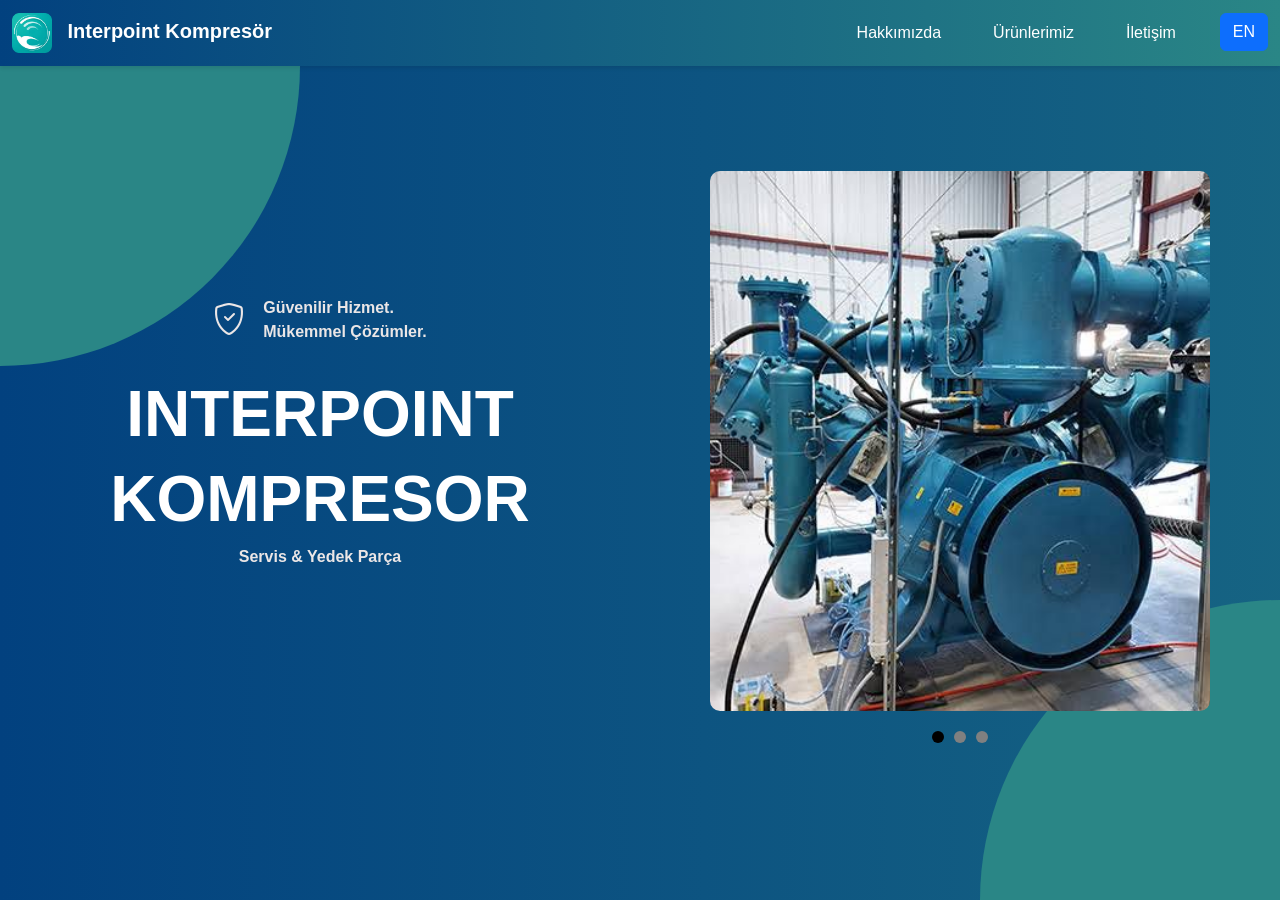
<file: index.html>
<!DOCTYPE html>
<html lang="tr">
<head>
    <meta charset="UTF-8">
    <meta name="viewport" content="width=device-width, initial-scale=1.0">
    <title>Interpoint Kompresör</title>
    <link rel="icon" type="image/png" href="./images/Interpoint Compressor Logo.png">
    <!-- Bootstrap 5 CSS -->
    <link href="https://cdn.jsdelivr.net/npm/bootstrap@5.3.0/dist/css/bootstrap.min.css" rel="stylesheet">
    <!-- Özel CSS -->
    <link rel="stylesheet" href="style.css">
    <!-- Bootstrap Icons -->
    <link href="https://cdn.jsdelivr.net/npm/bootstrap-icons@1.10.3/font/bootstrap-icons.css" rel="stylesheet">
    <link rel="preload" href="./images/arkaplan.mp4" as="video" type="video/mp4">
    <style>
        @keyframes slideInLeft {
            from {
                opacity: 0;
                transform: translateX(-100%);
            }
            to {
                opacity: 1;
                transform: translateX(0);
            }
        }

        .animated-text {
            
            
            animation: slideInLeft 1s ease-out forwards;
        }



        @keyframes slideInLeftLong {
            from {
                opacity: 0;
                transform: translateX(-400%);
            }
            to {
                opacity: 1;
                transform: translateX(0);
            }
        }

        .animated-textLong {
            
            
            animation: slideInLeftLong 1s ease-out forwards;
        }
    
    
       * { margin: 0; padding: 0; box-sizing: border-box; }
        .slider-container {
            position: relative;
            width: 100%;
            max-width: 500px; /* Maksimum genişlik sınırı */
            height: 60vh;
            overflow: hidden;
            border-radius: 10px;
            margin: auto;
            display: flex;
            justify-content: flex-end; /* Resimleri sağ tarafa hizala */
            align-items: center;
        }
        .image-wrapper {
            position: absolute;
            top: 0;
            right: 0;
            width: 100%;
            transition: opacity 1s ease-in-out, transform 1s ease-in-out;
        }
        .image-wrapper img {
    width: 100%;
    height: 60vh;
    object-fit: cover;
    display: block;
    opacity: 0;
    position: absolute;
    top: -100%; /* Resimler yukarıda başlıyor */
    left: 0;
    transition: opacity 1s ease-in-out, transform 1s ease-in-out;
}

.image-wrapper img.active {
    opacity: 1;
    transform: translateY(100%);
}

/* İlk resmin görünür olması için başlangıçta ayarlama yap */
.image-wrapper img:first-child {
    opacity: 1;
    top: 0;
    transform: translateY(0);
}

        .dots-container {
            display: flex;
            justify-content: center;
            margin-top: 15px;
            margin-left: 50%;
        }
        .dot {
            width: 12px;
            height: 12px;
            margin: 5px;
            background-color: gray;
            border-radius: 50%;
            cursor: pointer;
        }
        .dot.active { background-color: black; }



         /* Responsive Tasarım */
         @media (max-width: 1000px) {
            .dots-container{
                margin-left: 0px;
            }
            .slider-container {
                width: 90%; /* Küçük ekranlarda genişliği arttır */
                height: 35vh; /* Mobil için boyutu küçült */
            }
            .image-wrapper img {
                height: 40vh;
            }
        }

        @media (max-width: 480px) {
            .slider-container {
                height: 35vh;
            }
            .image-wrapper img {
                height: 35vh;
            }
        }

        /* Ana İçerik için Z-index Ayarları */
        .main-content {
            position: relative;
            z-index: 1; /* İçeriği videonun ve katmanın üstüne yerleştir */
        }

        /* Loading Ekranı için Z-index Ayarları */
        #loading-screen {
            position: fixed;
            top: 0;
            left: 0;
            width: 100%;
            height: 100%;
            
            z-index: 2000; /* Loading ekranını en üste yerleştir */
            display: flex;
            justify-content: center;
            align-items: center;
        }
        @keyframes bgMove {
            0% {
                background-position: 0% 50%;
            }
            100% {
                background-position: 100% 50%;
            }
        }
        .circle-quarter {
    position: absolute;
    top: 66px; /* Navbar'ın yüksekliğine göre ayarla */
    left: 0;
    width: 300px;
    height: 300px;
   
    border-bottom-right-radius: 300px; /* Sağ alt köşe yuvarlak */
    
    z-index: -1; /* Navbarın altında kalması için */

    /* Başlangıç rengi */
    background: #2a8686;

    /* Animasyonu ekle */
    animation: colorCycle 80s linear infinite alternate;

}
/* Renk değiştirme animasyonu */
@keyframes colorCycle {
    0% {
       
        background: #2a8686;
    }
    100% {
        
        background: #02417f;
    }
}
@media (max-width: 768px) {
    .circle-quarter {
        width: 200px;
        height: 200px;
        border-bottom-right-radius: 200px;
        top: 66px; /* Küçük ekranlarda navbar yüksekliği değişebilir */
    }
}

@media (max-width: 480px) {
    .circle-quarter {
        width: 160px;
        height: 160px;
        border-bottom-right-radius: 160px;
        top: 66px; /* Mobilde navbar yüksekliği daha az olabilir */
    }
}
/* ///////////////////// */

.circle-quarter2 {
    position: absolute;
    bottom:0px;
    right:0px;
    width: 300px;
    height: 300px;
   
    border-top-left-radius: 300px; /* Sağ alt köşe yuvarlak */
    
    z-index: -1; /* Navbarın altında kalması için */

    /* Başlangıç rengi */
    background: #2a8686;

    /* Animasyonu ekle */
    animation: colorCycle2 80s linear infinite alternate;

}
/* Renk değiştirme animasyonu */
@keyframes colorCycle2 {
    0% {
       
        background: #02417f;
    }
    100% {
        
        background: #2a8686;
    }
}
@media (max-width: 768px) {
    .circle-quarter2 {
        width: 200px;
        height: 200px;
        border-top-left-radius: 200px;
        
    }
}

@media (max-width: 480px) {
    .circle-quarter2 {
        width: 160px;
        height: 160px;
        border-top-left-radius: 160px;
        
    }
}

    </style>
</head>
<body style="
    height: 100vh; 
    margin: 0; 
    background: linear-gradient(to right, #02417f, #2a8686); 
    background-size: 200% 100%; 
    animation: bgMove 20s linear infinite alternate;
">


    <!-- Loading Ekranı -->
    <div id="loading-screen">
        <div class="loading-spinner"></div>
    
    </div>


     <!-- Navbar -->
     <nav class="navbar navbar-expand-lg navbar-light bg-light fixed-top">
        <div class="container-fluid">
            <a class="navbar-brand active" href="/index.html">
                <img src="./images/Interpoint Compressor Logo.png" alt="Interpoint Logo" class="navbar-logo">
                <span style="color: white;" class="active animated-text">Interpoint Kompresör</span>
            </a>
            
            <button class="navbar-toggler" type="button" data-bs-toggle="collapse" 
                data-bs-target="#navbarNav" aria-controls="navbarNav" 
                aria-expanded="false" aria-label="Toggle navigation">
                <span class="navbar-toggler-icon"></span>
            </button>

            <div class="collapse navbar-collapse" id="navbarNav">
                <ul class="navbar-nav ms-auto" style="display: flex; flex-direction: row-reverse;">
                    <li class="nav-item" style="margin-left: 4vh;">
                        <a class="nav-link" aria-current="page" href="/hakkimizda.html">Hakkımızda</a>
                    </li>
                   
                    <li class="nav-item" style="margin-left: 4vh;">
                        <a class="nav-link" href="/ürünlerimiz.html">Ürünlerimiz</a>
                    </li>
                    <li class="nav-item" style="margin-left: 4vh;">
                        
                        <a class="nav-link" href="/iletisim.html">İletişim</a>
                    </li>
                    <li class="nav-item" style="margin-left: 4vh;">
                        <button id="lang-toggle" class="btn btn-primary">EN</button>
                    </li>
                </ul>
            </div>
        </div>
    </nav>
    <div class="circle-quarter"></div>

    <!-- Ana İçerik -->
    <div class="container-fluid main-content">
        <div class="row h-100" style="align-content: center; justify-content: center; align-items: center;">
            <!-- Sol Taraf -->
            <div class="col-md-6 d-flex flex-column justify-content-center align-items-center text-center">
                <div class="mb-3" style="display: flex;">
                    <i class="bi bi-shield-check icon-large icon animated-textLong"></i>
                    <div style="display: flex; flex-direction: column; flex-wrap: wrap; align-items: flex-start;">
                        <span class="altBaslik animated-text">Güvenilir Hizmet.</span>
                        <span class="altBaslik animated-text"><p>Mükemmel Çözümler.</p></span>
                    </div>
                </div>
                <h1 class="sirketAd animated-text">INTERPOINT</h1>
                <h1 class="sirketAd animated-text">KOMPRESOR</h1>
                <p class="lead altBaslik animated-text">Servis & Yedek Parça</p>
            </div>
            <!-- Sağ Taraf -->


            <div class="slider-container">
                <div class="image-wrapper" id="slideBox">
                    <img src="./images/anasayfa1.jpg" alt="Resim 1" class="active">
                    <img src="./images/anasayfa2.jpg" alt="Resim 2">
                    <img src="./images/anasayfa3resim.jpg" alt="Resim 3">
                </div>
                
            </div>
            <div class="dots-container" id="dots"></div>




            <!-- <div class="col-md-6 d-flex align-items-center justify-content-center">
                <div class="row" style="display: flex; align-items: center; justify-content: center; height: 100%;">
                    <div class="col-6" style="display: flex; flex-direction: column; justify-content: space-between; height: 100%;">
                        <img src="./images/anasayfa1.jpg" style="width: 100%; height: 48%; object-fit: cover;" alt="Resim 1" class="opacity09">
                        <img src="./images/anasayfa4.jpg" style="width: 100%; height: 48%; object-fit: cover;" alt="Resim 2" class="opacity09">
                    </div>
                    <div class="col-6" style="display: flex; align-items: center; justify-content: center; height: 100%;">
                        <img src="./images/anasayfa2.jpg" style="width: 100%; height: 48%; object-fit: cover;" alt="Resim 3" class="opacity09">
                    </div>
                </div>
            </div> -->
        </div>
    </div>
   
    <div class="circle-quarter2"></div>

    <!-- Bootstrap 5 JS ve Bağımlılıkları -->
    <script src="https://cdn.jsdelivr.net/npm/@popperjs/core@2.11.6/dist/umd/popper.min.js"></script>
    <script src="https://cdn.jsdelivr.net/npm/bootstrap@5.3.0/dist/js/bootstrap.min.js"></script>
    <script>
        document.addEventListener("DOMContentLoaded", function () {
            const loadingScreen = document.getElementById("loading-screen");
        
            // Sayfa ilk açıldığında loading spinner'ı gizle
            setTimeout(() => {
                loadingScreen.classList.remove("show");
            }, 500);
        
            // Tüm linkleri dinle
            document.querySelectorAll("a").forEach(link => {
                link.addEventListener("click", function (event) {
                    const href = this.getAttribute("href");
        
                    // Eğer href değeri boşsa veya sayfa içi bağlantıysa, işlemi durdur
                    if (!href || href.startsWith("#") || href.startsWith("javascript")) return;
        
                    // Telefon ve e-posta bağlantılarında yükleme ekranını tetikleme
                    if (href.startsWith("tel:") || href.startsWith("mailto:")) return;
        
                    // Normal linkler için loading-screen göster ve yönlendir
                    event.preventDefault();
                    loadingScreen.classList.add("show");
        
                    setTimeout(() => {
                        window.location.assign(href);
                    }, 800);
                });
            });
        
            // 🔹 GERİ TUŞU İLE GELİNİRSE LOADING SPINNER'I GİZLE
            window.addEventListener("pageshow", function (event) {
                if (event.persisted) { 
                    loadingScreen.classList.remove("show");
                }
            });
        });
    </script>
    <script>
        document.addEventListener("DOMContentLoaded", function () {
            const video = document.getElementById("video-background");
            video.play(); // Videoyu otomatik başlat
        });
    </script>
 <script>
    document.addEventListener("DOMContentLoaded", function () {
    const langToggle = document.getElementById("lang-toggle");
    const loadingScreen = document.getElementById("loading-screen");
    const navbarCollapse = document.querySelector(".navbar-collapse");

    const elementsToTranslate = {
        "İletişim": "Contact",
        "Ürünlerimiz": "Our Products",
        "Hakkımızda": "About Us",
        "Interpoint Kompresör": "Interpoint Compressor",
        "Güvenilir Hizmet.": "Reliable Service.",
        "Mükemmel Çözümler.": "Perfect Solutions.",
        "Servis & Yedek Parça": "Service & Spare Parts",
        "INTERPOINT": "INTERPOINT",
        "KOMPRESOR": "COMPRESSOR"
    };

    function isLocalStorageAvailable() {
        try {
            localStorage.setItem("test", "test");
            localStorage.removeItem("test");
            return true;
        } catch (e) {
            return false;
        }
    }

    function getLang() {
        if (isLocalStorageAvailable()) {
            return localStorage.getItem("selectedLang") || "tr";
        } else {
            return document.cookie.replace(/(?:(?:^|.*;\s*)selectedLang\s*=\s*([^;]*).*$)|^.*$/, "$1") || "tr";
        }
    }

    function setLang(lang) {
        if (isLocalStorageAvailable()) {
            localStorage.setItem("selectedLang", lang);
        } else {
            document.cookie = `selectedLang=${lang}; path=/; max-age=31536000`; // 1 yıl sakla
        }
    }

    let currentLang = getLang();
    updateLanguage(currentLang);

    langToggle.addEventListener("click", function () {
        loadingScreen.classList.add("show");

        setTimeout(() => {
            currentLang = currentLang === "tr" ? "en" : "tr";
            setLang(currentLang);
            updateLanguage(currentLang);

            if (navbarCollapse.classList.contains("show")) {
                navbarCollapse.classList.remove("show");
            }

            setTimeout(() => {
                loadingScreen.classList.remove("show");
            }, 300);
        }, 300);
    });

    function updateLanguage(lang) {
        langToggle.textContent = lang === "tr" ? "EN" : "TR";

        document.querySelectorAll(".nav-link, .navbar-brand span, .altBaslik, .sirketAd").forEach(el => {
            let text = el.textContent.trim();
            if (lang === "en" && elementsToTranslate[text]) {
                el.textContent = elementsToTranslate[text];
            } else if (lang === "tr") {
                let trText = Object.keys(elementsToTranslate).find(key => elementsToTranslate[key] === text);
                if (trText) el.textContent = trText;
            }
        });
    }
});

  </script>
  
<script>
    const images = document.querySelectorAll(".image-wrapper img");
    const dotsContainer = document.getElementById("dots");
    let currentIndex = 0;
    let interval;
    
    function createDots() {
        for (let i = 0; i < images.length; i++) {
            const dot = document.createElement("div");
            dot.classList.add("dot");
            dot.dataset.index = i;
            dot.addEventListener("click", function() {
                clearInterval(interval);
                moveToSlide(i);
                autoSlide();
            });
            dotsContainer.appendChild(dot);
        }
        updateDots();
    }
    
    function updateDots() {
        document.querySelectorAll(".dot").forEach(dot => dot.classList.remove("active"));
        dotsContainer.children[currentIndex].classList.add("active");
    }
    
    function moveToSlide(index) {
    images.forEach(img => {
        img.classList.remove("active");
        img.style.transform = "translateY(-100%)"; // Eski resim yukarı kayar
    });

    images[index].classList.add("active");
    images[index].style.top = "0"; // Yeni resmin görünmesi için top sıfırlanır
    images[index].style.transform = "translateY(0)"; // Yeni resim aşağı kayarak gelir
    currentIndex = index;
    updateDots();
}


    function autoSlide() {
        interval = setInterval(() => {
            currentIndex = (currentIndex + 1) % images.length;
            moveToSlide(currentIndex);
        }, 3000);
    }
    
    createDots();
    autoSlide();
</script>
</body>
</html>
</file>
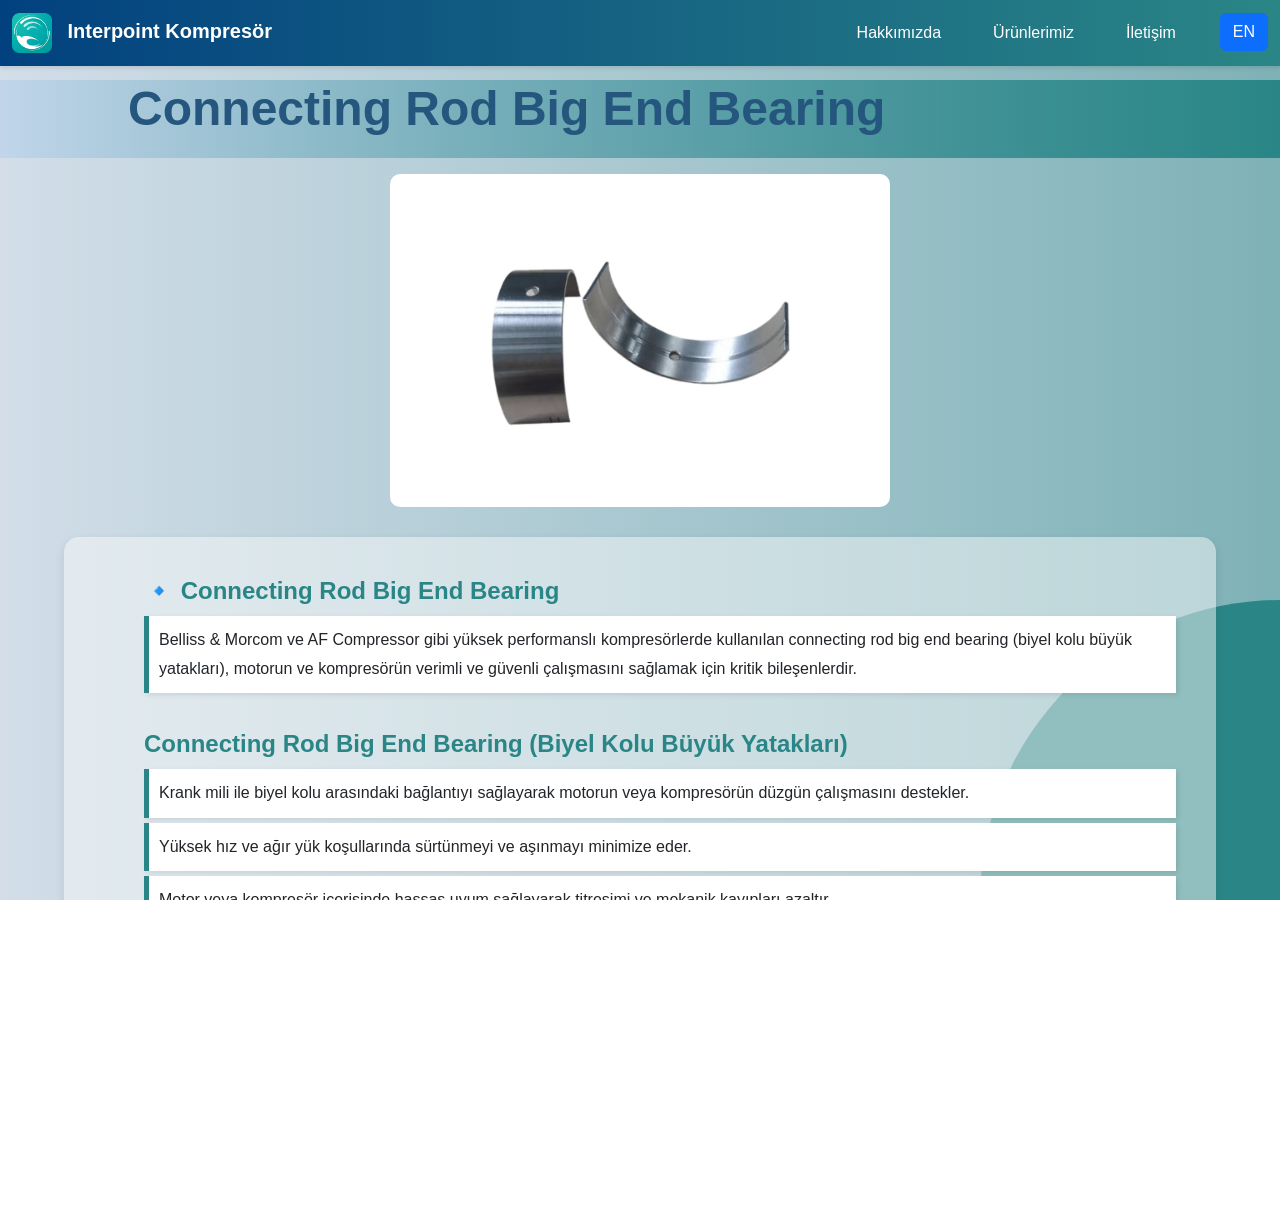
<file: bearing.html>
<!DOCTYPE html>
<html lang="tr">
<head>
    <meta charset="UTF-8">
    <meta name="viewport" content="width=device-width, initial-scale=1.0">
    <title>Connecting Rod Big End Bearing</title>
    <link rel="icon" type="image/png" href="./images/Interpoint Compressor Logo.png">
    <link href="https://cdn.jsdelivr.net/npm/bootstrap@5.3.0/dist/css/bootstrap.min.css" rel="stylesheet">
    <link href="https://cdn.jsdelivr.net/npm/bootstrap-icons@1.10.3/font/bootstrap-icons.css" rel="stylesheet">
    <link rel="stylesheet" href="./style.css">
    <style>
        #loading-screen {
            position: fixed;
            top: 0;
            left: 0;
            width: 100%;
            height: 100%;
            
            z-index: 2000; /* Loading ekranını en üste yerleştir */
            display: flex;
            justify-content: center;
            align-items: center;
        }
    </style>
</head>
<body style="overflow-y: auto !important; height: 100vh; 
margin: 0; 
background: linear-gradient(to right, #02417f2d, #2a8686); 
background-size: 200% 100%; 
animation: bgMove 20s linear infinite alternate;">
    
<!-- Loading Screen -->
<div id="loading-screen">
    <div class="loading-spinner"></div>
</div>


<!-- Navbar -->
<nav class="navbar navbar-expand-lg navbar-light bg-light fixed-top">
    <div class="container-fluid">
        <!-- Logo -->
        <a class="navbar-brand active" href="/index.html">
            <img src="./images/Interpoint Compressor Logo.png" alt="Interpoint Logo" class="navbar-logo">
            <span style="color: white;" class="active">Interpoint Kompresör</span>
        </a>
        <!-- Hamburger Menü Butonu (Sadece 768px ve altı) -->
        <button class="navbar-toggler" type="button" data-bs-toggle="collapse" 
            data-bs-target="#navbarNav" aria-controls="navbarNav" 
            aria-expanded="false" aria-label="Toggle navigation">
            <span class="navbar-toggler-icon"></span>
        </button>

        <!-- Navbar Menü Öğeleri -->
        <div class="collapse navbar-collapse" id="navbarNav">
            <ul class="navbar-nav ms-auto" style="display: flex; flex-direction: row-reverse;">
                <li class="nav-item" style="margin-left: 4vh;">
                    <a class="nav-link" aria-current="page" href="/hakkimizda.html">Hakkımızda</a>
                </li>
                <li class="nav-item" style="margin-left: 4vh;">
                    <a class="nav-link" href="/ürünlerimiz.html">Ürünlerimiz</a>
                </li>
                
                <li class="nav-item" style="margin-left: 4vh;">
                    <a class="nav-link" href="/iletisim.html">İletişim</a>
                </li>
                <li class="nav-item" style="margin-left: 4vh;">
                    <button id="lang-toggle" class="btn btn-primary">EN</button>
                </li>
            </ul>
        </div>
    </div>
</nav>



    <!-- Sayfa Başlığı -->
    <header class="page-header">
        <h1 class="baslik">Connecting Rod Big End Bearing</h1>
    </header>


  
    
    <div class="carousel-container2" id="suctionImageContainer">
        <img id="suctionValveImage" src="./images/7.png" alt="Connecting Rod Big End Bearing">
    </div>
<!-- İçerik Alanı -->
<section class="valve-container">
    
    <!-- Suction Valve İçeriği -->
    <div class="valve-content" id="suctionValveContent">
       

        <div class="valve-info" id="suctionValveInfo">
            <h2>🔹 Connecting Rod Big End Bearing</h2>
            <ul>
                <li id="cevir1">
                    Belliss & Morcom ve AF Compressor gibi yüksek performanslı kompresörlerde kullanılan connecting rod big end bearing (biyel kolu büyük yatakları), motorun ve kompresörün verimli ve güvenli çalışmasını sağlamak için kritik bileşenlerdir.  
                </li>
                <br>
                <h2> Connecting Rod Big End Bearing (Biyel Kolu Büyük Yatakları)</h2>
                <ul>
                    <li id="cevir2"> Krank mili ile biyel kolu arasındaki bağlantıyı sağlayarak motorun veya kompresörün düzgün çalışmasını destekler.</li>
                    <li id="cevir3"> Yüksek hız ve ağır yük koşullarında sürtünmeyi ve aşınmayı minimize eder.</li>
                    <li id="cevir4"> Motor veya kompresör içerisinde hassas uyum sağlayarak titreşimi ve mekanik kayıpları azaltır.</li>
                    <li id="cevir5"> Yüksek sıcaklık ve basınca dayanıklı malzemelerden üretilerek uzun ömürlü kullanım sunar.</li>
                </ul>
                <br>
                <li id="cevir6">
                    Kullandığımız Avrupa standartlarındaki big end bearing parçaları, kompresörlerin dayanıklılığını ve performansını artıran temel bileşenlerdir. Kompresör ve motor sistemlerinin uzun ömürlü ve verimli çalışmasını sağlamak için düzenli bakım ve kaliteli yedek parça kullanımı büyük önem taşır.</b>
                </li>
            </ul>
        </div>
    </div>

 
</section>

<div class="circle-quarter2"></div>

<script>

document.addEventListener("DOMContentLoaded", function () {
    const suctionValveContent = document.getElementById("suctionValveContent");
    const deliveryValveContent = document.getElementById("deliveryValveContent");

    const suctionValveBtn = document.getElementById("suctionValveBtn");
    const deliveryValveBtn = document.getElementById("deliveryValveBtn");

    // Sayfa açıldığında emme valfi içeriğini göster
    suctionValveContent.style.display = "block";
    deliveryValveContent.style.display = "none";

    // Emme Valfi butonuna tıklanınca
    suctionValveBtn.addEventListener("click", function () {
        suctionValveContent.style.display = "block";
        deliveryValveContent.style.display = "none";

        // Buton stillerini güncelle
        suctionValveBtn.classList.add("active");
        deliveryValveBtn.classList.remove("active");
    });

    // Basma Valfi butonuna tıklanınca
    deliveryValveBtn.addEventListener("click", function () {
        suctionValveContent.style.display = "none";
        deliveryValveContent.style.display = "block";

        // Buton stillerini güncelle
        suctionValveBtn.classList.remove("active");
        deliveryValveBtn.classList.add("active");
    });
});



</script>
<!-- Sayfa Yükleme Efekti -->
<script>
    document.addEventListener("DOMContentLoaded", function () {
        const loadingScreen = document.getElementById("loading-screen");
    
        // Sayfa ilk açıldığında loading spinner'ı gizle
        setTimeout(() => {
            loadingScreen.classList.remove("show");
        }, 500);
    
        // Tüm linkleri dinle
        document.querySelectorAll("a").forEach(link => {
            link.addEventListener("click", function (event) {
                const href = this.getAttribute("href");
    
                // Eğer href değeri boşsa veya sayfa içi bağlantıysa, işlemi durdur
                if (!href || href.startsWith("#") || href.startsWith("javascript")) return;
    
                // Telefon ve e-posta bağlantılarında yükleme ekranını tetikleme
                if (href.startsWith("tel:") || href.startsWith("mailto:")) return;
    
                // Normal linkler için loading-screen göster ve yönlendir
                event.preventDefault();
                loadingScreen.classList.add("show");
    
                setTimeout(() => {
                    window.location.assign(href);
                }, 800);
            });
        });
    
        // 🔹 GERİ TUŞU İLE GELİNİRSE LOADING SPINNER'I GİZLE
        window.addEventListener("pageshow", function (event) {
            if (event.persisted) { 
                loadingScreen.classList.remove("show");
            }
        });
    });
    </script>
    
<script src="https://cdn.jsdelivr.net/npm/@popperjs/core@2.11.6/dist/umd/popper.min.js"></script>
    <script src="https://cdn.jsdelivr.net/npm/bootstrap@5.3.0/dist/js/bootstrap.min.js"></script>


    <script>
        document.addEventListener("DOMContentLoaded", function () {
            const langToggle = document.getElementById("lang-toggle");
            const loadingScreen = document.getElementById("loading-screen");
            const navbarCollapse = document.querySelector(".navbar-collapse");
    
            // Çeviri verileri
            const elementsToTranslate = {
                "İletişim": "Contact",
                "Ürünlerimiz": "Our Products",
                "Hakkımızda": "About Us",
                "Interpoint Kompresör": "Interpoint Compressor",
                "Connecting Rod Big End Bearing": "Connecting Rod Big End Bearing",
                "🔹 Connecting Rod Big End Bearing": "🔹 Connecting Rod Big End Bearing",
                "Connecting Rod Big End Bearing (Biyel Kolu Büyük Yatakları)": "Connecting Rod Big End Bearing",
                "Belliss & Morcom ve AF Compressor gibi yüksek performanslı kompresörlerde kullanılan connecting rod big end bearing (biyel kolu büyük yatakları), motorun ve kompresörün verimli ve güvenli çalışmasını sağlamak için kritik bileşenlerdir.": 
                "Connecting rod big end bearings, used in high-performance compressors such as Belliss & Morcom and AF Compressor, are critical components for ensuring the efficient and safe operation of the engine and compressor.",
                "Krank mili ile biyel kolu arasındaki bağlantıyı sağlayarak motorun veya kompresörün düzgün çalışmasını destekler.": 
                "Supports the proper operation of the engine or compressor by providing the connection between the crankshaft and the connecting rod.",
                "Yüksek hız ve ağır yük koşullarında sürtünmeyi ve aşınmayı minimize eder.": 
                "Minimizes friction and wear under high-speed and heavy-load conditions.",
                "Motor veya kompresör içerisinde hassas uyum sağlayarak titreşimi ve mekanik kayıpları azaltır.": 
                "Reduces vibration and mechanical losses by providing precise alignment within the engine or compressor.",
                "Yüksek sıcaklık ve basınca dayanıklı malzemelerden üretilerek uzun ömürlü kullanım sunar.": 
                "Provides long-lasting use by being made from materials resistant to high temperature and pressure.",
                "Kullandığımız Avrupa standartlarındaki big end bearing parçaları, kompresörlerin dayanıklılığını ve performansını artıran temel bileşenlerdir. Kompresör ve motor sistemlerinin uzun ömürlü ve verimli çalışmasını sağlamak için düzenli bakım ve kaliteli yedek parça kullanımı büyük önem taşır.": 
                "Our European standard big end bearing parts are fundamental components that enhance the durability and performance of compressors. Regular maintenance and the use of high-quality spare parts are crucial for ensuring the long-lasting and efficient operation of compressor and engine systems."
            };
    
            const translations = {
                tr: {
                    "cevir1": "Belliss & Morcom ve AF Compressor gibi yüksek performanslı kompresörlerde kullanılan connecting rod big end bearing (biyel kolu büyük yatakları), motorun ve kompresörün verimli ve güvenli çalışmasını sağlamak için kritik bileşenlerdir.",
                    "cevir2": "Krank mili ile biyel kolu arasındaki bağlantıyı sağlayarak motorun veya kompresörün düzgün çalışmasını destekler.",
                    "cevir3": "Yüksek hız ve ağır yük koşullarında sürtünmeyi ve aşınmayı minimize eder.",
                    "cevir4": "Motor veya kompresör içerisinde hassas uyum sağlayarak titreşimi ve mekanik kayıpları azaltır.",
                    "cevir5": "Yüksek sıcaklık ve basınca dayanıklı malzemelerden üretilerek uzun ömürlü kullanım sunar.",
                    "cevir6": "Kullandığımız Avrupa standartlarındaki big end bearing parçaları, kompresörlerin dayanıklılığını ve performansını artıran temel bileşenlerdir. Kompresör ve motor sistemlerinin uzun ömürlü ve verimli çalışmasını sağlamak için düzenli bakım ve kaliteli yedek parça kullanımı büyük önem taşır."
                },
                en: {
                    "cevir1": "Connecting rod big end bearings, used in high-performance compressors such as Belliss & Morcom and AF Compressor, are critical components for ensuring the efficient and safe operation of the engine and compressor.",
                    "cevir2": "Supports the proper operation of the engine or compressor by providing the connection between the crankshaft and the connecting rod.",
                    "cevir3": "Minimizes friction and wear under high-speed and heavy-load conditions.",
                    "cevir4": "Reduces vibration and mechanical losses by providing precise alignment within the engine or compressor.",
                    "cevir5": "Provides long-lasting use by being made from materials resistant to high temperature and pressure.",
                    "cevir6": "Our European standard big end bearing parts are fundamental components that enhance the durability and performance of compressors. Regular maintenance and the use of high-quality spare parts are crucial for ensuring the long-lasting and efficient operation of compressor and engine systems."
                }
            };
    
            function isLocalStorageAvailable() {
                try {
                    localStorage.setItem("test", "test");
                    localStorage.removeItem("test");
                    return true;
                } catch (e) {
                    return false;
                }
            }
    
            function getLang() {
                if (isLocalStorageAvailable()) {
                    return localStorage.getItem("selectedLang") || "tr";
                } else {
                    return document.cookie.replace(/(?:(?:^|.*;\s*)selectedLang\s*=\s*([^;]*).*$)|^.*$/, "$1") || "tr";
                }
            }
    
            function setLang(lang) {
                if (isLocalStorageAvailable()) {
                    localStorage.setItem("selectedLang", lang);
                } else {
                    document.cookie = `selectedLang=${lang}; path=/; max-age=31536000`;
                }
            }
    
            let currentLang = getLang();
            updateLanguage(currentLang);
    
            langToggle.addEventListener("click", function () {
                loadingScreen.classList.add("show"); // Loading ekranını göster
                
                setTimeout(() => {
                    currentLang = currentLang === "tr" ? "en" : "tr";
                    setLang(currentLang);
                    updateLanguage(currentLang);
    
                    if (navbarCollapse.classList.contains("show")) {
                        navbarCollapse.classList.remove("show");
                    }
    
                    setTimeout(() => {
                        loadingScreen.classList.remove("show"); // Loading ekranını gizle
                    }, 300);
                }, 300);
            });
    
            function updateLanguage(lang) {
                langToggle.textContent = lang === "tr" ? "EN" : "TR";
    
                // Navbar metinlerini çevir (href ve class özelliklerini koru)
                document.querySelectorAll(".nav-link, .navbar-brand span").forEach(el => {
                    let text = el.textContent.trim();
                    if (lang === "en" && elementsToTranslate[text]) {
                        el.textContent = elementsToTranslate[text]; // Sadece metni güncelle
                    } else if (lang === "tr") {
                        let trText = Object.keys(elementsToTranslate).find(key => elementsToTranslate[key] === text);
                        if (trText) el.textContent = trText; // Sadece metni güncelle
                    }
                });
    
                // Diğer genel metin çevirisi
                document.querySelectorAll(".baslik, h2, li").forEach(el => {
                    let text = el.textContent.trim();
                    if (lang === "en" && elementsToTranslate[text]) {
                        el.textContent = elementsToTranslate[text];
                    } else if (lang === "tr") {
                        let trText = Object.keys(elementsToTranslate).find(key => elementsToTranslate[key] === text);
                        if (trText) el.textContent = trText;
                    }
                });
    
                // translate1, translate2, translate3, translate4, translate5, translate6 güncellenmesi
                const translateElements = document.querySelectorAll("li, h2, .baslik");
                translateElements.forEach((el) => {
                    let id = el.getAttribute("id");
                    if (id && translations[lang][id]) {
                        el.innerHTML = translations[lang][id];
                    }
                });
            }
        });
    </script>

</body>
</html>
</file>
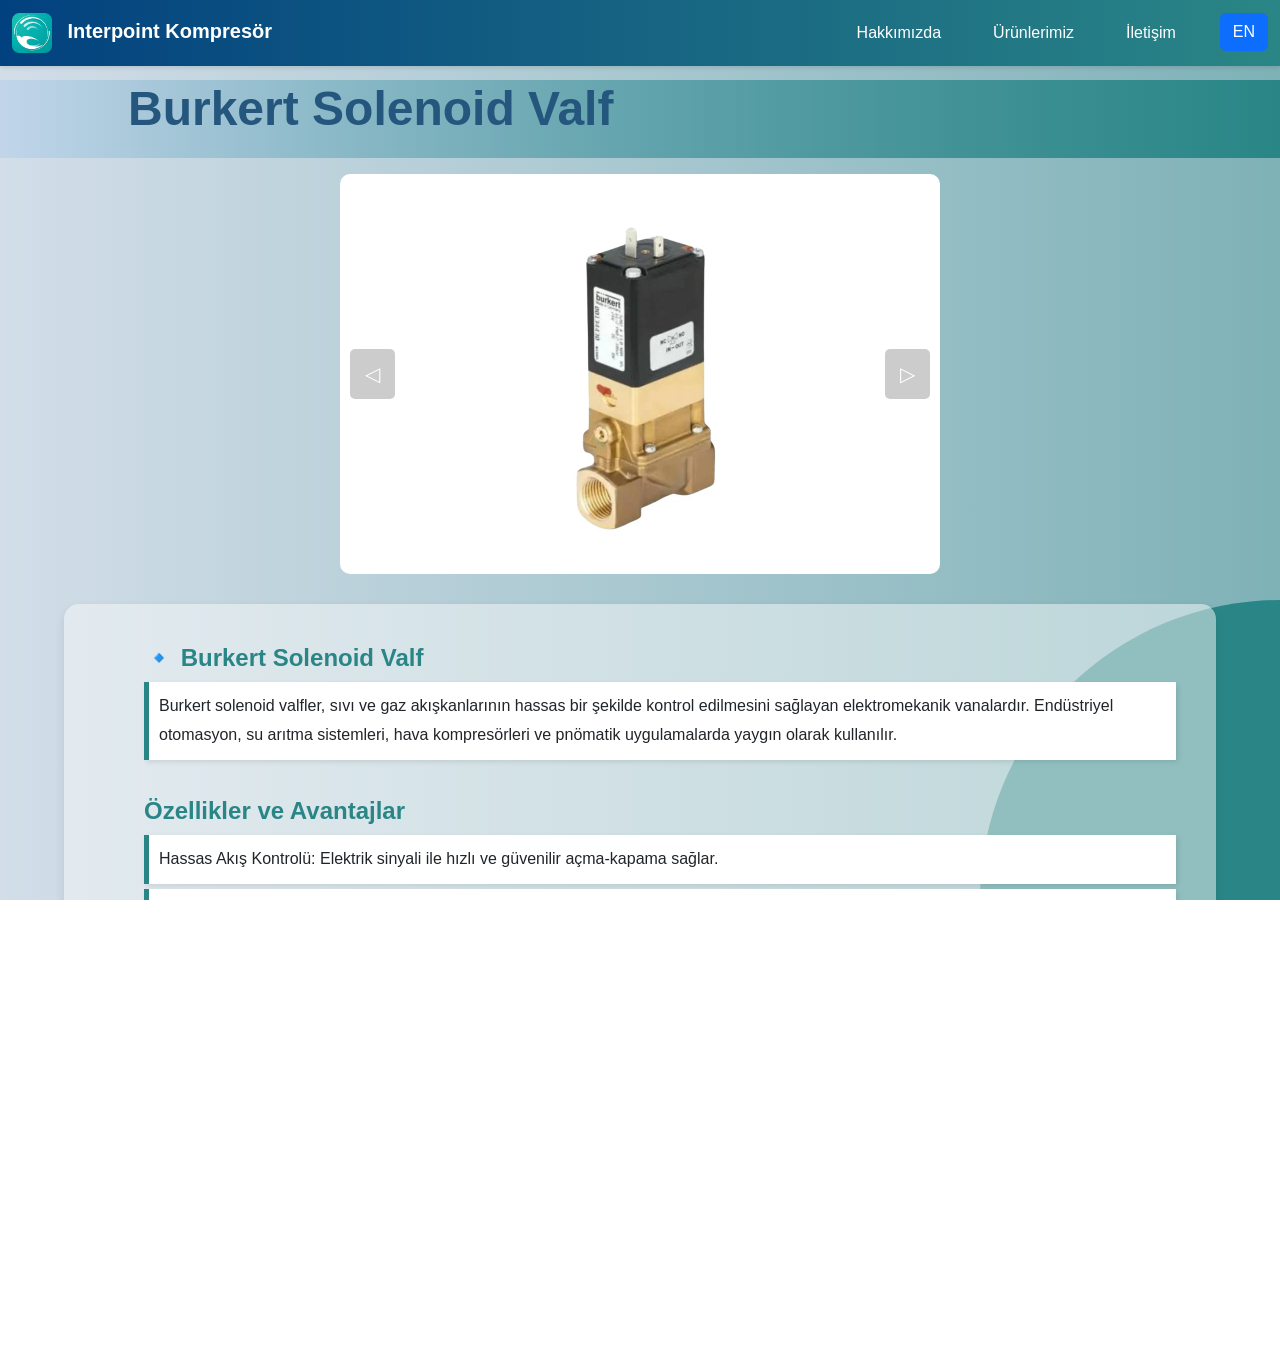
<file: burknet.html>
<!DOCTYPE html>
<html lang="tr">
<head>
    <meta charset="UTF-8">
    <meta name="viewport" content="width=device-width, initial-scale=1.0">
    <title>Burkert Solenoid Valf</title>
    <link rel="icon" type="image/png" href="./images/Interpoint Compressor Logo.png">
    <link href="https://cdn.jsdelivr.net/npm/bootstrap@5.3.0/dist/css/bootstrap.min.css" rel="stylesheet">
    <link href="https://cdn.jsdelivr.net/npm/bootstrap-icons@1.10.3/font/bootstrap-icons.css" rel="stylesheet">
    <link rel="stylesheet" href="./style.css">
    <style>
        #loading-screen {
            position: fixed;
            top: 0;
            left: 0;
            width: 100%;
            height: 100%;
            
            z-index: 2000; /* Loading ekranını en üste yerleştir */
            display: flex;
            justify-content: center;
            align-items: center;
        }
    </style>
    <style>
/* Carousel Ana Konteyner */
#carouselContainer {
    position: relative !important;
    width: 100% !important;
    max-width: 600px !important;
    margin: auto !important;
    overflow: hidden !important;
    border-radius: 10px !important;
}

#carouselWrapper {
    display: flex !important;
    width: 100% !important; /* 3 resim olduğu için 3 katı genişlik */
    transition: transform 0.5s ease-in-out !important;
    justify-content: flex-start !important; /* Resimleri sola hizalar */
}


#carouselWrapper img {
    width: 100% !important;
    height: auto !important;
    max-height: 90vh !important;
    flex: 0 0 100% !important;
    object-fit: cover !important; /* Alternatif: contain */
}


/* Butonlar */
#prevButton, #nextButton {
    position: absolute !important;
    top: 50% !important;
    transform: translateY(-50%) !important;
    background: rgba(0, 0, 0, 0.2) !important;
    color: white !important;
    border: none !important;
    border-radius: 5px;
    padding: 10px 15px !important;
    cursor: pointer !important;
    font-size: 20px !important;
    transition: background 0.3s !important;
}

#prevButton:hover, #nextButton:hover {
    background: rgba(0, 0, 0, 0.5) !important;
}

#prevButton {
    left: 10px !important;
}

#nextButton {
    right: 10px !important;
}

/* Mobil İçin Butonları Küçült */
@media (max-width: 768px) {
    #prevButton, #nextButton {
        padding: 8px 12px !important;
        font-size: 16px !important;
    }
}


    </style>
    <style>
        #loading-screen {
            position: fixed;
            top: 0;
            left: 0;
            width: 100%;
            height: 100%;
            
            z-index: 2000; /* Loading ekranını en üste yerleştir */
            display: flex;
            justify-content: center;
            align-items: center;
        }
    </style>
</head>
<body style="overflow-y: auto !important; height: 100vh; 
margin: 0; 
background: linear-gradient(to right, #02417f2d, #2a8686); 
background-size: 200% 100%; 
animation: bgMove 20s linear infinite alternate;">
    
<!-- Loading Screen -->
<div id="loading-screen">
    <div class="loading-spinner"></div>
</div>


<!-- Navbar -->
<nav class="navbar navbar-expand-lg navbar-light bg-light fixed-top">
    <div class="container-fluid">
        <!-- Logo -->
        <a class="navbar-brand active" href="/index.html">
            <img src="./images/Interpoint Compressor Logo.png" alt="Interpoint Logo" class="navbar-logo">
            <span style="color: white;" class="active">Interpoint Kompresör</span>
        </a>
        <!-- Hamburger Menü Butonu (Sadece 768px ve altı) -->
        <button class="navbar-toggler" type="button" data-bs-toggle="collapse" 
            data-bs-target="#navbarNav" aria-controls="navbarNav" 
            aria-expanded="false" aria-label="Toggle navigation">
            <span class="navbar-toggler-icon"></span>
        </button>

        <!-- Navbar Menü Öğeleri -->
        <div class="collapse navbar-collapse" id="navbarNav">
            <ul class="navbar-nav ms-auto" style="display: flex; flex-direction: row-reverse;">
                <li class="nav-item" style="margin-left: 4vh;">
                    <a class="nav-link" aria-current="page" href="/hakkimizda.html">Hakkımızda</a>
                </li>
                <li class="nav-item" style="margin-left: 4vh;">
                    <a class="nav-link" href="/ürünlerimiz.html">Ürünlerimiz</a>
                </li>
                
                <li class="nav-item" style="margin-left: 4vh;">
                    <a class="nav-link" href="/iletisim.html">İletişim</a>
                </li>
                <li class="nav-item" style="margin-left: 4vh;">
                    <button id="lang-toggle" class="btn btn-primary">EN</button>
                </li>
            </ul>
        </div>
    </div>
</nav>



    <!-- Sayfa Başlığı -->
    <header class="page-header">
        <h1 class="baslik">Burkert Solenoid Valf</h1>
    </header>


    <div id="carouselContainer">
        <div id="carouselWrapper">
            <img src="./images/13.jpg" alt=" Valve">
            <img src="./images/14.jpg" alt=" Valve">
            <img src="./images/15.jpg" alt=" Valve">
            
        </div>
    
        <!-- Butonlar -->
        <button id="prevButton">&#9665;</button>
        <button id="nextButton">&#9655;</button>
    </div>
    
    <!-- <div class="carousel-container2" id="suctionImageContainer">
        <img id="suctionValveImage" src="./images/13.jpg" alt="Suction Valve">
    </div> -->
<!-- İçerik Alanı -->
<section class="valve-container">
    
    <!-- Suction Valve İçeriği -->
    <div class="valve-content" id="suctionValveContent">
       

        <div class="valve-info" id="suctionValveInfo">
            <h2>🔹 Burkert Solenoid Valf</h2>
            <ul>
                <li id="cevir1">
                    Burkert solenoid valfler, sıvı ve gaz akışkanlarının hassas bir şekilde kontrol edilmesini sağlayan elektromekanik vanalardır. Endüstriyel otomasyon, su arıtma sistemleri, hava kompresörleri ve pnömatik uygulamalarda yaygın olarak kullanılır.    
                </li>
                <br>
                <h2> Özellikler ve Avantajlar</h2>
                <ul>
                    <li id="cevir2"> Hassas Akış Kontrolü: Elektrik sinyali ile hızlı ve güvenilir açma-kapama sağlar.</li>
                    <li id="cevir3"> Dayanıklı Malzeme: Pirinç, paslanmaz çelik ve diğer korozyona dayanıklı malzemelerle üretilmiştir.</li>
                    <li id="cevir4"> Düşük Güç Tüketimi: Enerji verimli bobin tasarımı sayesinde minimum güç tüketir.</li>
                    <li id="cevir5"> Yüksek Basınç Dayanımı: Farklı basınç aralıklarına uygun modelleri mevcuttur.</li>
                    <li id="cevir7"> Kompakt ve Modüler Tasarım: Dar alanlarda bile kolay montaj ve entegrasyon sağlar.</li>
                    <li id="cevir8"> Uzun Ömürlü Kullanım: Yüksek kaliteli sızdırmazlık elemanları sayesinde bakım gereksinimi düşüktür.</li>
                </ul>
                <br>
                <li id="cevir6">
                    Burkert solenoid valfler, endüstride güvenilir ve uzun ömürlü akışkan kontrolü sağlamak için tercih edilir. Çeşitli akışkan türleri ve sistem ihtiyaçlarına uygun geniş bir model yelpazesi sunar.</b>
                </li>
            </ul>
        </div>
    </div>

 
</section>

<div class="circle-quarter2"></div>

<script>

document.addEventListener("DOMContentLoaded", function () {
    const suctionValveContent = document.getElementById("suctionValveContent");
    const deliveryValveContent = document.getElementById("deliveryValveContent");

    const suctionValveBtn = document.getElementById("suctionValveBtn");
    const deliveryValveBtn = document.getElementById("deliveryValveBtn");

    // Sayfa açıldığında emme valfi içeriğini göster
    suctionValveContent.style.display = "block";
    deliveryValveContent.style.display = "none";

    // Emme Valfi butonuna tıklanınca
    suctionValveBtn.addEventListener("click", function () {
        suctionValveContent.style.display = "block";
        deliveryValveContent.style.display = "none";

        // Buton stillerini güncelle
        suctionValveBtn.classList.add("active");
        deliveryValveBtn.classList.remove("active");
    });

    // Basma Valfi butonuna tıklanınca
    deliveryValveBtn.addEventListener("click", function () {
        suctionValveContent.style.display = "none";
        deliveryValveContent.style.display = "block";

        // Buton stillerini güncelle
        suctionValveBtn.classList.remove("active");
        deliveryValveBtn.classList.add("active");
    });
});



</script>
<!-- Sayfa Yükleme Efekti -->
<script>
    document.addEventListener("DOMContentLoaded", function () {
        const loadingScreen = document.getElementById("loading-screen");
    
        // Sayfa ilk açıldığında loading spinner'ı gizle
        setTimeout(() => {
            loadingScreen.classList.remove("show");
        }, 500);
    
        // Tüm linkleri dinle
        document.querySelectorAll("a").forEach(link => {
            link.addEventListener("click", function (event) {
                const href = this.getAttribute("href");
    
                // Eğer href değeri boşsa veya sayfa içi bağlantıysa, işlemi durdur
                if (!href || href.startsWith("#") || href.startsWith("javascript")) return;
    
                // Telefon ve e-posta bağlantılarında yükleme ekranını tetikleme
                if (href.startsWith("tel:") || href.startsWith("mailto:")) return;
    
                // Normal linkler için loading-screen göster ve yönlendir
                event.preventDefault();
                loadingScreen.classList.add("show");
    
                setTimeout(() => {
                    window.location.assign(href);
                }, 800);
            });
        });
    
        // 🔹 GERİ TUŞU İLE GELİNİRSE LOADING SPINNER'I GİZLE
        window.addEventListener("pageshow", function (event) {
            if (event.persisted) { 
                loadingScreen.classList.remove("show");
            }
        });
    });
    </script>
    
<script src="https://cdn.jsdelivr.net/npm/@popperjs/core@2.11.6/dist/umd/popper.min.js"></script>
    <script src="https://cdn.jsdelivr.net/npm/bootstrap@5.3.0/dist/js/bootstrap.min.js"></script>

    <script>
        document.addEventListener("DOMContentLoaded", function () {
            const langToggle = document.getElementById("lang-toggle");
            const loadingScreen = document.getElementById("loading-screen");
            const navbarCollapse = document.querySelector(".navbar-collapse");
    
            // Translation data
            const elementsToTranslate = {
                "İletişim": "Contact",
                "Ürünlerimiz": "Our Products",
                "Hakkımızda": "About Us",
                "Interpoint Kompresör": "Interpoint Compressor",
                "Burkert Solenoid Valf": "Burkert Solenoid Valve",
                "🔹 Burkert Solenoid Valf": "🔹 Burkert Solenoid Valve",
                "Özellikler ve Avantajlar": "Features and Advantages",
                "Burkert solenoid valfler, sıvı ve gaz akışkanlarının hassas bir şekilde kontrol edilmesini sağlayan elektromekanik vanalardır. Endüstriyel otomasyon, su arıtma sistemleri, hava kompresörleri ve pnömatik uygulamalarda yaygın olarak kullanılır.": 
                "Burkert solenoid valves are electromechanical valves that provide precise control of liquid and gas flows. They are widely used in industrial automation, water treatment systems, air compressors, and pneumatic applications.",
                "Hassas Akış Kontrolü: Elektrik sinyali ile hızlı ve güvenilir açma-kapama sağlar.": 
                "Precise Flow Control: Provides fast and reliable on-off operation with electrical signals.",
                "Dayanıklı Malzeme: Pirinç, paslanmaz çelik ve diğer korozyona dayanıklı malzemelerle üretilmiştir.": 
                "Durable Material: Manufactured with brass, stainless steel and other corrosion-resistant materials.",
                "Düşük Güç Tüketimi: Enerji verimli bobin tasarımı sayesinde minimum güç tüketir.": 
                "Low Power Consumption: Consumes minimal power thanks to energy-efficient coil design.",
                "Yüksek Basınç Dayanımı: Farklı basınç aralıklarına uygun modelleri mevcuttur.": 
                "High Pressure Resistance: Available in models suitable for different pressure ranges.",
                "Kompakt ve Modüler Tasarım: Dar alanlarda bile kolay montaj ve entegrasyon sağlar.": 
                "Compact and Modular Design: Enables easy installation and integration even in tight spaces.",
                "Uzun Ömürlü Kullanım: Yüksek kaliteli sızdırmazlık elemanları sayesinde bakım gereksinimi düşüktür.": 
                "Long Service Life: Requires minimal maintenance due to high-quality sealing elements.",
                "Burkert solenoid valfler, endüstride güvenilir ve uzun ömürlü akışkan kontrolü sağlamak için tercih edilir. Çeşitli akışkan türleri ve sistem ihtiyaçlarına uygun geniş bir model yelpazesi sunar.": 
                "Burkert solenoid valves are preferred in industry for reliable and long-lasting fluid control. They offer a wide range of models suitable for various fluid types and system requirements."
            };
    
            const translations = {
                tr: {
                    "cevir1": "Burkert solenoid valfler, sıvı ve gaz akışkanlarının hassas bir şekilde kontrol edilmesini sağlayan elektromekanik vanalardır. Endüstriyel otomasyon, su arıtma sistemleri, hava kompresörleri ve pnömatik uygulamalarda yaygın olarak kullanılır.",
                    "cevir2": "Hassas Akış Kontrolü: Elektrik sinyali ile hızlı ve güvenilir açma-kapama sağlar.",
                    "cevir3": "Dayanıklı Malzeme: Pirinç, paslanmaz çelik ve diğer korozyona dayanıklı malzemelerle üretilmiştir.",
                    "cevir4": "Düşük Güç Tüketimi: Enerji verimli bobin tasarımı sayesinde minimum güç tüketir.",
                    "cevir5": "Yüksek Basınç Dayanımı: Farklı basınç aralıklarına uygun modelleri mevcuttur.",
                    "cevir7": "Kompakt ve Modüler Tasarım: Dar alanlarda bile kolay montaj ve entegrasyon sağlar.",
                    "cevir8": "Uzun Ömürlü Kullanım: Yüksek kaliteli sızdırmazlık elemanları sayesinde bakım gereksinimi düşüktür.",
                    "cevir6": "Burkert solenoid valfler, endüstride güvenilir ve uzun ömürlü akışkan kontrolü sağlamak için tercih edilir. Çeşitli akışkan türleri ve sistem ihtiyaçlarına uygun geniş bir model yelpazesi sunar."
                },
                en: {
                    "cevir1": "Burkert solenoid valves are electromechanical valves that provide precise control of liquid and gas flows. They are widely used in industrial automation, water treatment systems, air compressors, and pneumatic applications.",
                    "cevir2": "Precise Flow Control: Provides fast and reliable on-off operation with electrical signals.",
                    "cevir3": "Durable Material: Manufactured with brass, stainless steel and other corrosion-resistant materials.",
                    "cevir4": "Low Power Consumption: Consumes minimal power thanks to energy-efficient coil design.",
                    "cevir5": "High Pressure Resistance: Available in models suitable for different pressure ranges.",
                    "cevir7": "Compact and Modular Design: Enables easy installation and integration even in tight spaces.",
                    "cevir8": "Long Service Life: Requires minimal maintenance due to high-quality sealing elements.",
                    "cevir6": "Burkert solenoid valves are preferred in industry for reliable and long-lasting fluid control. They offer a wide range of models suitable for various fluid types and system requirements."
                }
            };
    
            function isLocalStorageAvailable() {
                try {
                    localStorage.setItem("test", "test");
                    localStorage.removeItem("test");
                    return true;
                } catch (e) {
                    return false;
                }
            }
    
            function getLang() {
                if (isLocalStorageAvailable()) {
                    return localStorage.getItem("selectedLang") || "tr";
                } else {
                    return document.cookie.replace(/(?:(?:^|.*;\s*)selectedLang\s*=\s*([^;]*).*$)|^.*$/, "$1") || "tr";
                }
            }
    
            function setLang(lang) {
                if (isLocalStorageAvailable()) {
                    localStorage.setItem("selectedLang", lang);
                } else {
                    document.cookie = `selectedLang=${lang}; path=/; max-age=31536000`;
                }
            }
    
            let currentLang = getLang();
            updateLanguage(currentLang);
    
            langToggle.addEventListener("click", function () {
                loadingScreen.classList.add("show");
                
                setTimeout(() => {
                    currentLang = currentLang === "tr" ? "en" : "tr";
                    setLang(currentLang);
                    updateLanguage(currentLang);
    
                    if (navbarCollapse.classList.contains("show")) {
                        navbarCollapse.classList.remove("show");
                    }
    
                    setTimeout(() => {
                        loadingScreen.classList.remove("show");
                    }, 300);
                }, 300);
            });
    
            function updateLanguage(lang) {
                langToggle.textContent = lang === "tr" ? "EN" : "TR";
    
                // Translate navbar texts (preserve href and class attributes)
                document.querySelectorAll(".nav-link, .navbar-brand span").forEach(el => {
                    let text = el.textContent.trim();
                    if (lang === "en" && elementsToTranslate[text]) {
                        el.textContent = elementsToTranslate[text];
                    } else if (lang === "tr") {
                        let trText = Object.keys(elementsToTranslate).find(key => elementsToTranslate[key] === text);
                        if (trText) el.textContent = trText;
                    }
                });
    
                // Translate other general texts
                document.querySelectorAll(".baslik, h2, li").forEach(el => {
                    let text = el.textContent.trim();
                    if (lang === "en" && elementsToTranslate[text]) {
                        el.textContent = elementsToTranslate[text];
                    } else if (lang === "tr") {
                        let trText = Object.keys(elementsToTranslate).find(key => elementsToTranslate[key] === text);
                        if (trText) el.textContent = trText;
                    }
                });
    
                // Update translate1, translate2, etc.
                const translateElements = document.querySelectorAll("li, h2, .baslik");
                translateElements.forEach((el) => {
                    let id = el.getAttribute("id");
                    if (id && translations[lang][id]) {
                        el.innerHTML = translations[lang][id];
                    }
                });
            }
        });
    </script>
<script>
    document.addEventListener("DOMContentLoaded", function () {
     let index = 0;
     const images = document.querySelectorAll("#carouselWrapper img");
     const totalImages = images.length;
     const carouselWrapper = document.getElementById("carouselWrapper");
 
     const nextBtn = document.getElementById("nextButton");
     const prevBtn = document.getElementById("prevButton");
 
     function updateCarousel() {
         carouselWrapper.style.transform = `translateX(-${index * 100}%)`;
         carouselWrapper.style.marginLeft = "0px"; // Resmi sıfır noktasına çeker
     }
 
     nextBtn.addEventListener("click", function () {
         index = (index + 1) % totalImages;
         updateCarousel();
         resetAutoSlide();
     });
 
     prevBtn.addEventListener("click", function () {
         index = (index - 1 + totalImages) % totalImages;
         updateCarousel();
         resetAutoSlide();
     });
 
     // Otomatik geçiş (5 saniye)
     let autoSlide = setInterval(() => {
         index = (index + 1) % totalImages;
         updateCarousel();
     }, 5000);
 
     // Kullanıcı butona bastığında otomatik geçişi sıfırla
     function resetAutoSlide() {
         clearInterval(autoSlide);
         autoSlide = setInterval(() => {
             index = (index + 1) % totalImages;
             updateCarousel();
         }, 5000);
     }
 
     // Mobil kaydırma (Touch Swipe)
     let touchStartX = 0;
     let touchEndX = 0;
 
     carouselWrapper.addEventListener("touchstart", (event) => {
         touchStartX = event.changedTouches[0].screenX;
     });
 
     carouselWrapper.addEventListener("touchend", (event) => {
         touchEndX = event.changedTouches[0].screenX;
 
         if (touchStartX - touchEndX > 50) {
             index = (index + 1) % totalImages;
         } else if (touchEndX - touchStartX > 50) {
             index = (index - 1 + totalImages) % totalImages;
         }
         updateCarousel();
         resetAutoSlide();
     });
 });
 
     </script>
     
</body>
</html>
</file>
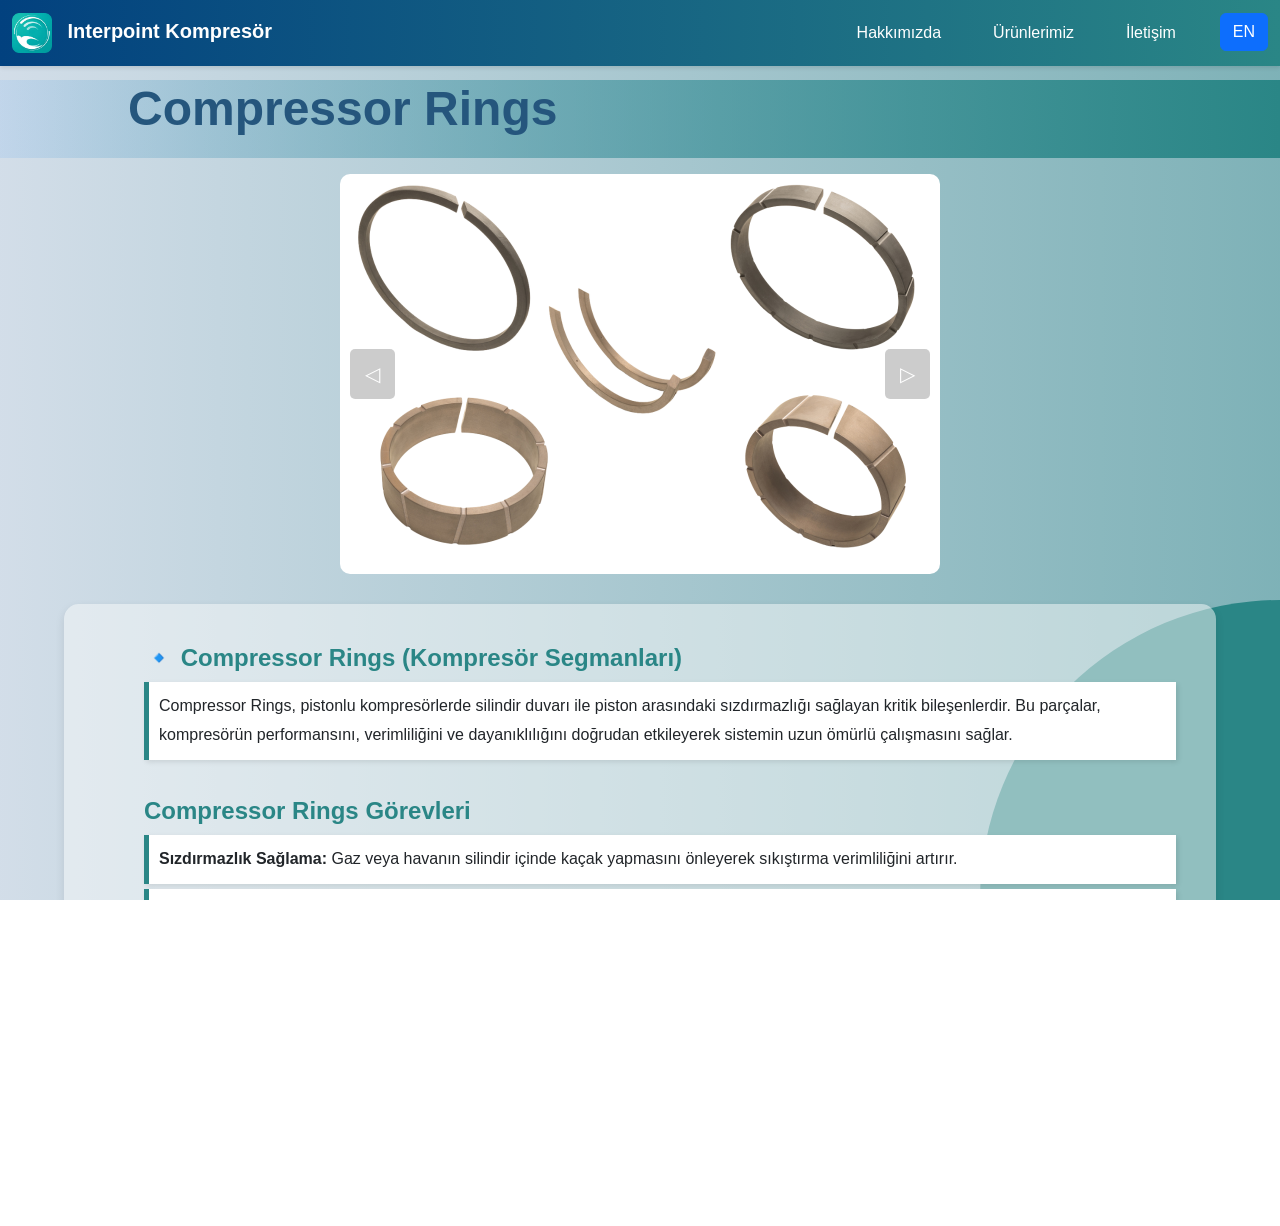
<file: compressor.html>
<!DOCTYPE html>
<html lang="tr">
<head>
    <meta charset="UTF-8">
    <meta name="viewport" content="width=device-width, initial-scale=1.0">
    <title>Compressor Rings</title>
    <link rel="icon" type="image/png" href="./images/Interpoint Compressor Logo.png">
    <link href="https://cdn.jsdelivr.net/npm/bootstrap@5.3.0/dist/css/bootstrap.min.css" rel="stylesheet">
    <link href="https://cdn.jsdelivr.net/npm/bootstrap-icons@1.10.3/font/bootstrap-icons.css" rel="stylesheet">
    <link rel="stylesheet" href="./style.css">
    <style>
        /* Carousel Ana Konteyner */
        #carouselContainer {
            position: relative !important;
            width: 100% !important;
            max-width: 600px !important;
            margin: auto !important;
            overflow: hidden !important;
            border-radius: 10px !important;
        }
        
        #carouselWrapper {
            display: flex !important;
            width: 100% !important; /* 3 resim olduğu için 3 katı genişlik */
            transition: transform 0.5s ease-in-out !important;
            justify-content: flex-start !important; /* Resimleri sola hizalar */
        }
        
        
        #carouselWrapper img {
            width: 100% !important;
            height: auto !important;
            max-height: 90vh !important;
            flex: 0 0 100% !important;
            object-fit: cover !important; /* Alternatif: contain */
        }
        
        
        /* Butonlar */
        #prevButton, #nextButton {
            position: absolute !important;
            top: 50% !important;
            transform: translateY(-50%) !important;
            background: rgba(0, 0, 0, 0.2) !important;
            color: white !important;
            border: none !important;
            border-radius: 5px;
            padding: 10px 15px !important;
            cursor: pointer !important;
            font-size: 20px !important;
            transition: background 0.3s !important;
        }
        
        #prevButton:hover, #nextButton:hover {
            background: rgba(0, 0, 0, 0.5) !important;
        }
        
        #prevButton {
            left: 10px !important;
        }
        
        #nextButton {
            right: 10px !important;
        }
        
        /* Mobil İçin Butonları Küçült */
        @media (max-width: 768px) {
            #prevButton, #nextButton {
                padding: 8px 12px !important;
                font-size: 16px !important;
            }
        }
        
        
            </style>
            <style>
                #loading-screen {
                    position: fixed;
                    top: 0;
                    left: 0;
                    width: 100%;
                    height: 100%;
                    
                    z-index: 2000; /* Loading ekranını en üste yerleştir */
                    display: flex;
                    justify-content: center;
                    align-items: center;
                }
            </style>
</head>
<body style="overflow-y: auto !important; height: 100vh; 
margin: 0; 
background: linear-gradient(to right, #02417f2d, #2a8686); 
background-size: 200% 100%; 
animation: bgMove 20s linear infinite alternate;">
    
<!-- Loading Screen -->
<div id="loading-screen">
    <div class="loading-spinner"></div>
</div>


<!-- Navbar -->
<nav class="navbar navbar-expand-lg navbar-light bg-light fixed-top">
    <div class="container-fluid">
        <!-- Logo -->
        <a class="navbar-brand active" href="/index.html">
            <img src="./images/Interpoint Compressor Logo.png" alt="Interpoint Logo" class="navbar-logo">
            <span style="color: white;" class="active">Interpoint Kompresör</span>
        </a>
        <!-- Hamburger Menü Butonu (Sadece 768px ve altı) -->
        <button class="navbar-toggler" type="button" data-bs-toggle="collapse" 
            data-bs-target="#navbarNav" aria-controls="navbarNav" 
            aria-expanded="false" aria-label="Toggle navigation">
            <span class="navbar-toggler-icon"></span>
        </button>

        <!-- Navbar Menü Öğeleri -->
        <div class="collapse navbar-collapse" id="navbarNav">
            <ul class="navbar-nav ms-auto" style="display: flex; flex-direction: row-reverse;">
                <li class="nav-item" style="margin-left: 4vh;">
                    <a class="nav-link" aria-current="page" href="/hakkimizda.html">Hakkımızda</a>
                </li>
               
                <li class="nav-item" style="margin-left: 4vh;">
                    <a class="nav-link" href="/ürünlerimiz.html">Ürünlerimiz</a>
                </li>
                <li class="nav-item" style="margin-left: 4vh;">
                    <a class="nav-link" href="/iletisim.html">İletişim</a>
                </li>
                <li class="nav-item" style="margin-left: 4vh;">
                    <button id="lang-toggle" class="btn btn-primary">EN</button>
                </li>
            </ul>
        </div>
    </div>
</nav>



    <!-- Sayfa Başlığı -->
    <header class="page-header">
        <h1 class="baslik">Compressor Rings</h1>
    </header>


  
    
    <div id="carouselContainer">
        <div id="carouselWrapper">
            <img src="./images/3.png" alt="Suction Valve">
            <img src="./images/4.png" alt="Delivery Valve">
            
        </div>
    
        <!-- Butonlar -->
        <button id="prevButton">&#9665;</button>
        <button id="nextButton">&#9655;</button>
    </div>
<!-- İçerik Alanı -->
<section class="valve-container">
    <!-- Suction Valve İçeriği -->
     
    <div class="valve-content" id="suctionValveContent">
       
        

        <div class="valve-info" id="suctionValveInfo">
            <h2>🔹 Compressor Rings  (Kompresör Segmanları)</h2>
            <ul>
                <li id="translate1">
                    Compressor Rings, pistonlu kompresörlerde silindir duvarı ile piston arasındaki sızdırmazlığı sağlayan kritik bileşenlerdir. Bu parçalar, kompresörün performansını, verimliliğini ve dayanıklılığını doğrudan etkileyerek sistemin uzun ömürlü çalışmasını sağlar.
                </li>
                <br>
                <h2 id="translate2"> Compressor Rings Görevleri</h2>
                <ul id="translate3">
                    <li id="translate3_1"> <strong>Sızdırmazlık Sağlama:</strong> Gaz veya havanın silindir içinde kaçak yapmasını önleyerek sıkıştırma verimliliğini artırır.</li>
                    <li id="translate3_2"> <strong>Aşınmaya Karşı Koruma:</strong> Silindir yüzeyi ve piston arasında doğrudan temasın önüne geçerek aşınmayı azaltır.</li>
                    <li id="translate3_3"> <strong>Isı Dağılımı:</strong> Sıkıştırma sırasında oluşan ısıyı dağıtarak sistemin aşırı ısınmasını önler.</li>
                </ul>
                <br>
                <li id="translate6">
                    Yüksek kaliteli malzemelerden üretilen kompresör segmanlarımız, ağır çalışma koşullarına dayanıklı olup enerji tasarrufu ve operasyonel güvenlik açısından büyük önem taşır. <b> Kompresörün verimli ve uzun ömürlü çalışması için segmanlar periyodik bakımlarda değiştirilmelidir.</b>
                </li>
            </ul>
        </div>
    </div>

 
</section>

<div class="circle-quarter2"></div>

<script>

document.addEventListener("DOMContentLoaded", function () {
    const suctionValveContent = document.getElementById("suctionValveContent");
    const deliveryValveContent = document.getElementById("deliveryValveContent");

    const suctionValveBtn = document.getElementById("suctionValveBtn");
    const deliveryValveBtn = document.getElementById("deliveryValveBtn");

    // Sayfa açıldığında emme valfi içeriğini göster
    suctionValveContent.style.display = "block";
    deliveryValveContent.style.display = "none";

    // Emme Valfi butonuna tıklanınca
    suctionValveBtn.addEventListener("click", function () {
        suctionValveContent.style.display = "block";
        deliveryValveContent.style.display = "none";

        // Buton stillerini güncelle
        suctionValveBtn.classList.add("active");
        deliveryValveBtn.classList.remove("active");
    });

    // Basma Valfi butonuna tıklanınca
    deliveryValveBtn.addEventListener("click", function () {
        suctionValveContent.style.display = "none";
        deliveryValveContent.style.display = "block";

        // Buton stillerini güncelle
        suctionValveBtn.classList.remove("active");
        deliveryValveBtn.classList.add("active");
    });
});





</script>
<script>
    document.addEventListener("DOMContentLoaded", function () {
     let index = 0;
     const images = document.querySelectorAll("#carouselWrapper img");
     const totalImages = images.length;
     const carouselWrapper = document.getElementById("carouselWrapper");
 
     const nextBtn = document.getElementById("nextButton");
     const prevBtn = document.getElementById("prevButton");
 
     function updateCarousel() {
         carouselWrapper.style.transform = `translateX(-${index * 100}%)`;
         carouselWrapper.style.marginLeft = "0px"; // Resmi sıfır noktasına çeker
     }
 
     nextBtn.addEventListener("click", function () {
         index = (index + 1) % totalImages;
         updateCarousel();
         resetAutoSlide();
     });
 
     prevBtn.addEventListener("click", function () {
         index = (index - 1 + totalImages) % totalImages;
         updateCarousel();
         resetAutoSlide();
     });
 
     // Otomatik geçiş (5 saniye)
     let autoSlide = setInterval(() => {
         index = (index + 1) % totalImages;
         updateCarousel();
     }, 5000);
 
     // Kullanıcı butona bastığında otomatik geçişi sıfırla
     function resetAutoSlide() {
         clearInterval(autoSlide);
         autoSlide = setInterval(() => {
             index = (index + 1) % totalImages;
             updateCarousel();
         }, 5000);
     }
 
     // Mobil kaydırma (Touch Swipe)
     let touchStartX = 0;
     let touchEndX = 0;
 
     carouselWrapper.addEventListener("touchstart", (event) => {
         touchStartX = event.changedTouches[0].screenX;
     });
 
     carouselWrapper.addEventListener("touchend", (event) => {
         touchEndX = event.changedTouches[0].screenX;
 
         if (touchStartX - touchEndX > 50) {
             index = (index + 1) % totalImages;
         } else if (touchEndX - touchStartX > 50) {
             index = (index - 1 + totalImages) % totalImages;
         }
         updateCarousel();
         resetAutoSlide();
     });
 });
 
     </script>
     
<!-- Sayfa Yükleme Efekti -->
<script>
    document.addEventListener("DOMContentLoaded", function () {
        const loadingScreen = document.getElementById("loading-screen");
    
        // Sayfa ilk açıldığında loading spinner'ı gizle
        setTimeout(() => {
            loadingScreen.classList.remove("show");
        }, 500);
    
        // Tüm linkleri dinle
        document.querySelectorAll("a").forEach(link => {
            link.addEventListener("click", function (event) {
                const href = this.getAttribute("href");
    
                // Eğer href değeri boşsa veya sayfa içi bağlantıysa, işlemi durdur
                if (!href || href.startsWith("#") || href.startsWith("javascript")) return;
    
                // Telefon ve e-posta bağlantılarında yükleme ekranını tetikleme
                if (href.startsWith("tel:") || href.startsWith("mailto:")) return;
    
                // Normal linkler için loading-screen göster ve yönlendir
                event.preventDefault();
                loadingScreen.classList.add("show");
    
                setTimeout(() => {
                    window.location.assign(href);
                }, 800);
            });
        });
    
        // 🔹 GERİ TUŞU İLE GELİNİRSE LOADING SPINNER'I GİZLE
        window.addEventListener("pageshow", function (event) {
            if (event.persisted) { 
                loadingScreen.classList.remove("show");
            }
        });
    });
    </script>
    
<script src="https://cdn.jsdelivr.net/npm/@popperjs/core@2.11.6/dist/umd/popper.min.js"></script>
    <script src="https://cdn.jsdelivr.net/npm/bootstrap@5.3.0/dist/js/bootstrap.min.js"></script>

    
    
  <script>
    document.addEventListener("DOMContentLoaded", function () {
    const langToggle = document.getElementById("lang-toggle");
    const loadingScreen = document.getElementById("loading-screen");
    const navbarCollapse = document.querySelector(".navbar-collapse");

    // Çeviri verileri
    const elementsToTranslate = {
        "İletişim": "Contact",
        "Ürünlerimiz": "Our Products",
        "Hakkımızda": "About Us",
        "Interpoint Kompresör": "Interpoint Compressor",
        "Compressor Rings": "Compressor Rings",
        "🔹 Compressor Rings  (Kompresör Segmanları)": "🔹 Compressor Rings",
        "Compressor Rings Görevleri": "Compressor Rings Tasks",
        "Compressor Rings, pistonlu kompresörlerde silindir duvarı ile piston arasındaki sızdırmazlığı sağlayan kritik bileşenlerdir. Bu parçalar, kompresörün performansını, verimliliğini ve dayanıklılığını doğrudan etkileyerek sistemin uzun ömürlü çalışmasını sağlar.": 
        "Compressor Rings are critical components in piston compressors that ensure sealing between the cylinder wall and the piston. These parts directly affect the compressor's performance, efficiency, and durability, ensuring long-term operation.",
        "Sızdırmazlık Sağlama:": "Sealing Function:",
        "Gaz veya havanın silindir içinde kaçak yapmasını önleyerek sıkıştırma verimliliğini artırır.": "Prevents gas or air leakage within the cylinder, enhancing compression efficiency.",
        "Aşınmaya Karşı Koruma:": "Wear Protection:",
        "Silindir yüzeyi ve piston arasında doğrudan temasın önüne geçerek aşınmayı azaltır.": "Reduces wear by preventing direct contact between the cylinder surface and the piston.",
        "Isı Dağılımı:": "Heat Distribution:",
        "Sıkıştırma sırasında oluşan ısıyı dağıtarak sistemin aşırı ısınmasını önler.": "Distributes heat generated during compression, preventing system overheating."
    };

    const translations = {
        tr: {
            "translate1": "Compressor Rings, pistonlu kompresörlerde silindir duvarı ile piston arasındaki sızdırmazlığı sağlayan kritik bileşenlerdir. Bu parçalar, kompresörün performansını, verimliliğini ve dayanıklılığını doğrudan etkileyerek sistemin uzun ömürlü çalışmasını sağlar.",
            "translate3_1": "<strong>Sızdırmazlık Sağlama:</strong> Gaz veya havanın silindir içinde kaçak yapmasını önleyerek sıkıştırma verimliliğini artırır.",
            "translate3_2": "<strong>Aşınmaya Karşı Koruma:</strong> Silindir yüzeyi ve piston arasında doğrudan temasın önüne geçerek aşınmayı azaltır.",
            "translate3_3": "<strong>Isı Dağılımı:</strong> Sıkıştırma sırasında oluşan ısıyı dağıtarak sistemin aşırı ısınmasını önler.",
            "translate6": "Yüksek kaliteli malzemelerden üretilen kompresör segmanlarımız, ağır çalışma koşullarına dayanıklı olup enerji tasarrufu ve operasyonel güvenlik açısından büyük önem taşır. <b> Kompresörün verimli ve uzun ömürlü çalışması için segmanlar periyodik bakımlarda değiştirilmelidir.</b>"
        },
        en: {
            "translate1": "Compressor Rings are critical components in piston compressors that ensure sealing between the cylinder wall and the piston. These parts directly affect the compressor's performance, efficiency, and durability, ensuring long-term operation.",
            "translate3_1": "<strong>Sealing Function:</strong> Prevents gas or air leakage inside the cylinder, increasing compression efficiency.",
            "translate3_2": "<strong>Wear Protection:</strong> Reduces wear by preventing direct contact between the cylinder surface and the piston.",
            "translate3_3": "<strong>Heat Distribution:</strong> Distributes heat generated during compression, preventing system overheating.",
            "translate6": "Our high-quality compressor rings are resistant to harsh operating conditions and play a crucial role in energy efficiency and operational safety. <b> To ensure efficient and long-lasting compressor operation, rings should be replaced during periodic maintenance.</b>"
        }
    };

    function isLocalStorageAvailable() {
        try {
            localStorage.setItem("test", "test");
            localStorage.removeItem("test");
            return true;
        } catch (e) {
            return false;
        }
    }

    function getLang() {
        if (isLocalStorageAvailable()) {
            return localStorage.getItem("selectedLang") || "tr";
        } else {
            return document.cookie.replace(/(?:(?:^|.*;\s*)selectedLang\s*=\s*([^;]*).*$)|^.*$/, "$1") || "tr";
        }
    }

    function setLang(lang) {
        if (isLocalStorageAvailable()) {
            localStorage.setItem("selectedLang", lang);
        } else {
            document.cookie = `selectedLang=${lang}; path=/; max-age=31536000`;
        }
    }

    let currentLang = getLang();
    updateLanguage(currentLang);

    langToggle.addEventListener("click", function () {
        loadingScreen.classList.add("show"); // Loading ekranını göster
        
        setTimeout(() => {
            currentLang = currentLang === "tr" ? "en" : "tr";
            setLang(currentLang);
            updateLanguage(currentLang);

            if (navbarCollapse.classList.contains("show")) {
                navbarCollapse.classList.remove("show");
            }

            setTimeout(() => {
                loadingScreen.classList.remove("show"); // Loading ekranını gizle
            }, 300);
        }, 300);
    });

    function updateLanguage(lang) {
        langToggle.textContent = lang === "tr" ? "EN" : "TR";

        // Genel metin çevirisi
        document.querySelectorAll(".nav-link, .navbar-brand span, .baslik, h2, #translate1, #translate2").forEach(el => {
            let text = el.textContent.trim();
            if (lang === "en" && elementsToTranslate[text]) {
                el.textContent = elementsToTranslate[text];
            } else if (lang === "tr") {
                let trText = Object.keys(elementsToTranslate).find(key => elementsToTranslate[key] === text);
                if (trText) el.textContent = trText;
            }
        });

        // translate3 içindeki liste elemanları güncellenmesi
        const translate3 = document.querySelectorAll("#translate3 li");
        translate3.forEach((li) => {
            let id = li.getAttribute("id");
            if (translations[lang][id]) {
                li.innerHTML = translations[lang][id];
            }
        });

        // translate6 güncellenmesi
        const translate6El = document.getElementById("translate6");
        if (translate6El) {
            translate6El.innerHTML = translations[lang]["translate6"];
        }
    }
});

  </script>
    


</body>
</html>
</file>
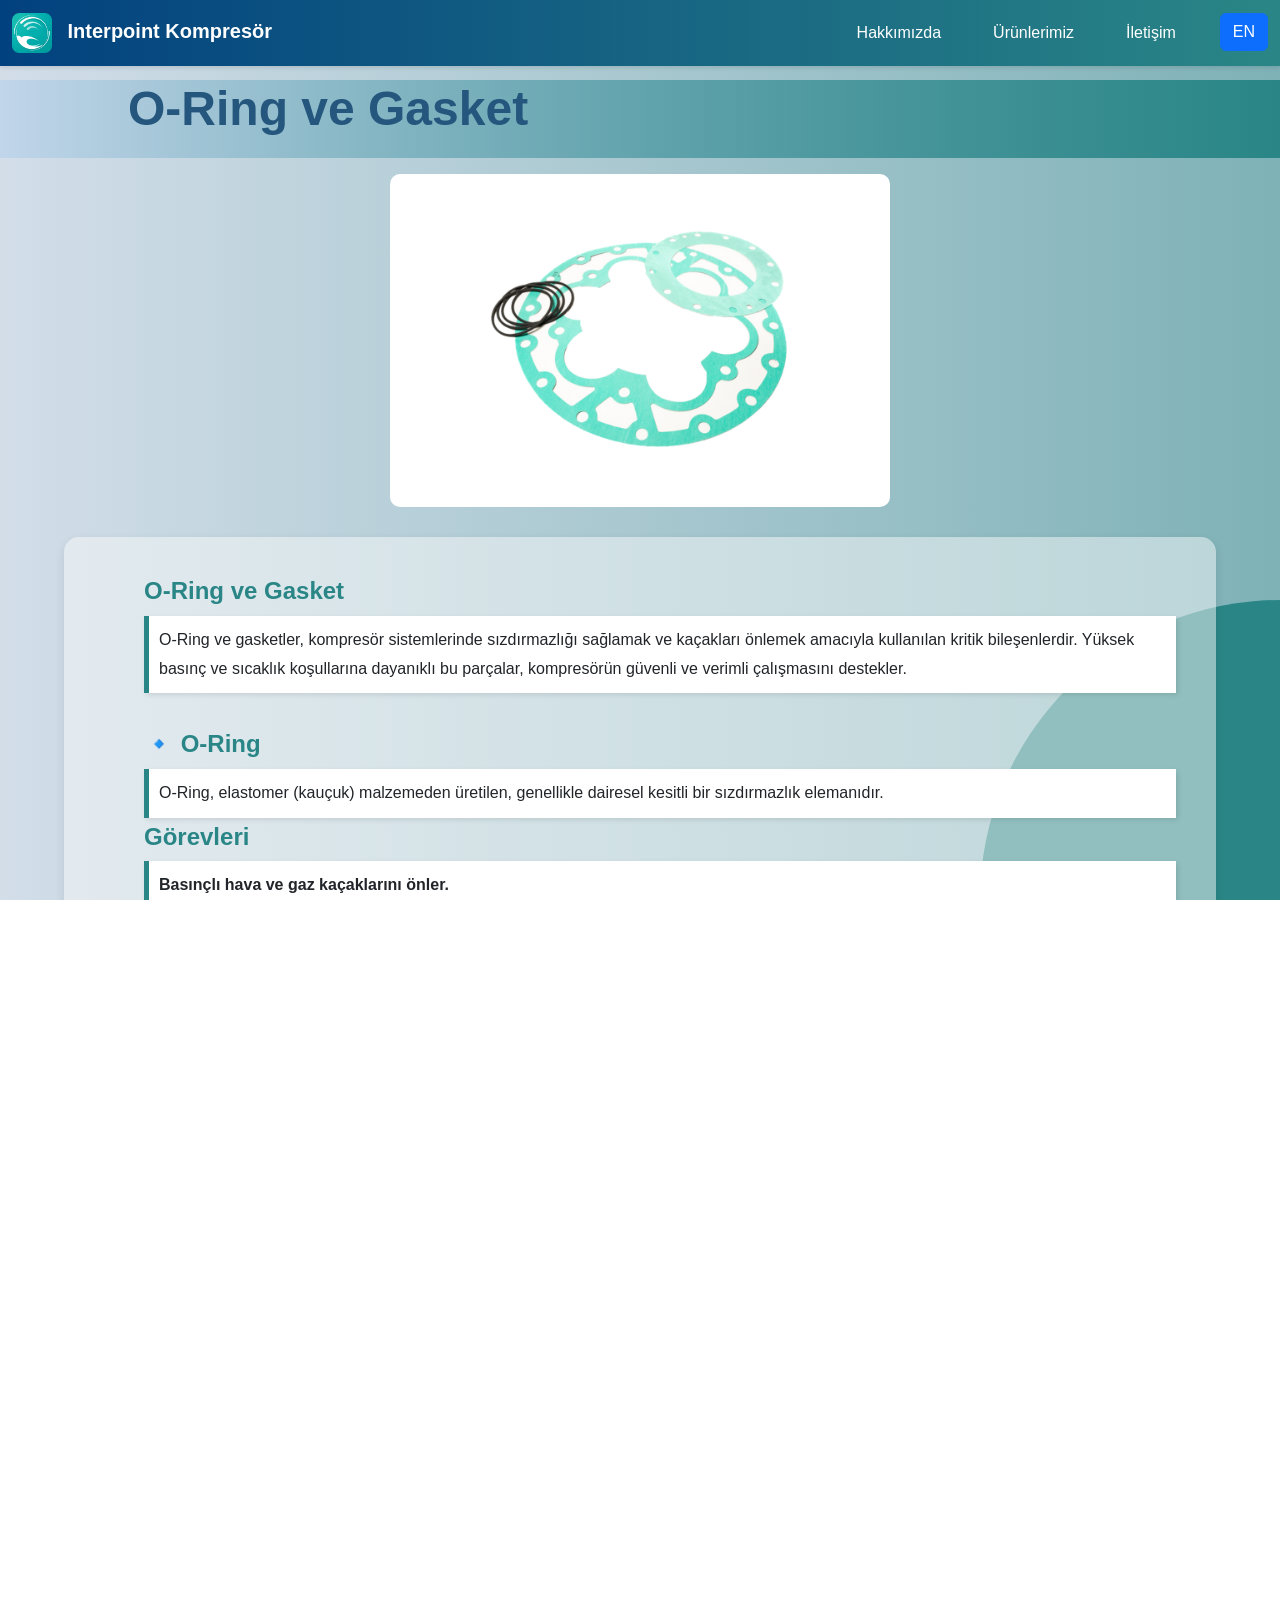
<file: gasket.html>
<!DOCTYPE html>
<html lang="tr">
<head>
    <meta charset="UTF-8">
    <meta name="viewport" content="width=device-width, initial-scale=1.0">
    <title>O-Ring ve Gasket </title>
    <link rel="icon" type="image/png" href="./images/Interpoint Compressor Logo.png">
    <link href="https://cdn.jsdelivr.net/npm/bootstrap@5.3.0/dist/css/bootstrap.min.css" rel="stylesheet">
    <link href="https://cdn.jsdelivr.net/npm/bootstrap-icons@1.10.3/font/bootstrap-icons.css" rel="stylesheet">
    <link rel="stylesheet" href="./style.css">
    <style>
        #loading-screen {
            position: fixed;
            top: 0;
            left: 0;
            width: 100%;
            height: 100%;
            
            z-index: 2000; /* Loading ekranını en üste yerleştir */
            display: flex;
            justify-content: center;
            align-items: center;
        }
    </style>
</head>
<body style="overflow-y: auto !important; height: 100vh; 
margin: 0; 
background: linear-gradient(to right, #02417f2d, #2a8686); 
background-size: 200% 100%; 
animation: bgMove 20s linear infinite alternate;">
    
<!-- Loading Screen -->
<div id="loading-screen">
    <div class="loading-spinner"></div>
</div>


<!-- Navbar -->
<nav class="navbar navbar-expand-lg navbar-light bg-light fixed-top">
    <div class="container-fluid">
        <!-- Logo -->
        <a class="navbar-brand active" href="/index.html">
            <img src="./images/Interpoint Compressor Logo.png" alt="Interpoint Logo" class="navbar-logo">
            <span style="color: white;" class="active">Interpoint  Kompresör</span>
        </a>
        <!-- Hamburger Menü Butonu (Sadece 768px ve altı) -->
        <button class="navbar-toggler" type="button" data-bs-toggle="collapse" 
            data-bs-target="#navbarNav" aria-controls="navbarNav" 
            aria-expanded="false" aria-label="Toggle navigation">
            <span class="navbar-toggler-icon"></span>
        </button>

        <!-- Navbar Menü Öğeleri -->
        <div class="collapse navbar-collapse" id="navbarNav">
            <ul class="navbar-nav ms-auto" style="display: flex; flex-direction: row-reverse;">
                <li class="nav-item" style="margin-left: 4vh;">
                    <a class="nav-link" aria-current="page" href="/hakkimizda.html">Hakkımızda</a>
                </li>
               
                <li class="nav-item" style="margin-left: 4vh;">
                    <a class="nav-link" href="/ürünlerimiz.html">Ürünlerimiz</a>
                </li>
                <li class="nav-item" style="margin-left: 4vh;">
                    <a class="nav-link" href="/iletisim.html">İletişim</a>
                </li>
                <li class="nav-item" style="margin-left: 4vh;">
                    <button id="lang-toggle" class="btn btn-primary">EN</button>
                </li>
            </ul>
        </div>
    </div>
</nav>



    <!-- Sayfa Başlığı -->
    <header class="page-header">
        <h1 class="baslik">O-Ring ve Gasket</h1>
    </header>


  
    <div class="carousel-container2" id="suctionImageContainer">
        <img id="suctionValveImage" src="./images/6.png" alt="Suction Valve">
    </div>

<!-- İçerik Alanı -->
<section class="valve-container">
    <!-- Suction Valve İçeriği -->
    <div class="valve-content" id="suctionValveContent">
       

        <div class="valve-info" id="suctionValveInfo">
            <h2> O-Ring ve Gasket</h2>
            <ul>
                <li>
                    O-Ring ve gasketler, kompresör sistemlerinde sızdırmazlığı sağlamak ve kaçakları önlemek amacıyla kullanılan kritik bileşenlerdir. Yüksek basınç ve sıcaklık koşullarına dayanıklı bu parçalar, kompresörün güvenli ve verimli çalışmasını destekler.
                </li>
                <br>
                <h2>🔹 <b>O-Ring</b></h2>
                <li>O-Ring, elastomer (kauçuk) malzemeden üretilen, genellikle dairesel kesitli bir sızdırmazlık elemanıdır.
                </li>
              
                <h2> Görevleri</h2>
                <ul>
                    <li> <strong>Basınçlı hava ve gaz kaçaklarını önler.</strong></li>
                    <li> <strong>Esnek yapısı sayesinde yüzeyler arasındaki boşlukları doldurur.</strong></li>
                    <li> <strong>Uzun ömürlüdür ve düşük bakım gerektirir.</strong></li>
                    <li> <strong>Kimyasal maddelere ve aşınmaya karşı dirençlidir.</strong></li>
                </ul>
                <br>
                <h2>🔹 <b>Gasket (Conta)</b></h2>
                <li>Gasketler, genellikle kompresör parçalarının birleşim noktalarında kullanılan, sızdırmazlık sağlayan düz ve esnek contalardır.
                </li>
                <h2> Görevleri</h2>
                <ul>
                    <li> <strong>İki yüzey arasındaki boşlukları doldurarak hava, gaz veya sıvı sızıntılarını önler.</strong></li>
                    <li> <strong>Farklı malzeme seçenekleri ile yüksek basınç ve sıcaklığa dayanıklıdır.</strong></li>
                    <li> <strong>Titreşimleri ve mekanik zorlanmaları absorbe ederek sistemin daha stabil çalışmasını sağlar.</strong></li>
                </ul>
                <br>
                <li id="translate6">
                    Yüksek kaliteli malzemelerden üretilen <b> O-Ring ve gasketlerimiz</b>, ağır çalışma koşullarına dayanıklı olup enerji tasarrufu ve operasyonel güvenlik açısından büyük önem taşır. <b> Kompresörün verimli ve uzun ömürlü çalışması için bu sızdırmazlık elemanları periyodik bakımlarda değiştirilmelidir.</b>
                </li>
            </ul>
        </div>
    </div>

 
</section>

<div class="circle-quarter2"></div>

<script>

document.addEventListener("DOMContentLoaded", function () {
    const suctionValveContent = document.getElementById("suctionValveContent");
    const deliveryValveContent = document.getElementById("deliveryValveContent");

    const suctionValveBtn = document.getElementById("suctionValveBtn");
    const deliveryValveBtn = document.getElementById("deliveryValveBtn");

    // Sayfa açıldığında emme valfi içeriğini göster
    suctionValveContent.style.display = "block";
    deliveryValveContent.style.display = "none";

    // Emme Valfi butonuna tıklanınca
    suctionValveBtn.addEventListener("click", function () {
        suctionValveContent.style.display = "block";
        deliveryValveContent.style.display = "none";

        // Buton stillerini güncelle
        suctionValveBtn.classList.add("active");
        deliveryValveBtn.classList.remove("active");
    });

    // Basma Valfi butonuna tıklanınca
    deliveryValveBtn.addEventListener("click", function () {
        suctionValveContent.style.display = "none";
        deliveryValveContent.style.display = "block";

        // Buton stillerini güncelle
        suctionValveBtn.classList.remove("active");
        deliveryValveBtn.classList.add("active");
    });
});



</script>
<!-- Sayfa Yükleme Efekti -->
<script>
    document.addEventListener("DOMContentLoaded", function () {
        const loadingScreen = document.getElementById("loading-screen");
    
        // Sayfa ilk açıldığında loading spinner'ı gizle
        setTimeout(() => {
            loadingScreen.classList.remove("show");
        }, 500);
    
        // Tüm linkleri dinle
        document.querySelectorAll("a").forEach(link => {
            link.addEventListener("click", function (event) {
                const href = this.getAttribute("href");
    
                // Eğer href değeri boşsa veya sayfa içi bağlantıysa, işlemi durdur
                if (!href || href.startsWith("#") || href.startsWith("javascript")) return;
    
                // Telefon ve e-posta bağlantılarında yükleme ekranını tetikleme
                if (href.startsWith("tel:") || href.startsWith("mailto:")) return;
    
                // Normal linkler için loading-screen göster ve yönlendir
                event.preventDefault();
                loadingScreen.classList.add("show");
    
                setTimeout(() => {
                    window.location.assign(href);
                }, 800);
            });
        });
    
        // 🔹 GERİ TUŞU İLE GELİNİRSE LOADING SPINNER'I GİZLE
        window.addEventListener("pageshow", function (event) {
            if (event.persisted) { 
                loadingScreen.classList.remove("show");
            }
        });
    });
    </script>
    
<script src="https://cdn.jsdelivr.net/npm/@popperjs/core@2.11.6/dist/umd/popper.min.js"></script>
    <script src="https://cdn.jsdelivr.net/npm/bootstrap@5.3.0/dist/js/bootstrap.min.js"></script>

    <script>
        document.addEventListener("DOMContentLoaded", function () {
            const langToggle = document.getElementById("lang-toggle");
            const loadingScreen = document.getElementById("loading-screen");
            const navbarCollapse = document.querySelector(".navbar-collapse");
    
            // Çeviri verileri
            const elementsToTranslate = {
                "İletişim": "Contact",
                "Ürünlerimiz": "Our Products",
                "Hakkımızda": "About Us",
                "Interpoint Kompresör": "Interpoint Compressor",
                "O-Ring ve Gasket": "O-Ring and Gasket",
                "O-Ring ve Gasket": "O-Ring and Gasket",
                "O-Ring ve gasketler, kompresör sistemlerinde sızdırmazlığı sağlamak ve kaçakları önlemek amacıyla kullanılan kritik bileşenlerdir. Yüksek basınç ve sıcaklık koşullarına dayanıklı bu parçalar, kompresörün güvenli ve verimli çalışmasını destekler.": 
                "O-Rings and gaskets are critical components used in compressor systems to ensure sealing and prevent leaks. These parts, resistant to high pressure and temperature conditions, support the safe and efficient operation of the compressor.",
                "🔹 O-Ring": "🔹 O-Ring",
                "O-Ring, elastomer (kauçuk) malzemeden üretilen, genellikle dairesel kesitli bir sızdırmazlık elemanıdır.": 
                "O-Ring is a sealing element, usually made of elastomer (rubber) material, with a circular cross-section.",
                "Görevleri": "Tasks",
                "Basınçlı hava ve gaz kaçaklarını önler.": "Prevents leaks of compressed air and gas.",
                "Esnek yapısı sayesinde yüzeyler arasındaki boşlukları doldurur.": "Fills gaps between surfaces due to its flexible structure.",
                "Uzun ömürlüdür ve düşük bakım gerektirir.": "It is long-lasting and requires low maintenance.",
                "Kimyasal maddelere ve aşınmaya karşı dirençlidir.": "Resistant to chemicals and wear.",
                "🔹 Gasket (Conta)": "🔹 Gasket (Seal)",
                "Gasketler, genellikle kompresör parçalarının birleşim noktalarında kullanılan, sızdırmazlık sağlayan düz ve esnek contalardır.": 
                "Gaskets are flat and flexible seals used at the junctions of compressor parts to provide sealing.",
                "İki yüzey arasındaki boşlukları doldurarak hava, gaz veya sıvı sızıntılarını önler.": 
                "Prevents air, gas, or liquid leaks by filling gaps between two surfaces.",
                "Farklı malzeme seçenekleri ile yüksek basınç ve sıcaklığa dayanıklıdır.": 
                "Resistant to high pressure and temperature with different material options.",
                "Titreşimleri ve mekanik zorlanmaları absorbe ederek sistemin daha stabil çalışmasını sağlar.": 
                "Ensures more stable system operation by absorbing vibrations and mechanical stresses.",
                "Yüksek kaliteli malzemelerden üretilen O-Ring ve gasketlerimiz, ağır çalışma koşullarına dayanıklı olup enerji tasarrufu ve operasyonel güvenlik açısından büyük önem taşır. Kompresörün verimli ve uzun ömürlü çalışması için bu sızdırmazlık elemanları periyodik bakımlarda değiştirilmelidir.": 
                "Our high-quality O-Rings and gaskets are resistant to harsh operating conditions and play a crucial role in energy efficiency and operational safety. To ensure efficient and long-lasting compressor operation, these sealing elements should be replaced during periodic maintenance."
            };
    
            const translations = {
                tr: {
                    "translate1": "O-Ring ve gasketler, kompresör sistemlerinde sızdırmazlığı sağlamak ve kaçakları önlemek amacıyla kullanılan kritik bileşenlerdir. Yüksek basınç ve sıcaklık koşullarına dayanıklı bu parçalar, kompresörün güvenli ve verimli çalışmasını destekler.",
                    "translate2": "O-Ring, elastomer (kauçuk) malzemeden üretilen, genellikle dairesel kesitli bir sızdırmazlık elemanıdır.",
                    "translate3_1": "<strong>Basınçlı hava ve gaz kaçaklarını önler.</strong>",
                    "translate3_2": "<strong>Esnek yapısı sayesinde yüzeyler arasındaki boşlukları doldurur.</strong>",
                    "translate3_3": "<strong>Uzun ömürlüdür ve düşük bakım gerektirir.</strong>",
                    "translate3_4": "<strong>Kimyasal maddelere ve aşınmaya karşı dirençlidir.</strong>",
                    "translate4": "Gasketler, genellikle kompresör parçalarının birleşim noktalarında kullanılan, sızdırmazlık sağlayan düz ve esnek contalardır.",
                    "translate5_1": "<strong>İki yüzey arasındaki boşlukları doldurarak hava, gaz veya sıvı sızıntılarını önler.</strong>",
                    "translate5_2": "<strong>Farklı malzeme seçenekleri ile yüksek basınç ve sıcaklığa dayanıklıdır.</strong>",
                    "translate5_3": "<strong>Titreşimleri ve mekanik zorlanmaları absorbe ederek sistemin daha stabil çalışmasını sağlar.</strong>",
                    "translate6": "Yüksek kaliteli malzemelerden üretilen O-Ring ve gasketlerimiz, ağır çalışma koşullarına dayanıklı olup enerji tasarrufu ve operasyonel güvenlik açısından büyük önem taşır. <b> Kompresörün verimli ve uzun ömürlü çalışması için bu sızdırmazlık elemanları periyodik bakımlarda değiştirilmelidir.</b>"
                },
                en: {
                    "translate1": "O-Rings and gaskets are critical components used in compressor systems to ensure sealing and prevent leaks. These parts, resistant to high pressure and temperature conditions, support the safe and efficient operation of the compressor.",
                    "translate2": "O-Ring is a sealing element, usually made of elastomer (rubber) material, with a circular cross-section.",
                    "translate3_1": "<strong>Prevents leaks of compressed air and gas.</strong>",
                    "translate3_2": "<strong>Fills gaps between surfaces due to its flexible structure.</strong>",
                    "translate3_3": "<strong>It is long-lasting and requires low maintenance.</strong>",
                    "translate3_4": "<strong>Resistant to chemicals and wear.</strong>",
                    "translate4": "Gaskets are flat and flexible seals used at the junctions of compressor parts to provide sealing.",
                    "translate5_1": "<strong>Prevents air, gas, or liquid leaks by filling gaps between two surfaces.</strong>",
                    "translate5_2": "<strong>Resistant to high pressure and temperature with different material options.</strong>",
                    "translate5_3": "<strong>Ensures more stable system operation by absorbing vibrations and mechanical stresses.</strong>",
                    "translate6": "Our high-quality O-Rings and gaskets are resistant to harsh operating conditions and play a crucial role in energy efficiency and operational safety. <b> To ensure efficient and long-lasting compressor operation, these sealing elements should be replaced during periodic maintenance.</b>"
                }
            };
    
            function isLocalStorageAvailable() {
                try {
                    localStorage.setItem("test", "test");
                    localStorage.removeItem("test");
                    return true;
                } catch (e) {
                    return false;
                }
            }
    
            function getLang() {
                if (isLocalStorageAvailable()) {
                    return localStorage.getItem("selectedLang") || "tr";
                } else {
                    return document.cookie.replace(/(?:(?:^|.*;\s*)selectedLang\s*=\s*([^;]*).*$)|^.*$/, "$1") || "tr";
                }
            }
    
            function setLang(lang) {
                if (isLocalStorageAvailable()) {
                    localStorage.setItem("selectedLang", lang);
                } else {
                    document.cookie = `selectedLang=${lang}; path=/; max-age=31536000`;
                }
            }
    
            let currentLang = getLang();
            updateLanguage(currentLang);
    
            langToggle.addEventListener("click", function () {
                loadingScreen.classList.add("show"); // Loading ekranını göster
                
                setTimeout(() => {
                    currentLang = currentLang === "tr" ? "en" : "tr";
                    setLang(currentLang);
                    updateLanguage(currentLang);
    
                    if (navbarCollapse.classList.contains("show")) {
                        navbarCollapse.classList.remove("show");
                    }
    
                    setTimeout(() => {
                        loadingScreen.classList.remove("show"); // Loading ekranını gizle
                    }, 300);
                }, 300);
            });
    
            function updateLanguage(lang) {
    langToggle.textContent = lang === "tr" ? "EN" : "TR";

    // Navbar metinlerini çevir (href ve class özelliklerini koru)
    document.querySelectorAll(".nav-link, .navbar-brand span").forEach(el => {
        let text = el.textContent.trim();
        if (lang === "en" && elementsToTranslate[text]) {
            el.textContent = elementsToTranslate[text]; // Sadece metni güncelle
        } else if (lang === "tr") {
            let trText = Object.keys(elementsToTranslate).find(key => elementsToTranslate[key] === text);
            if (trText) el.textContent = trText; // Sadece metni güncelle
        }
    });

    // Diğer genel metin çevirisi
    document.querySelectorAll(".baslik, h2, li").forEach(el => {
        let text = el.textContent.trim();
        if (lang === "en" && elementsToTranslate[text]) {
            el.textContent = elementsToTranslate[text];
        } else if (lang === "tr") {
            let trText = Object.keys(elementsToTranslate).find(key => elementsToTranslate[key] === text);
            if (trText) el.textContent = trText;
        }
    });

    // translate1, translate2, translate3_1, translate3_2, translate3_3, translate3_4, translate4, translate5_1, translate5_2, translate5_3, translate6 güncellenmesi
    const translateElements = document.querySelectorAll("li, h2, .baslik");
    translateElements.forEach((el) => {
        let id = el.getAttribute("id");
        if (id && translations[lang][id]) {
            el.innerHTML = translations[lang][id];
        }
    });
}
        });
    </script>

</body>
</html>
</file>
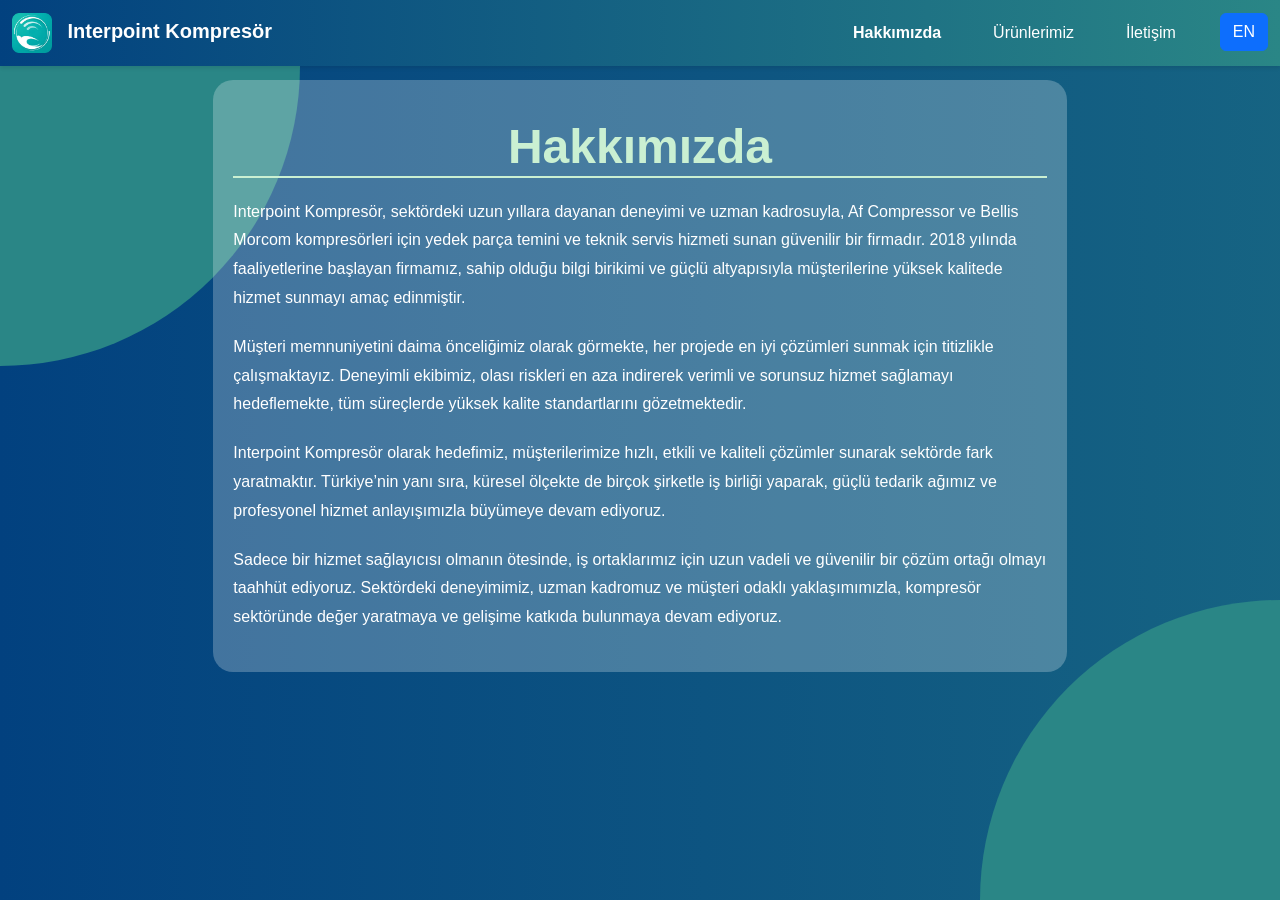
<file: hakkimizda.html>
<!DOCTYPE html>
<html lang="tr">
<head>
    <meta charset="UTF-8">
    <meta name="viewport" content="width=device-width, initial-scale=1.0">
    <title>Hakkımızda - Interpoint Kompresör</title>
    <link rel="icon" type="image/png" href="./images/Interpoint Compressor Logo.png">
    <!-- Bootstrap 5 CSS -->
    <link href="https://cdn.jsdelivr.net/npm/bootstrap@5.3.0/dist/css/bootstrap.min.css" rel="stylesheet">
    <!-- Özel CSS -->
    <link rel="stylesheet" href="style.css">
    <!-- Bootstrap Icons -->
    <link href="https://cdn.jsdelivr.net/npm/bootstrap-icons@1.10.3/font/bootstrap-icons.css" rel="stylesheet">
    <style>
        #loading-screen {
            position: fixed;
            top: 0;
            left: 0;
            width: 100%;
            height: 100%;
            
            z-index: 2000; /* Loading ekranını en üste yerleştir */
            display: flex;
            justify-content: center;
            align-items: center;
        }



    </style>
</head>
<body style="
    height: 100vh; 
    margin: 0; 
    background: linear-gradient(to right, #02417f, #2a8686); 
    background-size: 200% 100%; 
    animation: bgMove 20s linear infinite alternate;
">
    <div id="loading-screen">
        <div class="loading-spinner"></div>
    </div>
    
  <!-- Navbar -->
<nav class="navbar navbar-expand-lg navbar-light bg-light fixed-top">
    <div class="container-fluid">
        <!-- Logo -->
        <a class="navbar-brand active" href="/index.html">
            <img src="./images/Interpoint Compressor Logo.png" alt="Interpoint Logo" class="navbar-logo">
            <span style="color: white;" class="sirket-adi3">Interpoint Kompresör</span>
        </a>
        <!-- Hamburger Menü Butonu (Sadece 768px ve altı) -->
        <button class="navbar-toggler" type="button" data-bs-toggle="collapse" 
            data-bs-target="#navbarNav" aria-controls="navbarNav" 
            aria-expanded="false" aria-label="Toggle navigation">
            <span class="navbar-toggler-icon"></span>
        </button>

        <!-- Navbar Menü Öğeleri -->
        <div class="collapse navbar-collapse" id="navbarNav">
            <ul class="navbar-nav ms-auto" style="display: flex; flex-direction: row-reverse;">

                <li class="nav-item" style="margin-left: 4vh;">
                    <a class="nav-link active" aria-current="page" href="/hakkimizda.html">Hakkımızda</a>
                </li>
               
                <li class="nav-item" style="margin-left: 4vh;">
                    <a class="nav-link" href="/ürünlerimiz.html">Ürünlerimiz</a>
                </li>
                <li class="nav-item" style="margin-left: 4vh;">
                    <a class="nav-link" href="/iletisim.html">İletişim</a>
                </li>
                <li class="nav-item" style="margin-left: 4vh;">
                    <button id="lang-toggle" class="btn btn-primary">EN</button>
                </li>
            </ul>
        </div>
    </div>
</nav>
<div class="circle-quarter"></div>

    <!-- Hakkımızda İçeriği -->
    <div class="container-fluid main-content hakkimizda">
        <div class="row justify-content-center">
            <!-- Sağ Taraf -->
            <div class="col-md-10 col-lg-8 sag-taraf hakkimizdaBackground">
                <h1 class="baslik text-center mb-4 beyazYaziBaslik">Hakkımızda</h1>
                <p class="metin text-justify beyazYazi">
                    Interpoint Kompresör, sektördeki uzun yıllara dayanan deneyimi ve uzman kadrosuyla, Af Compressor ve Bellis Morcom kompresörleri için yedek parça temini ve teknik servis hizmeti sunan güvenilir bir firmadır. 2018 yılında faaliyetlerine başlayan firmamız, sahip olduğu bilgi birikimi ve güçlü altyapısıyla müşterilerine yüksek kalitede hizmet sunmayı amaç edinmiştir.  
                </p>
                <p class="metin text-justify beyazYazi">
                    Müşteri memnuniyetini daima önceliğimiz olarak görmekte, her projede en iyi çözümleri sunmak için titizlikle çalışmaktayız. Deneyimli ekibimiz, olası riskleri en aza indirerek verimli ve sorunsuz hizmet sağlamayı hedeflemekte, tüm süreçlerde yüksek kalite standartlarını gözetmektedir. Güvenilirlik ve müşteri memnuniyetinin, sürdürülebilir başarının temel unsurları olduğuna inanıyoruz.  
                </p>
                <p class="metin text-justify beyazYazi">
                    Interpoint Kompresör olarak hedefimiz, müşterilerimize hızlı, etkili ve kaliteli çözümler sunarak sektörde fark yaratmaktır. Türkiye’nin yanı sıra, küresel ölçekte de birçok şirketle iş birliği yaparak, güçlü tedarik ağımız ve profesyonel hizmet anlayışımızla büyümeye devam ediyoruz.  
                </p>
                <p class="metin text-justify beyazYazi">
                    Sadece bir hizmet sağlayıcısı olmanın ötesinde, iş ortaklarımız için uzun vadeli ve güvenilir bir çözüm ortağı olmayı taahhüt ediyoruz. Sektördeki deneyimimiz, uzman kadromuz ve müşteri odaklı yaklaşımımızla, kompresör sektöründe değer yaratmaya ve gelişime katkıda bulunmaya devam ediyoruz.
                </p>
            </div>
        </div>
    </div>
  
    <div class="circle-quarter2"></div>

    <!-- Bootstrap 5 JS ve Bağımlılıkları -->
    <script src="https://cdn.jsdelivr.net/npm/@popperjs/core@2.11.6/dist/umd/popper.min.js"></script>
    <script src="https://cdn.jsdelivr.net/npm/bootstrap@5.3.0/dist/js/bootstrap.min.js"></script>
    <script>
        document.addEventListener("DOMContentLoaded", function () {
            const loadingScreen = document.getElementById("loading-screen");
        
            // Sayfa ilk açıldığında loading spinner'ı gizle
            setTimeout(() => {
                loadingScreen.classList.remove("show");
            }, 500);
        
            // Tüm linkleri dinle
            document.querySelectorAll("a").forEach(link => {
                link.addEventListener("click", function (event) {
                    const href = this.getAttribute("href");
        
                    // Eğer href değeri boşsa veya sayfa içi bağlantıysa, işlemi durdur
                    if (!href || href.startsWith("#") || href.startsWith("javascript")) return;
        
                    // Telefon ve e-posta bağlantılarında yükleme ekranını tetikleme
                    if (href.startsWith("tel:") || href.startsWith("mailto:")) return;
        
                    // Normal linkler için loading-screen göster ve yönlendir
                    event.preventDefault();
                    loadingScreen.classList.add("show");
        
                    setTimeout(() => {
                        window.location.assign(href);
                    }, 800);
                });
            });
        
            // 🔹 GERİ TUŞU İLE GELİNİRSE LOADING SPINNER'I GİZLE
            window.addEventListener("pageshow", function (event) {
                if (event.persisted) { 
                    loadingScreen.classList.remove("show");
                }
            });
        });
        </script>
        

        <script>
         document.addEventListener("DOMContentLoaded", function () {
    // 🌍 Çeviri verileri
    const translations = {
        tr: {
                        navbar: {
                            about: "Hakkımızda",
                            products: "Ürünlerimiz",
                            contact: "İletişim"
                        },
                        siteTitle: "Interpoint Kompresör",
                        aboutTitle: "Hakkımızda",
                        aboutText: [
                            "Interpoint Kompresör, sektördeki uzun yıllara dayanan deneyimi ve uzman kadrosuyla, Af Compressor ve Bellis Morcom kompresörleri için yedek parça temini ve teknik servis hizmeti sunan güvenilir bir firmadır. 2018 yılında faaliyetlerine başlayan firmamız, sahip olduğu bilgi birikimi ve güçlü altyapısıyla müşterilerine yüksek kalitede hizmet sunmayı amaç edinmiştir.",
                            "Müşteri memnuniyetini daima önceliğimiz olarak görmekte, her projede en iyi çözümleri sunmak için titizlikle çalışmaktayız. Deneyimli ekibimiz, olası riskleri en aza indirerek verimli ve sorunsuz hizmet sağlamayı hedeflemekte, tüm süreçlerde yüksek kalite standartlarını gözetmektedir.",
                            "Interpoint Kompresör olarak hedefimiz, müşterilerimize hızlı, etkili ve kaliteli çözümler sunarak sektörde fark yaratmaktır. Türkiye’nin yanı sıra, küresel ölçekte de birçok şirketle iş birliği yaparak, güçlü tedarik ağımız ve profesyonel hizmet anlayışımızla büyümeye devam ediyoruz.",
                            "Sadece bir hizmet sağlayıcısı olmanın ötesinde, iş ortaklarımız için uzun vadeli ve güvenilir bir çözüm ortağı olmayı taahhüt ediyoruz. Sektördeki deneyimimiz, uzman kadromuz ve müşteri odaklı yaklaşımımızla, kompresör sektöründe değer yaratmaya ve gelişime katkıda bulunmaya devam ediyoruz."
                        ]
                    },
                    en: {
                        navbar: {
                            about: "About Us",
                            products: "Our Products",
                            contact: "Contact"
                        },
                        siteTitle: "Interpoint Compressor",
                        aboutTitle: "About Us",
                        aboutText: [
                            "Interpoint Compressor is a reliable company providing spare parts and technical service for Af Compressor and Bellis Morcom compressors with its long-standing experience and expert team. Founded in 2018, our company aims to offer high-quality service to its customers with its accumulated knowledge and strong infrastructure.",
                            "We always prioritize customer satisfaction and work meticulously to provide the best solutions in every project. Our experienced team aims to minimize potential risks and provide efficient, seamless service while adhering to high-quality standards.",
                            "As Interpoint Compressor, our goal is to create a difference in the sector by providing fast, effective, and high-quality solutions to our customers. In addition to Turkey, we continue to grow by cooperating with many companies globally with our strong supply network and professional service approach.",
                            "Beyond being just a service provider, we are committed to being a long-term and reliable solution partner for our business associates. With our industry experience, expert team, and customer-oriented approach, we continue to create value in the compressor sector and contribute to development."
                        ]
                    }
                };

                const langToggle = document.getElementById("lang-toggle");
    const loadingScreen = document.getElementById("loading-screen");

    // 🌍 LocalStorage kontrolü
    function isLocalStorageAvailable() {
        try {
            localStorage.setItem("test", "test");
            localStorage.removeItem("test");
            return true;
        } catch (e) {
            return false;
        }
    }

    // 🌍 Dil bilgisini al
    function getLang() {
        if (isLocalStorageAvailable()) {
            return localStorage.getItem("selectedLang") || "tr";
        } else {
            return document.cookie.replace(/(?:(?:^|.*;\s*)selectedLang\s*=\s*([^;]*).*$)|^.*$/, "$1") || "tr";
        }
    }

    // 🌍 Dil bilgisini kaydet
    function setLang(lang) {
        if (isLocalStorageAvailable()) {
            localStorage.setItem("selectedLang", lang);
        } else {
            document.cookie = `selectedLang=${lang}; path=/; max-age=31536000`; // 1 yıl sakla
        }
    }

    let currentLang = getLang();

    function updateLanguage() {
        const langData = translations[currentLang];

        // 📌 Navbar güncellemesi
        let aboutLink = document.querySelector("a[href='/hakkimizda.html']");
        let productsLink = document.querySelector("a[href='/ürünlerimiz.html']");
        let contactLink = document.querySelector("a[href='/iletisim.html']");

        if (aboutLink) aboutLink.textContent = langData.navbar.about;
        if (productsLink) productsLink.textContent = langData.navbar.products;
        if (contactLink) contactLink.textContent = langData.navbar.contact;

        // 📌 Sayfa başlığı ve içerik güncellemesi
        let baslik = document.querySelector(".baslik");
        if (baslik) baslik.textContent = langData.aboutTitle;

        // 📌 Şirket başlığı güncellemesi
        document.querySelectorAll(".sirket-adi, .sirket-adi3").forEach(el => {
            el.textContent = langData.siteTitle;
        });

        // 📌 Paragrafları güncelle
        const paragraphs = document.querySelectorAll(".sag-taraf .metin");
        paragraphs.forEach((p, index) => {
            p.textContent = langData.aboutText[index] || "";
        });

        // 📌 Buton metnini güncelle
        if (langToggle) langToggle.textContent = currentLang === "tr" ? "EN" : "TR";
    }

    // 🌍 Buton tıklanınca dili değiştir
    if (langToggle) {
        langToggle.addEventListener("click", function () {
            loadingScreen.classList.add("show");

            setTimeout(() => {
                currentLang = currentLang === "tr" ? "en" : "tr";
                setLang(currentLang); // Yeni dili kaydet
                
                updateLanguage(); // Sayfa içeriğini güncelle
                loadingScreen.classList.remove("show");
            }, 300);
        });
    }

    // 🌍 Sayfa yüklendiğinde localStorage veya cookie'den dili uygula
    updateLanguage();
});

            </script>
            
            
            
        
</body>
</html>
</file>
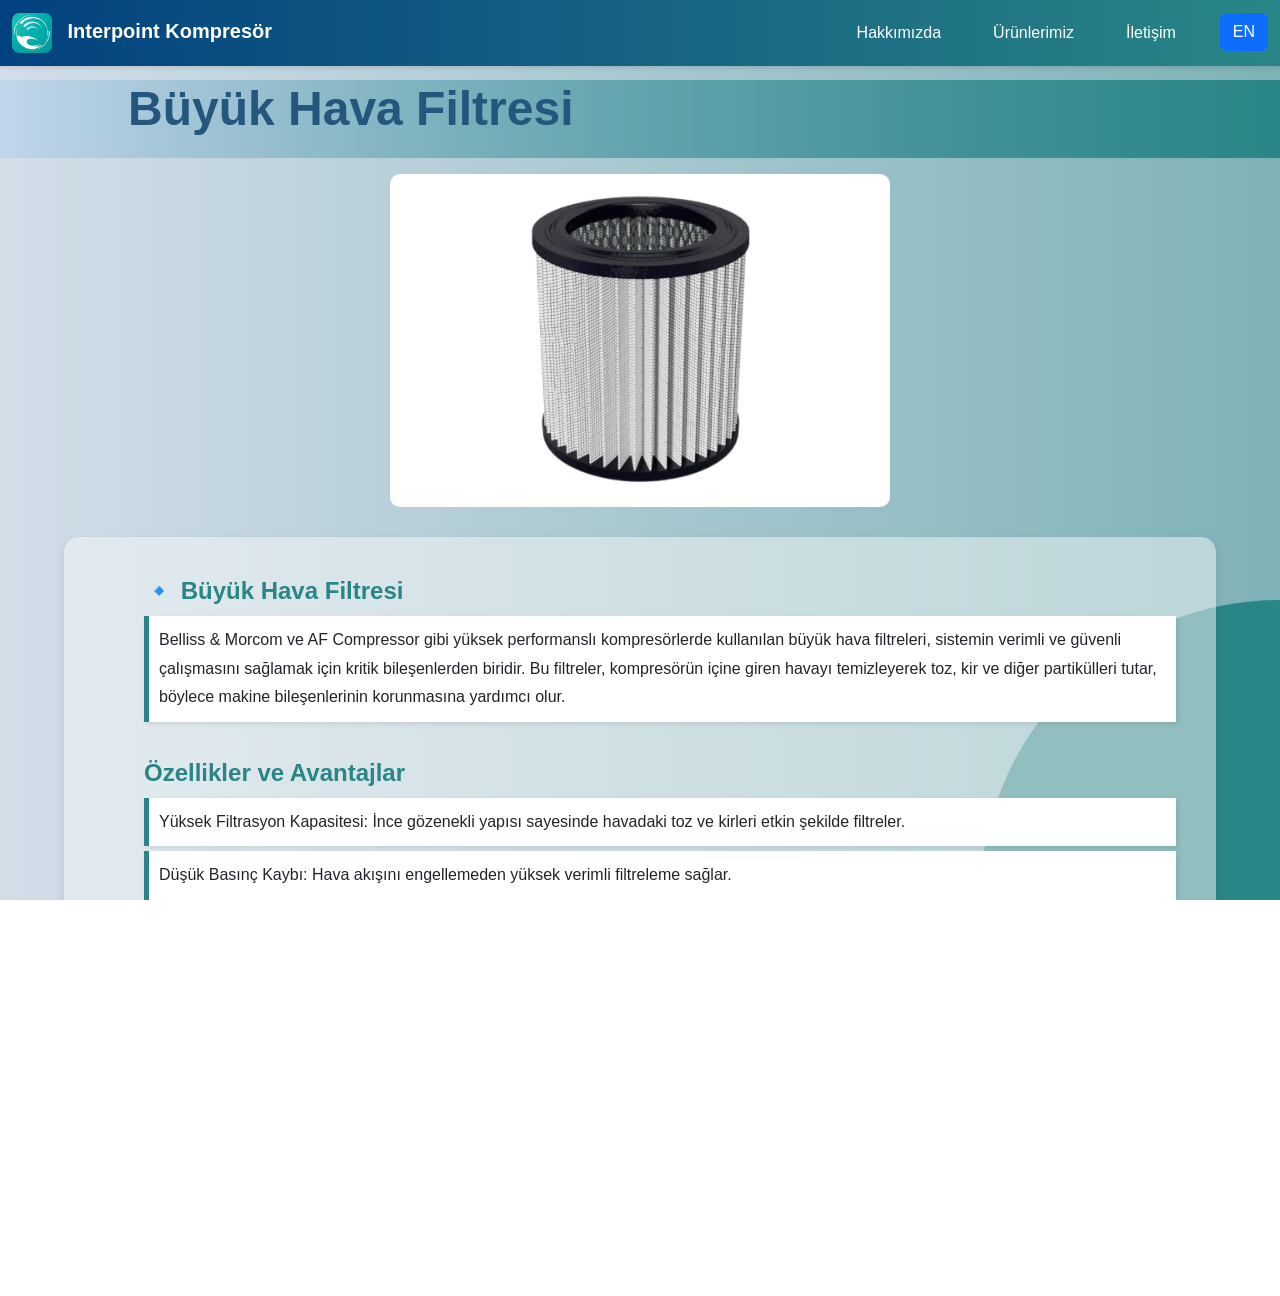
<file: havaFiltresi.html>
<!DOCTYPE html>
<html lang="tr">
<head>
    <meta charset="UTF-8">
    <meta name="viewport" content="width=device-width, initial-scale=1.0">
    <title>Büyük Hava Filtresi</title>
    <link rel="icon" type="image/png" href="./images/Interpoint Compressor Logo.png">
    <link href="https://cdn.jsdelivr.net/npm/bootstrap@5.3.0/dist/css/bootstrap.min.css" rel="stylesheet">
    <link href="https://cdn.jsdelivr.net/npm/bootstrap-icons@1.10.3/font/bootstrap-icons.css" rel="stylesheet">
    <link rel="stylesheet" href="./style.css">
    <style>
        #loading-screen {
            position: fixed;
            top: 0;
            left: 0;
            width: 100%;
            height: 100%;
            
            z-index: 2000; /* Loading ekranını en üste yerleştir */
            display: flex;
            justify-content: center;
            align-items: center;
        }
    </style>
</head>
<body style="overflow-y: auto !important; height: 100vh; 
margin: 0; 
background: linear-gradient(to right, #02417f2d, #2a8686); 
background-size: 200% 100%; 
animation: bgMove 20s linear infinite alternate;">
    
<!-- Loading Screen -->
<div id="loading-screen">
    <div class="loading-spinner"></div>
</div>


<!-- Navbar -->
<nav class="navbar navbar-expand-lg navbar-light bg-light fixed-top">
    <div class="container-fluid">
        <!-- Logo -->
        <a class="navbar-brand active" href="/index.html">
            <img src="./images/Interpoint Compressor Logo.png" alt="Interpoint Logo" class="navbar-logo">
            <span style="color: white;" class="active">Interpoint Kompresör</span>
        </a>
        <!-- Hamburger Menü Butonu (Sadece 768px ve altı) -->
        <button class="navbar-toggler" type="button" data-bs-toggle="collapse" 
            data-bs-target="#navbarNav" aria-controls="navbarNav" 
            aria-expanded="false" aria-label="Toggle navigation">
            <span class="navbar-toggler-icon"></span>
        </button>

        <!-- Navbar Menü Öğeleri -->
        <div class="collapse navbar-collapse" id="navbarNav">
            <ul class="navbar-nav ms-auto" style="display: flex; flex-direction: row-reverse;">
                <li class="nav-item" style="margin-left: 4vh;">
                    <a class="nav-link" aria-current="page" href="/hakkimizda.html">Hakkımızda</a>
                </li>
                <li class="nav-item" style="margin-left: 4vh;">
                    <a class="nav-link" href="/ürünlerimiz.html">Ürünlerimiz</a>
                </li>
                
                <li class="nav-item" style="margin-left: 4vh;">
                    <a class="nav-link" href="/iletisim.html">İletişim</a>
                </li>
                <li class="nav-item" style="margin-left: 4vh;">
                    <button id="lang-toggle" class="btn btn-primary">EN</button>
                </li>
            </ul>
        </div>
    </div>
</nav>



    <!-- Sayfa Başlığı -->
    <header class="page-header">
        <h1 class="baslik">Büyük Hava Filtresi</h1>
    </header>


  
    
    <div class="carousel-container2" id="suctionImageContainer">
        <img id="suctionValveImage" src="./images/10.jpg" alt="Suction Valve">
    </div>
<!-- İçerik Alanı -->
<section class="valve-container">
    
    <!-- Suction Valve İçeriği -->
    <div class="valve-content" id="suctionValveContent">
       

        <div class="valve-info" id="suctionValveInfo">
            <h2>🔹 Büyük Hava Filtresi</h2>
            <ul>
                <li id="cevir1">
                    Belliss & Morcom ve AF Compressor gibi yüksek performanslı kompresörlerde kullanılan büyük hava filtreleri,sistemin verimli ve güvenli çalışmasını sağlamak için kritik bileşenlerden biridir. Bu filtreler, kompresörün içine giren havayı temizleyerek toz, kir ve diğer partikülleri tutar, böylece makine bileşenlerinin korunmasına yardımcı olur.
                </li>
                <br>
                <h2> Özellikler ve Avantajlar</h2>
                <ul>
                    <li id="cevir2"> Yüksek Filtrasyon Kapasitesi: İnce gözenekli yapısı sayesinde havadaki toz ve kirleri etkin şekilde filtreler.</li>
                    <li id="cevir3"> Düşük Basınç Kaybı: Hava akışını engellemeden yüksek verimli filtreleme sağlar.</li>
                    <li id="cevir4"> Dayanıklı Malzeme: Endüstriyel koşullara dayanıklı, uzun ömürlü filtre yapısı ile güvenilir performans sunar.</li>
                    <li id="cevir5"> Enerji Verimliliği: Kompresörün temiz hava ile çalışmasını sağlayarak enerji tüketimini azaltır.</li>
                    <li id="cevir7"> Kolay Değişim ve Bakım: Pratik montaj sistemi sayesinde filtre değişimleri hızlı ve zahmetsizdir.</li>
                </ul>
                <br>
                <li id="cevir6">
                    Kullandığımız yüksek kaliteli hava filtreleri, kompresörlerin uzun ömürlü ve verimli çalışmasını destekleyen temel bileşenlerdir. Enerji tasarrufu, operasyonel güvenlik ve kompresör performansı açısından büyük önem taşır. Sistemin sorunsuz çalışması için filtrelerin düzenli aralıklarla kontrol edilmesi ve değiştirilmesi önerilir.</b>
                </li>
            </ul>
        </div>
    </div>

 
</section>

<div class="circle-quarter2"></div>

<script>

document.addEventListener("DOMContentLoaded", function () {
    const suctionValveContent = document.getElementById("suctionValveContent");
    const deliveryValveContent = document.getElementById("deliveryValveContent");

    const suctionValveBtn = document.getElementById("suctionValveBtn");
    const deliveryValveBtn = document.getElementById("deliveryValveBtn");

    // Sayfa açıldığında emme valfi içeriğini göster
    suctionValveContent.style.display = "block";
    deliveryValveContent.style.display = "none";

    // Emme Valfi butonuna tıklanınca
    suctionValveBtn.addEventListener("click", function () {
        suctionValveContent.style.display = "block";
        deliveryValveContent.style.display = "none";

        // Buton stillerini güncelle
        suctionValveBtn.classList.add("active");
        deliveryValveBtn.classList.remove("active");
    });

    // Basma Valfi butonuna tıklanınca
    deliveryValveBtn.addEventListener("click", function () {
        suctionValveContent.style.display = "none";
        deliveryValveContent.style.display = "block";

        // Buton stillerini güncelle
        suctionValveBtn.classList.remove("active");
        deliveryValveBtn.classList.add("active");
    });
});



</script>
<!-- Sayfa Yükleme Efekti -->
<script>
    document.addEventListener("DOMContentLoaded", function () {
        const loadingScreen = document.getElementById("loading-screen");
    
        // Sayfa ilk açıldığında loading spinner'ı gizle
        setTimeout(() => {
            loadingScreen.classList.remove("show");
        }, 500);
    
        // Tüm linkleri dinle
        document.querySelectorAll("a").forEach(link => {
            link.addEventListener("click", function (event) {
                const href = this.getAttribute("href");
    
                // Eğer href değeri boşsa veya sayfa içi bağlantıysa, işlemi durdur
                if (!href || href.startsWith("#") || href.startsWith("javascript")) return;
    
                // Telefon ve e-posta bağlantılarında yükleme ekranını tetikleme
                if (href.startsWith("tel:") || href.startsWith("mailto:")) return;
    
                // Normal linkler için loading-screen göster ve yönlendir
                event.preventDefault();
                loadingScreen.classList.add("show");
    
                setTimeout(() => {
                    window.location.assign(href);
                }, 800);
            });
        });
    
        // 🔹 GERİ TUŞU İLE GELİNİRSE LOADING SPINNER'I GİZLE
        window.addEventListener("pageshow", function (event) {
            if (event.persisted) { 
                loadingScreen.classList.remove("show");
            }
        });
    });
    </script>
    
<script src="https://cdn.jsdelivr.net/npm/@popperjs/core@2.11.6/dist/umd/popper.min.js"></script>
    <script src="https://cdn.jsdelivr.net/npm/bootstrap@5.3.0/dist/js/bootstrap.min.js"></script>

    <script>
        document.addEventListener("DOMContentLoaded", function () {
            const langToggle = document.getElementById("lang-toggle");
            const loadingScreen = document.getElementById("loading-screen");
            const navbarCollapse = document.querySelector(".navbar-collapse");
    
            // Çeviri verileri
            const elementsToTranslate = {
                "İletişim": "Contact",
                "Ürünlerimiz": "Our Products",
                "Hakkımızda": "About Us",
                "Interpoint Kompresör": "Interpoint Compressor",
                "Büyük Hava Filtresi": "Large Air Filter",
                "🔹 Büyük Hava Filtresi": "🔹 Large Air Filter",
                "Özellikler ve Avantajlar": "Features and Advantages",
                "Belliss & Morcom ve AF Compressor gibi yüksek performanslı kompresörlerde kullanılan büyük hava filtreleri, sistemin verimli ve güvenli çalışmasını sağlamak için kritik bileşenlerden biridir. Bu filtreler, kompresörün içine giren havayı temizleyerek toz, kir ve diğer partikülleri tutar, böylece makine bileşenlerinin korunmasına yardımcı olur.": 
                "Large air filters, used in high-performance compressors such as Belliss & Morcom and AF Compressor, are one of the critical components for ensuring the efficient and safe operation of the system. These filters clean the air entering the compressor, capturing dust, dirt, and other particles, thereby helping to protect machine components.",
                "Yüksek Filtrasyon Kapasitesi: İnce gözenekli yapısı sayesinde havadaki toz ve kirleri etkin şekilde filtreler.": 
                "High Filtration Capacity: Effectively filters dust and dirt from the air thanks to its fine-pored structure.",
                "Düşük Basınç Kaybı: Hava akışını engellemeden yüksek verimli filtreleme sağlar.": 
                "Low Pressure Loss: Provides efficient filtration without obstructing airflow.",
                "Dayanıklı Malzeme: Endüstriyel koşullara dayanıklı, uzun ömürlü filtre yapısı ile güvenilir performans sunar.": 
                "Durable Material: Offers reliable performance with a long-lasting filter structure resistant to industrial conditions.",
                "Enerji Verimliliği: Kompresörün temiz hava ile çalışmasını sağlayarak enerji tüketimini azaltır.": 
                "Energy Efficiency: Reduces energy consumption by ensuring the compressor operates with clean air.",
                "Kolay Değişim ve Bakım: Pratik montaj sistemi sayesinde filtre değişimleri hızlı ve zahmetsizdir.": 
                "Easy Replacement and Maintenance: Filter changes are quick and hassle-free thanks to the practical mounting system.",
                "Kullandığımız yüksek kaliteli hava filtreleri, kompresörlerin uzun ömürlü ve verimli çalışmasını destekleyen temel bileşenlerdir. Enerji tasarrufu, operasyonel güvenlik ve kompresör performansı açısından büyük önem taşır. Sistemin sorunsuz çalışması için filtrelerin düzenli aralıklarla kontrol edilmesi ve değiştirilmesi önerilir.": 
                "Our high-quality air filters are fundamental components that support the long-lasting and efficient operation of compressors. They play a crucial role in energy savings, operational safety, and compressor performance. Regular inspection and replacement of filters are recommended for the smooth operation of the system."
            };
    
            const translations = {
                tr: {
                    "cevir1": "Belliss & Morcom ve AF Compressor gibi yüksek performanslı kompresörlerde kullanılan büyük hava filtreleri, sistemin verimli ve güvenli çalışmasını sağlamak için kritik bileşenlerden biridir. Bu filtreler, kompresörün içine giren havayı temizleyerek toz, kir ve diğer partikülleri tutar, böylece makine bileşenlerinin korunmasına yardımcı olur.",
                    "cevir2": "Yüksek Filtrasyon Kapasitesi: İnce gözenekli yapısı sayesinde havadaki toz ve kirleri etkin şekilde filtreler.",
                    "cevir3": "Düşük Basınç Kaybı: Hava akışını engellemeden yüksek verimli filtreleme sağlar.",
                    "cevir4": "Dayanıklı Malzeme: Endüstriyel koşullara dayanıklı, uzun ömürlü filtre yapısı ile güvenilir performans sunar.",
                    "cevir5": "Enerji Verimliliği: Kompresörün temiz hava ile çalışmasını sağlayarak enerji tüketimini azaltır.",
                    "cevir7": "Kolay Değişim ve Bakım: Pratik montaj sistemi sayesinde filtre değişimleri hızlı ve zahmetsizdir.",
                    "cevir6": "Kullandığımız yüksek kaliteli hava filtreleri, kompresörlerin uzun ömürlü ve verimli çalışmasını destekleyen temel bileşenlerdir. Enerji tasarrufu, operasyonel güvenlik ve kompresör performansı açısından büyük önem taşır. Sistemin sorunsuz çalışması için filtrelerin düzenli aralıklarla kontrol edilmesi ve değiştirilmesi önerilir."
                },
                en: {
                    "cevir1": "Large air filters, used in high-performance compressors such as Belliss & Morcom and AF Compressor, are one of the critical components for ensuring the efficient and safe operation of the system. These filters clean the air entering the compressor, capturing dust, dirt, and other particles, thereby helping to protect machine components.",
                    "cevir2": "High Filtration Capacity: Effectively filters dust and dirt from the air thanks to its fine-pored structure.",
                    "cevir3": "Low Pressure Loss: Provides efficient filtration without obstructing airflow.",
                    "cevir4": "Durable Material: Offers reliable performance with a long-lasting filter structure resistant to industrial conditions.",
                    "cevir5": "Energy Efficiency: Reduces energy consumption by ensuring the compressor operates with clean air.",
                    "cevir7": "Easy Replacement and Maintenance: Filter changes are quick and hassle-free thanks to the practical mounting system.",
                    "cevir6": "Our high-quality air filters are fundamental components that support the long-lasting and efficient operation of compressors. They play a crucial role in energy savings, operational safety, and compressor performance. Regular inspection and replacement of filters are recommended for the smooth operation of the system."
                }
            };
    
            function isLocalStorageAvailable() {
                try {
                    localStorage.setItem("test", "test");
                    localStorage.removeItem("test");
                    return true;
                } catch (e) {
                    return false;
                }
            }
    
            function getLang() {
                if (isLocalStorageAvailable()) {
                    return localStorage.getItem("selectedLang") || "tr";
                } else {
                    return document.cookie.replace(/(?:(?:^|.*;\s*)selectedLang\s*=\s*([^;]*).*$)|^.*$/, "$1") || "tr";
                }
            }
    
            function setLang(lang) {
                if (isLocalStorageAvailable()) {
                    localStorage.setItem("selectedLang", lang);
                } else {
                    document.cookie = `selectedLang=${lang}; path=/; max-age=31536000`;
                }
            }
    
            let currentLang = getLang();
            updateLanguage(currentLang);
    
            langToggle.addEventListener("click", function () {
                loadingScreen.classList.add("show"); // Loading ekranını göster
                
                setTimeout(() => {
                    currentLang = currentLang === "tr" ? "en" : "tr";
                    setLang(currentLang);
                    updateLanguage(currentLang);
    
                    if (navbarCollapse.classList.contains("show")) {
                        navbarCollapse.classList.remove("show");
                    }
    
                    setTimeout(() => {
                        loadingScreen.classList.remove("show"); // Loading ekranını gizle
                    }, 300);
                }, 300);
            });
    
            function updateLanguage(lang) {
                langToggle.textContent = lang === "tr" ? "EN" : "TR";
    
                // Navbar metinlerini çevir (href ve class özelliklerini koru)
                document.querySelectorAll(".nav-link, .navbar-brand span").forEach(el => {
                    let text = el.textContent.trim();
                    if (lang === "en" && elementsToTranslate[text]) {
                        el.textContent = elementsToTranslate[text]; // Sadece metni güncelle
                    } else if (lang === "tr") {
                        let trText = Object.keys(elementsToTranslate).find(key => elementsToTranslate[key] === text);
                        if (trText) el.textContent = trText; // Sadece metni güncelle
                    }
                });
    
                // Diğer genel metin çevirisi
                document.querySelectorAll(".baslik, h2, li").forEach(el => {
                    let text = el.textContent.trim();
                    if (lang === "en" && elementsToTranslate[text]) {
                        el.textContent = elementsToTranslate[text];
                    } else if (lang === "tr") {
                        let trText = Object.keys(elementsToTranslate).find(key => elementsToTranslate[key] === text);
                        if (trText) el.textContent = trText;
                    }
                });
    
                // translate1, translate2, translate3, translate4, translate5, translate6, translate7 güncellenmesi
                const translateElements = document.querySelectorAll("li, h2, .baslik");
                translateElements.forEach((el) => {
                    let id = el.getAttribute("id");
                    if (id && translations[lang][id]) {
                        el.innerHTML = translations[lang][id];
                    }
                });
            }
        });
    </script>


</body>
</html>
</file>
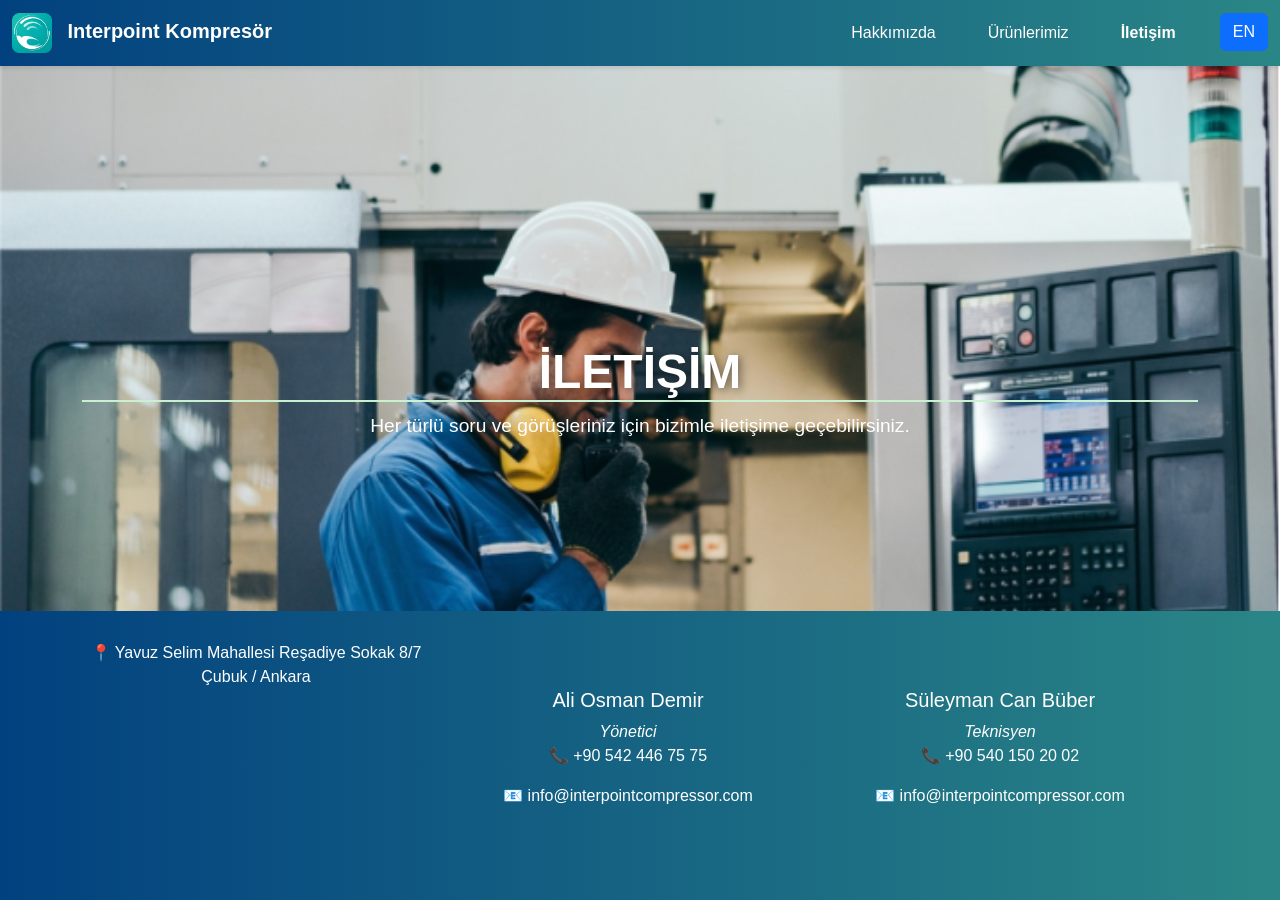
<file: iletisim.html>
<!DOCTYPE html>
<html lang="tr">
<head>
    <meta charset="UTF-8">
    <meta name="viewport" content="width=device-width, initial-scale=1.0">
    <title>İletişim - Interpoint Kompresör</title>
    <link rel="icon" type="image/png" href="./images/Interpoint Compressor Logo.png">
    <link href="https://cdn.jsdelivr.net/npm/bootstrap@5.3.0/dist/css/bootstrap.min.css" rel="stylesheet">
    <link rel="stylesheet" href="style.css">
    <link href="https://cdn.jsdelivr.net/npm/bootstrap-icons@1.10.3/font/bootstrap-icons.css" rel="stylesheet">
    <style>
        #loading-screen {
            position: fixed;
            top: 0;
            left: 0;
            width: 100%;
            height: 100%;
            
            z-index: 2000; /* Loading ekranını en üste yerleştir */
            display: flex;
            justify-content: center;
            align-items: center;
        }
    </style>
</head>
<body>
    <div id="loading-screen">
        <div class="loading-spinner"></div>
    </div>

<!-- Navbar -->
<nav class="navbar navbar-expand-lg navbar-light bg-light fixed-top">
    <div class="container-fluid">
        <!-- Logo -->
        <a class="navbar-brand active" href="/index.html">
            <img src="./images/Interpoint Compressor Logo.png" alt="Interpoint Logo" class="navbar-logo">
            <span style="color: white;" id="interpoint-title">Interpoint  Kompresör</span>
        </a>
        <!-- Hamburger Menü Butonu (Sadece 768px ve altı) -->
        <button class="navbar-toggler" type="button" data-bs-toggle="collapse" 
            data-bs-target="#navbarNav" aria-controls="navbarNav" 
            aria-expanded="false" aria-label="Toggle navigation">
            <span class="navbar-toggler-icon"></span>
        </button>

        <!-- Navbar Menü Öğeleri -->
        <div class="collapse navbar-collapse" id="navbarNav">
            <ul class="navbar-nav ms-auto" style="display: flex; flex-direction: row-reverse;">
                <li class="nav-item" style="margin-left: 4vh;">
                    <a class="nav-link" aria-current="page" href="/hakkimizda.html">Hakkımızda</a>
                </li>
                
                <li class="nav-item" style="margin-left: 4vh;">
                    <a class="nav-link" href="/ürünlerimiz.html">Ürünlerimiz</a>
                </li>
                <li class="nav-item" style="margin-left: 4vh;">
                    <a class="nav-link active" href="/iletisim.html">İletişim</a>
                </li>
                <li class="nav-item" style="margin-left: 4vh;">
                    <button id="lang-toggle" class="btn btn-primary">EN</button>
                </li>
                
                
            </ul>
        </div>
    </div>
</nav>

<div class="sectionAndFooter">
       <!-- 📌 İletişim Banner -->
   <section id="iletisim-banner">
    <div class="container text-center">
        
        <h1 id="iletisim-baslik">İLETİŞİM</h1>
        <p id="iletisim-aciklama">Her türlü soru ve görüşleriniz için bizimle iletişime geçebilirsiniz.</p>
    </div>
</section>

<!-- 📌 Footer -->
<footer id="footer">
    <div class="container">
        <div class="row footer100">
            <!-- Sol Kısım -->
            <div id="footer-sol" class="col-md-4 column text-center centerFlex">
                
                <p>📍 Yavuz Selim Mahallesi Reşadiye Sokak 8/7 Çubuk / Ankara</p>
                <iframe 
                width="100%" 
                height="165" 
                style="border:0;" 
                loading="lazy" 
                allowfullscreen 
                referrerpolicy="no-referrer-when-downgrade"
                src="https://www.google.com/maps/embed?pb=!1m18!1m12!1m3!1d3038.624771272459!2d33.0352432!3d40.2399742!2m3!1f0!2f0!3f0!3m2!1i1024!2i768!4f13.1!3m3!1m2!1s0x408215c8b3ce8939%3A0xe0cbd0990cb65a8c!2sYavuzselim%2C%20Re%C5%9Fadiye%20Sk.%20No%3A8%20D%3A7%2C%2006760%20%C3%87ubuk%2FAnkara!5e0!3m2!1str!2str!4v1708031500105!5m2!1str!2str">
            </iframe>
            

                <!-- <p>📞 +90 555 123 45 67</p>
                <p>✉ info@interpoint.com</p> -->
            </div>
            <!-- Orta Kısım -->
            <div id="footer-orta" class="col-md-4 text-center column centerFlex">
                <h5>Ali Osman Demir</h5>
                <i>Yönetici</i>
                <p><a href="tel:+905424467575" class="footer-link">📞 +90 542 446 75 75</a></p>
                <p><a href="mailto:info@interpointcompressor.com?subject=Merhaba&body=Size ulaşmak istiyorum." class="footer-link">📧 info@interpointcompressor.com</a></p>
            </div>
            <!-- Sağ Kısım -->
            <div id="footer-sag" class="col-md-4 text-end column text-center centerFlex">
                <h5>Süleyman Can Büber</h5>
                <i>Teknisyen</i>
                <p><a href="tel:+905401502002" class="footer-link">📞 +90 540 150 20 02</a></p>
                <p><a href="mailto:info@interpointcompressor.com?subject=Merhaba&body=Size ulaşmak istiyorum." class="footer-link">📧 info@interpointcompressor.com</a></p>
                
            </div>
        </div>
    </div>
</footer>

</div>






<!-- Sayfa Yükleme Efekti -->
<script>
    document.addEventListener("DOMContentLoaded", function () {
        const loadingScreen = document.getElementById("loading-screen");
    
        // Sayfa ilk açıldığında loading spinner'ı gizle
        setTimeout(() => {
            loadingScreen.classList.remove("show");
        }, 500);
    
        // Tüm linkleri dinle
        document.querySelectorAll("a").forEach(link => {
            link.addEventListener("click", function (event) {
                const href = this.getAttribute("href");
    
                // Eğer href değeri boşsa veya sayfa içi bağlantıysa, işlemi durdur
                if (!href || href.startsWith("#") || href.startsWith("javascript")) return;
    
                // Telefon ve e-posta bağlantılarında yükleme ekranını tetikleme
                if (href.startsWith("tel:") || href.startsWith("mailto:")) return;
    
                // Normal linkler için loading-screen göster ve yönlendir
                event.preventDefault();
                loadingScreen.classList.add("show");
    
                setTimeout(() => {
                    window.location.assign(href);
                }, 800);
            });
        });
    
        // 🔹 GERİ TUŞU İLE GELİNİRSE LOADING SPINNER'I GİZLE
        window.addEventListener("pageshow", function (event) {
            if (event.persisted) { 
                loadingScreen.classList.remove("show");
            }
        });
    });
    </script>
    
<script src="https://cdn.jsdelivr.net/npm/@popperjs/core@2.11.6/dist/umd/popper.min.js"></script>
    <script src="https://cdn.jsdelivr.net/npm/bootstrap@5.3.0/dist/js/bootstrap.min.js"></script>


    <script src="https://cdn.jsdelivr.net/npm/bootstrap@5.3.0/dist/js/bootstrap.bundle.min.js"></script>
    <script src="./translation.js"></script>

    <script>
        document.addEventListener("DOMContentLoaded", function () {
            const langToggle = document.getElementById("lang-toggle");
            const loadingScreen = document.getElementById("loading-screen");
            const navbarCollapse = document.querySelector(".navbar-collapse");
    
            const elementsToTranslate = {
                "İletişim": "Contact",
                "Ürünlerimiz": "Our Products",
                "Hakkımızda": "About Us",
                "Interpoint Kompresör": "Interpoint Compressor",
                "Güvenilir Hizmet.": "Reliable Service.",
                "Mükemmel Çözümler.": "Perfect Solutions.",
                "Servis & Yedek Parça": "Service & Spare Parts",
                "INTERPOINT": "INTERPOINT",
                "KOMPRESOR": "COMPRESSOR",
                "İLETİŞİM": "CONTACT",
                "Her türlü soru ve görüşleriniz için bizimle iletişime geçebilirsiniz.": "You can contact us for any questions and opinions.",
                "📍 Yavuz Selim Mahallesi Reşadiye Sokak 8/7 Çubuk / Ankara": "📍 Yavuz Selim Neighborhood, Reşadiye Street 8/7, Çubuk / Ankara",
                "Ali Osman Demir": "Ali Osman Demir",
                "📞 +90 542 446 75 75": "📞 +90 542 446 75 75",
                "📧 info@interpointcompressor.com": "📧 info@interpointcompressor.com",
                "Süleyman Can Büber": "Süleyman Can Büber",
                "Teknisyen": "Technician",
                "Yönetici": "Manager",
                "📞 +90 540 150 20 02": "📞 +90 540 150 20 02"
            };
    
            function isLocalStorageAvailable() {
                try {
                    localStorage.setItem("test", "test");
                    localStorage.removeItem("test");
                    return true;
                } catch (e) {
                    return false;
                }
            }
    
            function getLang() {
                if (isLocalStorageAvailable()) {
                    return localStorage.getItem("selectedLang") || "tr";
                } else {
                    return document.cookie.replace(/(?:(?:^|.*;\s*)selectedLang\s*=\s*([^;]*).*$)|^.*$/, "$1") || "tr";
                }
            }
    
            function setLang(lang) {
                if (isLocalStorageAvailable()) {
                    localStorage.setItem("selectedLang", lang);
                } else {
                    document.cookie = `selectedLang=${lang}; path=/; max-age=31536000`; // 1 yıl sakla
                }
            }
    
            let currentLang = getLang();
            updateLanguage(currentLang);
    
            langToggle.addEventListener("click", function () {
                loadingScreen.classList.add("show");
    
                setTimeout(() => {
                    currentLang = currentLang === "tr" ? "en" : "tr";
                    setLang(currentLang);
                    updateLanguage(currentLang);
    
                    if (navbarCollapse.classList.contains("show")) {
                        navbarCollapse.classList.remove("show");
                    }
    
                    setTimeout(() => {
                        loadingScreen.classList.remove("show");
                    }, 300);
                }, 300);
            });
    
            function updateLanguage(lang) {
                langToggle.textContent = lang === "tr" ? "EN" : "TR";
    
                document.querySelectorAll(".nav-link, .navbar-brand span, .altBaslik, .sirketAd, #interpoint-title, #iletisim-baslik, #iletisim-aciklama, #footer-sol p, #footer-orta h5, #footer-orta a[href^='tel:'], #footer-orta a[href^='mailto:'], #footer-orta i, #footer-sag h5, #footer-sag i, #footer-sag a[href^='tel:'], #footer-sag a[href^='mailto:']").forEach(el => {
                    let text = el.textContent.trim();
                    if (lang === "en" && elementsToTranslate[text]) {
                        el.textContent = elementsToTranslate[text];
                    } else if (lang === "tr") {
                        let trText = Object.keys(elementsToTranslate).find(key => elementsToTranslate[key] === text);
                        if (trText) el.textContent = trText;
                    }
                });
            }
        });
    </script>
</body>
</html>
</file>
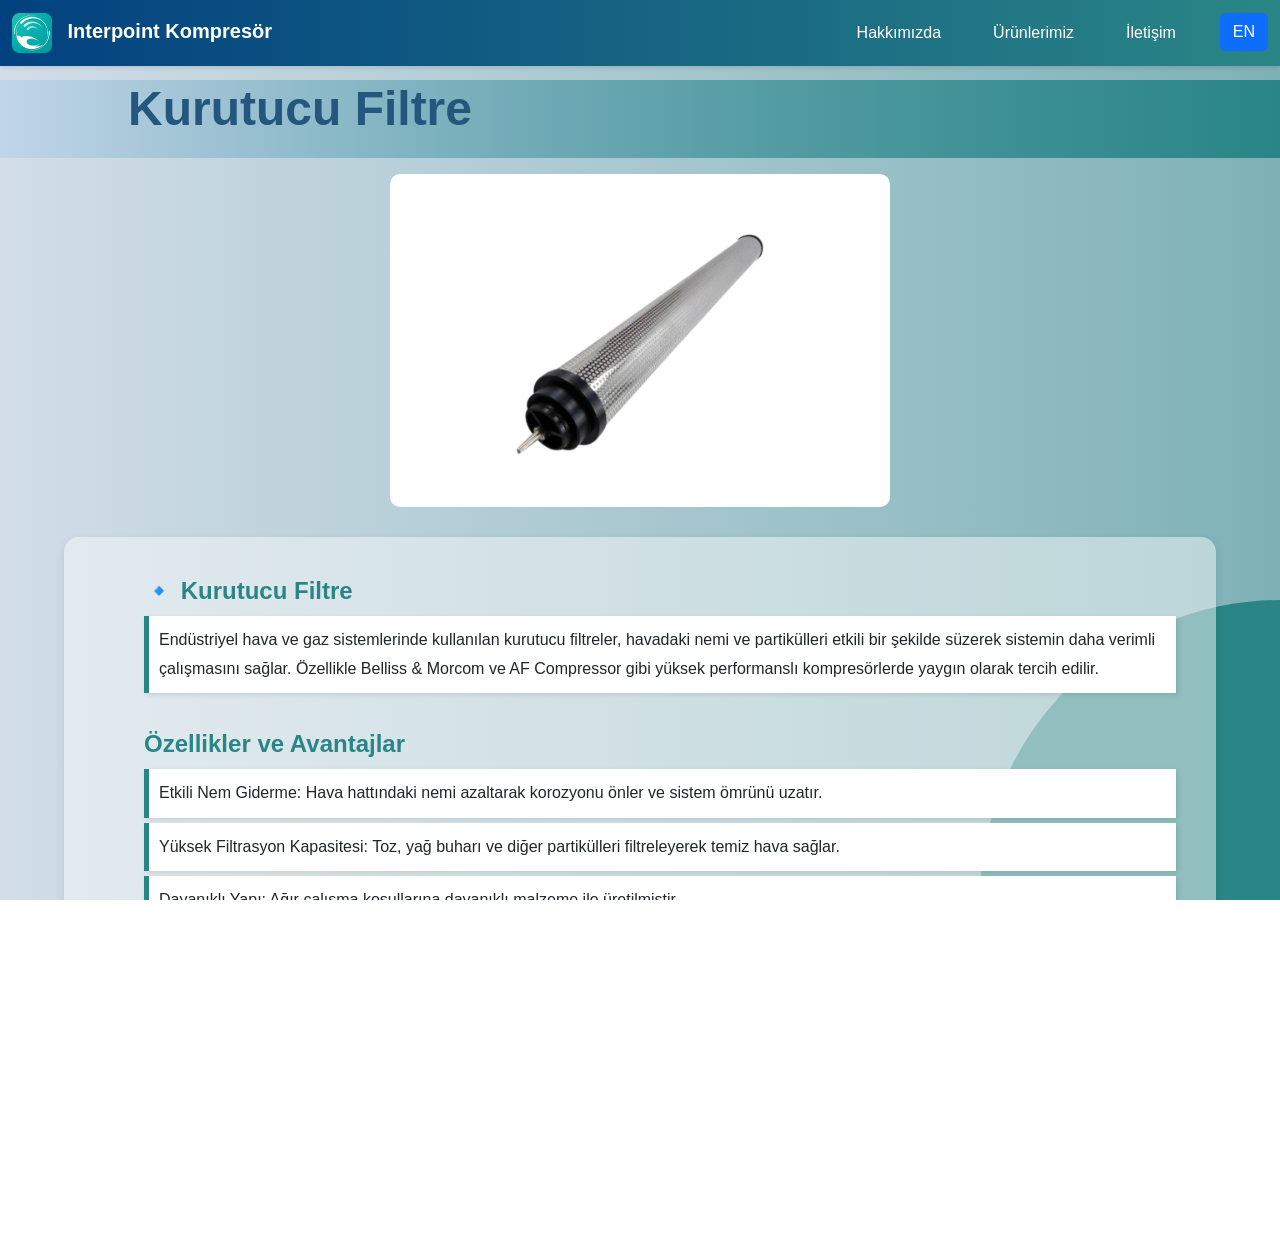
<file: kurutucuFiltresi.html>
<!DOCTYPE html>
<html lang="tr">
<head>
    <meta charset="UTF-8">
    <meta name="viewport" content="width=device-width, initial-scale=1.0">
    <title>Kurutucu Filtre</title>
    <link rel="icon" type="image/png" href="./images/Interpoint Compressor Logo.png">
    <link href="https://cdn.jsdelivr.net/npm/bootstrap@5.3.0/dist/css/bootstrap.min.css" rel="stylesheet">
    <link href="https://cdn.jsdelivr.net/npm/bootstrap-icons@1.10.3/font/bootstrap-icons.css" rel="stylesheet">
    <link rel="stylesheet" href="./style.css">
    <style>
        #loading-screen {
            position: fixed;
            top: 0;
            left: 0;
            width: 100%;
            height: 100%;
            
            z-index: 2000; /* Loading ekranını en üste yerleştir */
            display: flex;
            justify-content: center;
            align-items: center;
        }
    </style>
</head>
<body style="overflow-y: auto !important; height: 100vh; 
margin: 0; 
background: linear-gradient(to right, #02417f2d, #2a8686); 
background-size: 200% 100%; 
animation: bgMove 20s linear infinite alternate;">
    
<!-- Loading Screen -->
<div id="loading-screen">
    <div class="loading-spinner"></div>
</div>


<!-- Navbar -->
<nav class="navbar navbar-expand-lg navbar-light bg-light fixed-top">
    <div class="container-fluid">
        <!-- Logo -->
        <a class="navbar-brand active" href="/index.html">
            <img src="./images/Interpoint Compressor Logo.png" alt="Interpoint Logo" class="navbar-logo">
            <span style="color: white;" class="active">Interpoint Kompresör</span>
        </a>
        <!-- Hamburger Menü Butonu (Sadece 768px ve altı) -->
        <button class="navbar-toggler" type="button" data-bs-toggle="collapse" 
            data-bs-target="#navbarNav" aria-controls="navbarNav" 
            aria-expanded="false" aria-label="Toggle navigation">
            <span class="navbar-toggler-icon"></span>
        </button>

        <!-- Navbar Menü Öğeleri -->
        <div class="collapse navbar-collapse" id="navbarNav">
            <ul class="navbar-nav ms-auto" style="display: flex; flex-direction: row-reverse;">
                <li class="nav-item" style="margin-left: 4vh;">
                    <a class="nav-link" aria-current="page" href="/hakkimizda.html">Hakkımızda</a>
                </li>
                <li class="nav-item" style="margin-left: 4vh;">
                    <a class="nav-link" href="/ürünlerimiz.html">Ürünlerimiz</a>
                </li>
                
                <li class="nav-item" style="margin-left: 4vh;">
                    <a class="nav-link" href="/iletisim.html">İletişim</a>
                </li>
                <li class="nav-item" style="margin-left: 4vh;">
                    <button id="lang-toggle" class="btn btn-primary">EN</button>
                </li>
            </ul>
        </div>
    </div>
</nav>



    <!-- Sayfa Başlığı -->
    <header class="page-header">
        <h1 class="baslik">Kurutucu Filtre</h1>
    </header>


  
    
    <div class="carousel-container2" id="suctionImageContainer">
        <img id="suctionValveImage" src="./images/12.jpg" alt="Suction Valve">
    </div>
<!-- İçerik Alanı -->
<section class="valve-container">
    
    <!-- Suction Valve İçeriği -->
    <div class="valve-content" id="suctionValveContent">
       

        <div class="valve-info" id="suctionValveInfo">
            <h2>🔹 Kurutucu Filtre</h2>
            <ul>
                <li id="cevir1">
                    Endüstriyel hava ve gaz sistemlerinde kullanılan kurutucu filtreler, havadaki nemi ve partikülleri etkili bir şekilde süzerek sistemin daha verimli çalışmasını sağlar. Özellikle Belliss & Morcom ve AF Compressor gibi yüksek performanslı kompresörlerde yaygın olarak tercih edilir.  
                </li>
                <br>
                <h2> Özellikler ve Avantajlar</h2>
                <ul>
                    <li id="cevir2"> Etkili Nem Giderme: Hava hattındaki nemi azaltarak korozyonu önler ve sistem ömrünü uzatır.</li>
                    <li id="cevir3"> Yüksek Filtrasyon Kapasitesi: Toz, yağ buharı ve diğer partikülleri filtreleyerek temiz hava sağlar.</li>
                    <li id="cevir4"> Dayanıklı Yapı: Ağır çalışma koşullarına dayanıklı malzeme ile üretilmiştir.</li>
                    <li id="cevir5"> Düşük Basınç Kaybı: Hava akışını engellemeden yüksek verimli filtrasyon sunar.</li>
                    <li id="cevir7"> Kolay Montaj ve Değişim**: Kullanıcı dostu tasarımı sayesinde bakım süreçlerini kolaylaştırır.</li>
                </ul>
                <br>
                <li id="cevir6">
                    Kurutucu filtreler, basınçlı hava sistemlerinin güvenli ve uzun ömürlü çalışması için kritik bir bileşendir. Düzenli bakım ve zamanında değişim, sistem verimliliğini artırır ve arıza risklerini minimize eder.</b>
                </li>
            </ul>
        </div>
    </div>

 
</section>

<div class="circle-quarter2"></div>

<script>

document.addEventListener("DOMContentLoaded", function () {
    const suctionValveContent = document.getElementById("suctionValveContent");
    const deliveryValveContent = document.getElementById("deliveryValveContent");

    const suctionValveBtn = document.getElementById("suctionValveBtn");
    const deliveryValveBtn = document.getElementById("deliveryValveBtn");

    // Sayfa açıldığında emme valfi içeriğini göster
    suctionValveContent.style.display = "block";
    deliveryValveContent.style.display = "none";

    // Emme Valfi butonuna tıklanınca
    suctionValveBtn.addEventListener("click", function () {
        suctionValveContent.style.display = "block";
        deliveryValveContent.style.display = "none";

        // Buton stillerini güncelle
        suctionValveBtn.classList.add("active");
        deliveryValveBtn.classList.remove("active");
    });

    // Basma Valfi butonuna tıklanınca
    deliveryValveBtn.addEventListener("click", function () {
        suctionValveContent.style.display = "none";
        deliveryValveContent.style.display = "block";

        // Buton stillerini güncelle
        suctionValveBtn.classList.remove("active");
        deliveryValveBtn.classList.add("active");
    });
});



</script>
<!-- Sayfa Yükleme Efekti -->
<script>
    document.addEventListener("DOMContentLoaded", function () {
        const loadingScreen = document.getElementById("loading-screen");
    
        // Sayfa ilk açıldığında loading spinner'ı gizle
        setTimeout(() => {
            loadingScreen.classList.remove("show");
        }, 500);
    
        // Tüm linkleri dinle
        document.querySelectorAll("a").forEach(link => {
            link.addEventListener("click", function (event) {
                const href = this.getAttribute("href");
    
                // Eğer href değeri boşsa veya sayfa içi bağlantıysa, işlemi durdur
                if (!href || href.startsWith("#") || href.startsWith("javascript")) return;
    
                // Telefon ve e-posta bağlantılarında yükleme ekranını tetikleme
                if (href.startsWith("tel:") || href.startsWith("mailto:")) return;
    
                // Normal linkler için loading-screen göster ve yönlendir
                event.preventDefault();
                loadingScreen.classList.add("show");
    
                setTimeout(() => {
                    window.location.assign(href);
                }, 800);
            });
        });
    
        // 🔹 GERİ TUŞU İLE GELİNİRSE LOADING SPINNER'I GİZLE
        window.addEventListener("pageshow", function (event) {
            if (event.persisted) { 
                loadingScreen.classList.remove("show");
            }
        });
    });
    </script>
    
<script src="https://cdn.jsdelivr.net/npm/@popperjs/core@2.11.6/dist/umd/popper.min.js"></script>
    <script src="https://cdn.jsdelivr.net/npm/bootstrap@5.3.0/dist/js/bootstrap.min.js"></script>

    <script>
        document.addEventListener("DOMContentLoaded", function () {
            const langToggle = document.getElementById("lang-toggle");
            const loadingScreen = document.getElementById("loading-screen");
            const navbarCollapse = document.querySelector(".navbar-collapse");
    
            // Çeviri verileri
            const elementsToTranslate = {
                "İletişim": "Contact",
                "Ürünlerimiz": "Our Products",
                "Hakkımızda": "About Us",
                "Interpoint Kompresör": "Interpoint Compressor",
                "Kurutucu Filtre": "Dryer Filter",
                "🔹 Kurutucu Filtre": "🔹 Dryer Filter",
                "Özellikler ve Avantajlar": "Features and Advantages",
                "Endüstriyel hava ve gaz sistemlerinde kullanılan kurutucu filtreler, havadaki nemi ve partikülleri etkili bir şekilde süzerek sistemin daha verimli çalışmasını sağlar. Özellikle Belliss & Morcom ve AF Compressor gibi yüksek performanslı kompresörlerde yaygın olarak tercih edilir.": 
                "Dryer filters used in industrial air and gas systems effectively remove moisture and particles from the air, ensuring more efficient system operation. They are widely preferred in high-performance compressors such as Belliss & Morcom and AF Compressor.",
                "Etkili Nem Giderme: Hava hattındaki nemi azaltarak korozyonu önler ve sistem ömrünü uzatır.": 
                "Effective Moisture Removal: Reduces moisture in the air line, preventing corrosion and extending system life.",
                "Yüksek Filtrasyon Kapasitesi: Toz, yağ buharı ve diğer partikülleri filtreleyerek temiz hava sağlar.": 
                "High Filtration Capacity: Filters dust, oil vapor, and other particles, providing clean air.",
                "Dayanıklı Yapı: Ağır çalışma koşullarına dayanıklı malzeme ile üretilmiştir.": 
                "Durable Structure: Made from materials resistant to harsh working conditions.",
                "Düşük Basınç Kaybı: Hava akışını engellemeden yüksek verimli filtrasyon sunar.": 
                "Low Pressure Loss: Provides high-efficiency filtration without obstructing airflow.",
                "Kolay Montaj ve Değişim: Kullanıcı dostu tasarımı sayesinde bakım süreçlerini kolaylaştırır.": 
                "Easy Installation and Replacement: Simplifies maintenance processes with its user-friendly design.",
                "Kurutucu filtreler, basınçlı hava sistemlerinin güvenli ve uzun ömürlü çalışması için kritik bir bileşendir. Düzenli bakım ve zamanında değişim, sistem verimliliğini artırır ve arıza risklerini minimize eder.": 
                "Dryer filters are critical components for the safe and long-lasting operation of compressed air systems. Regular maintenance and timely replacement increase system efficiency and minimize the risk of failures."
            };
    
            const translations = {
                tr: {
                    "cevir1": "Endüstriyel hava ve gaz sistemlerinde kullanılan kurutucu filtreler, havadaki nemi ve partikülleri etkili bir şekilde süzerek sistemin daha verimli çalışmasını sağlar. Özellikle Belliss & Morcom ve AF Compressor gibi yüksek performanslı kompresörlerde yaygın olarak tercih edilir.",
                    "cevir2": "Etkili Nem Giderme: Hava hattındaki nemi azaltarak korozyonu önler ve sistem ömrünü uzatır.",
                    "cevir3": "Yüksek Filtrasyon Kapasitesi: Toz, yağ buharı ve diğer partikülleri filtreleyerek temiz hava sağlar.",
                    "cevir4": "Dayanıklı Yapı: Ağır çalışma koşullarına dayanıklı malzeme ile üretilmiştir.",
                    "cevir5": "Düşük Basınç Kaybı: Hava akışını engellemeden yüksek verimli filtrasyon sunar.",
                    "cevir7": "Kolay Montaj ve Değişim: Kullanıcı dostu tasarımı sayesinde bakım süreçlerini kolaylaştırır.",
                    "cevir6": "Kurutucu filtreler, basınçlı hava sistemlerinin güvenli ve uzun ömürlü çalışması için kritik bir bileşendir. Düzenli bakım ve zamanında değişim, sistem verimliliğini artırır ve arıza risklerini minimize eder."
                },
                en: {
                    "cevir1": "Dryer filters used in industrial air and gas systems effectively remove moisture and particles from the air, ensuring more efficient system operation. They are widely preferred in high-performance compressors such as Belliss & Morcom and AF Compressor.",
                    "cevir2": "Effective Moisture Removal: Reduces moisture in the air line, preventing corrosion and extending system life.",
                    "cevir3": "High Filtration Capacity: Filters dust, oil vapor, and other particles, providing clean air.",
                    "cevir4": "Durable Structure: Made from materials resistant to harsh working conditions.",
                    "cevir5": "Low Pressure Loss: Provides high-efficiency filtration without obstructing airflow.",
                    "cevir7": "Easy Installation and Replacement: Simplifies maintenance processes with its user-friendly design.",
                    "cevir6": "Dryer filters are critical components for the safe and long-lasting operation of compressed air systems. Regular maintenance and timely replacement increase system efficiency and minimize the risk of failures."
                }
            };
    
            function isLocalStorageAvailable() {
                try {
                    localStorage.setItem("test", "test");
                    localStorage.removeItem("test");
                    return true;
                } catch (e) {
                    return false;
                }
            }
    
            function getLang() {
                if (isLocalStorageAvailable()) {
                    return localStorage.getItem("selectedLang") || "tr";
                } else {
                    return document.cookie.replace(/(?:(?:^|.*;\s*)selectedLang\s*=\s*([^;]*).*$)|^.*$/, "$1") || "tr";
                }
            }
    
            function setLang(lang) {
                if (isLocalStorageAvailable()) {
                    localStorage.setItem("selectedLang", lang);
                } else {
                    document.cookie = `selectedLang=${lang}; path=/; max-age=31536000`;
                }
            }
    
            let currentLang = getLang();
            updateLanguage(currentLang);
    
            langToggle.addEventListener("click", function () {
                loadingScreen.classList.add("show"); // Loading ekranını göster
                
                setTimeout(() => {
                    currentLang = currentLang === "tr" ? "en" : "tr";
                    setLang(currentLang);
                    updateLanguage(currentLang);
    
                    if (navbarCollapse.classList.contains("show")) {
                        navbarCollapse.classList.remove("show");
                    }
    
                    setTimeout(() => {
                        loadingScreen.classList.remove("show"); // Loading ekranını gizle
                    }, 300);
                }, 300);
            });
    
            function updateLanguage(lang) {
                langToggle.textContent = lang === "tr" ? "EN" : "TR";
    
                // Navbar metinlerini çevir (href ve class özelliklerini koru)
                document.querySelectorAll(".nav-link, .navbar-brand span").forEach(el => {
                    let text = el.textContent.trim();
                    if (lang === "en" && elementsToTranslate[text]) {
                        el.textContent = elementsToTranslate[text]; // Sadece metni güncelle
                    } else if (lang === "tr") {
                        let trText = Object.keys(elementsToTranslate).find(key => elementsToTranslate[key] === text);
                        if (trText) el.textContent = trText; // Sadece metni güncelle
                    }
                });
    
                // Diğer genel metin çevirisi
                document.querySelectorAll(".baslik, h2, li").forEach(el => {
                    let text = el.textContent.trim();
                    if (lang === "en" && elementsToTranslate[text]) {
                        el.textContent = elementsToTranslate[text];
                    } else if (lang === "tr") {
                        let trText = Object.keys(elementsToTranslate).find(key => elementsToTranslate[key] === text);
                        if (trText) el.textContent = trText;
                    }
                });
    
                // translate1, translate2, translate3, translate4, translate5, translate6, translate7 güncellenmesi
                const translateElements = document.querySelectorAll("li, h2, .baslik");
                translateElements.forEach((el) => {
                    let id = el.getAttribute("id");
                    if (id && translations[lang][id]) {
                        el.innerHTML = translations[lang][id];
                    }
                });
            }
        });
    </script>


</body>
</html>
</file>
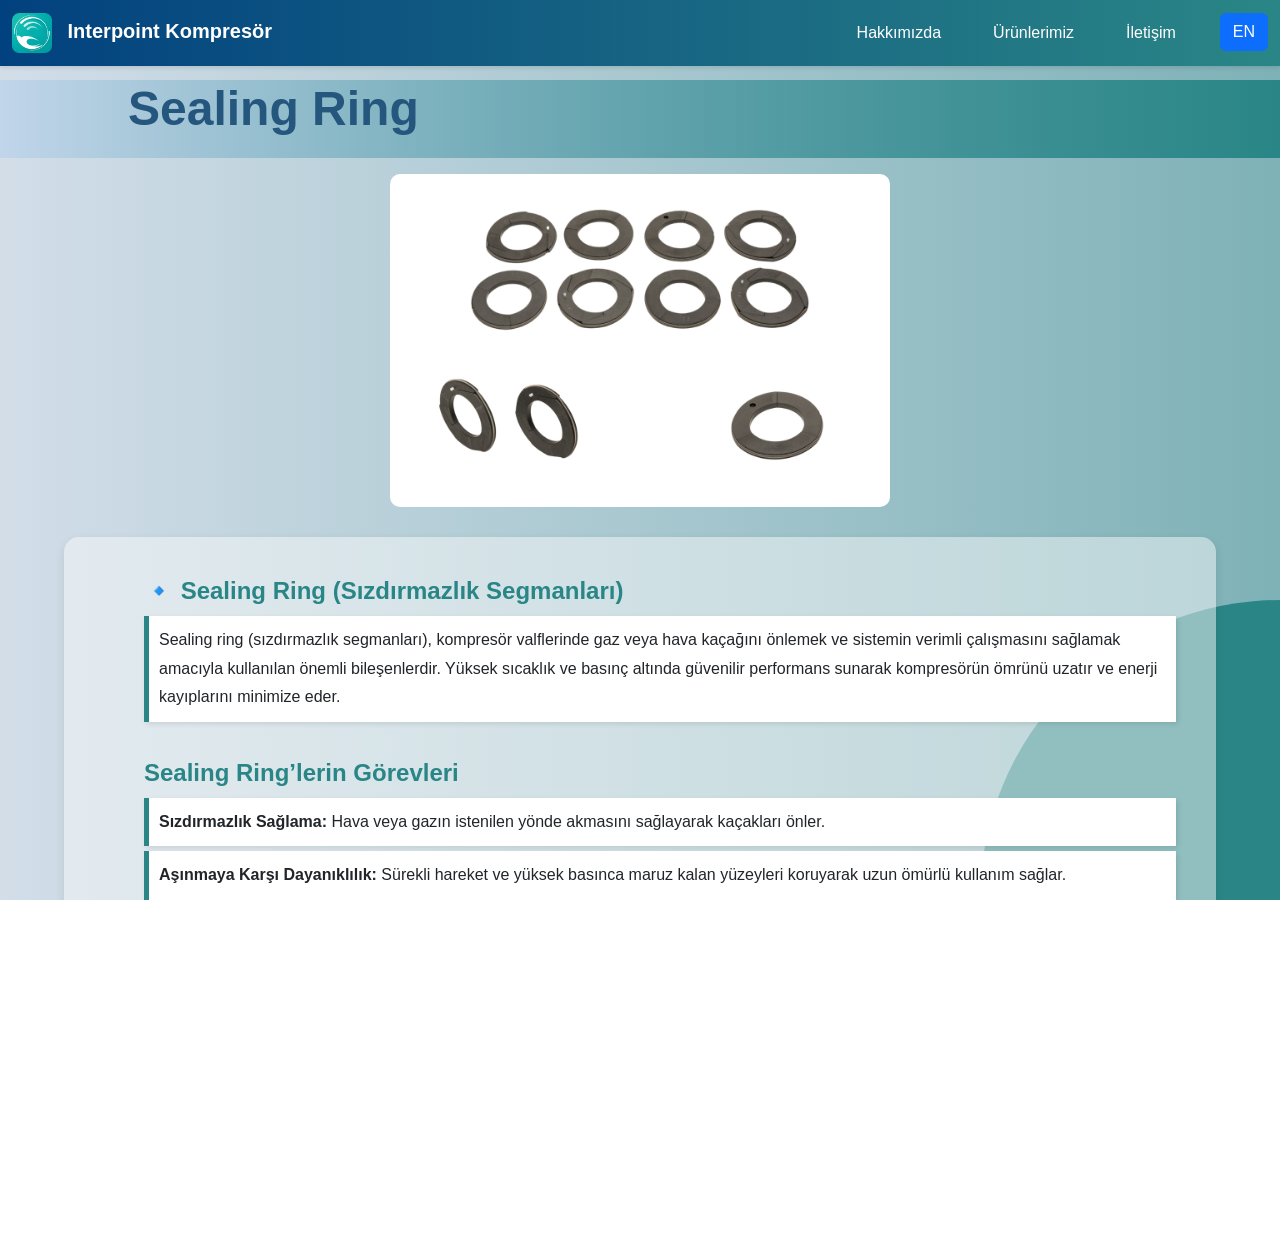
<file: sealing.html>
<!DOCTYPE html>
<html lang="tr">
<head>
    <meta charset="UTF-8">
    <meta name="viewport" content="width=device-width, initial-scale=1.0">
    <title>Sealing Ring</title>
    <link rel="icon" type="image/png" href="./images/Interpoint Compressor Logo.png">
    <link href="https://cdn.jsdelivr.net/npm/bootstrap@5.3.0/dist/css/bootstrap.min.css" rel="stylesheet">
    <link href="https://cdn.jsdelivr.net/npm/bootstrap-icons@1.10.3/font/bootstrap-icons.css" rel="stylesheet">
    <link rel="stylesheet" href="./style.css">
    <style>
        #loading-screen {
            position: fixed;
            top: 0;
            left: 0;
            width: 100%;
            height: 100%;
            
            z-index: 2000; /* Loading ekranını en üste yerleştir */
            display: flex;
            justify-content: center;
            align-items: center;
        }
    </style>
</head>
<body style="overflow-y: auto !important; height: 100vh; 
margin: 0; 
background: linear-gradient(to right, #02417f2d, #2a8686); 
background-size: 200% 100%; 
animation: bgMove 20s linear infinite alternate;">
    
<!-- Loading Screen -->
<div id="loading-screen">
    <div class="loading-spinner"></div>
</div>


<!-- Navbar -->
<nav class="navbar navbar-expand-lg navbar-light bg-light fixed-top">
    <div class="container-fluid">
        <!-- Logo -->
        <a class="navbar-brand active" href="/index.html">
            <img src="./images/Interpoint Compressor Logo.png" alt="Interpoint Logo" class="navbar-logo">
            <span style="color: white;" class="active">Interpoint Kompresör</span>
        </a>
        <!-- Hamburger Menü Butonu (Sadece 768px ve altı) -->
        <button class="navbar-toggler" type="button" data-bs-toggle="collapse" 
            data-bs-target="#navbarNav" aria-controls="navbarNav" 
            aria-expanded="false" aria-label="Toggle navigation">
            <span class="navbar-toggler-icon"></span>
        </button>

        <!-- Navbar Menü Öğeleri -->
        <div class="collapse navbar-collapse" id="navbarNav">
            <ul class="navbar-nav ms-auto" style="display: flex; flex-direction: row-reverse;">
                <li class="nav-item" style="margin-left: 4vh;">
                    <a class="nav-link" aria-current="page" href="/hakkimizda.html">Hakkımızda</a>
                </li>
                <li class="nav-item" style="margin-left: 4vh;">
                    <a class="nav-link" href="/ürünlerimiz.html">Ürünlerimiz</a>
                </li>
                
                <li class="nav-item" style="margin-left: 4vh;">
                    <a class="nav-link" href="/iletisim.html">İletişim</a>
                </li>
                <li class="nav-item" style="margin-left: 4vh;">
                    <button id="lang-toggle" class="btn btn-primary">EN</button>
                </li>
            </ul>
        </div>
    </div>
</nav>



    <!-- Sayfa Başlığı -->
    <header class="page-header">
        <h1 class="baslik">Sealing Ring</h1>
    </header>


  
    
    <div class="carousel-container2" id="suctionImageContainer">
        <img id="suctionValveImage" src="./images/5.png" alt="Suction Valve">
    </div>
<!-- İçerik Alanı -->
<section class="valve-container">
    
    <!-- Suction Valve İçeriği -->
    <div class="valve-content" id="suctionValveContent">
       

        <div class="valve-info" id="suctionValveInfo">
            <h2>🔹 Sealing Ring (Sızdırmazlık Segmanları)</h2>
            <ul>
                <li id="cevir1">
                    Sealing ring (sızdırmazlık segmanları), kompresör valflerinde gaz veya hava kaçağını önlemek ve sistemin verimli çalışmasını sağlamak amacıyla kullanılan önemli bileşenlerdir. Yüksek sıcaklık ve basınç altında güvenilir performans sunarak kompresörün ömrünü uzatır ve enerji kayıplarını minimize eder.
                </li>
                <br>
                <h2> Sealing Ring’lerin Görevleri</h2>
                <ul>
                    <li id="cevir2"> <strong>Sızdırmazlık Sağlama:</strong> Hava veya gazın istenilen yönde akmasını sağlayarak kaçakları önler.</li>
                    <li id="cevir3"> <strong>Aşınmaya Karşı Dayanıklılık:</strong> Sürekli hareket ve yüksek basınca maruz kalan yüzeyleri koruyarak uzun ömürlü kullanım sağlar.</li>
                    <li id="cevir4"> <strong>Enerji Verimliliği:</strong> Kaçakları önleyerek kompresörün daha düşük enerji tüketimiyle çalışmasına yardımcı olur.</li>
                    <li id="cevir5"> <strong>Titreşim ve Gürültü Azaltma:</strong> Kompresörün daha stabil ve sessiz çalışmasına katkıda bulunur.</li>
                </ul>
                <br>
                <li id="cevir6">
                    Yüksek kaliteli malzemelerden üretilen sızdırmazlık segmanlarımız, ağır çalışma koşullarına dayanıklı olup enerji tasarrufu ve operasyonel güvenlik açısından büyük önem taşır. <b> Kompresörün verimli ve uzun ömürlü çalışması için segmanlar periyodik bakımlarda değiştirilmelidir.</b>
                </li>
            </ul>
        </div>
    </div>

 
</section>

<div class="circle-quarter2"></div>

<script>

document.addEventListener("DOMContentLoaded", function () {
    const suctionValveContent = document.getElementById("suctionValveContent");
    const deliveryValveContent = document.getElementById("deliveryValveContent");

    const suctionValveBtn = document.getElementById("suctionValveBtn");
    const deliveryValveBtn = document.getElementById("deliveryValveBtn");

    // Sayfa açıldığında emme valfi içeriğini göster
    suctionValveContent.style.display = "block";
    deliveryValveContent.style.display = "none";

    // Emme Valfi butonuna tıklanınca
    suctionValveBtn.addEventListener("click", function () {
        suctionValveContent.style.display = "block";
        deliveryValveContent.style.display = "none";

        // Buton stillerini güncelle
        suctionValveBtn.classList.add("active");
        deliveryValveBtn.classList.remove("active");
    });

    // Basma Valfi butonuna tıklanınca
    deliveryValveBtn.addEventListener("click", function () {
        suctionValveContent.style.display = "none";
        deliveryValveContent.style.display = "block";

        // Buton stillerini güncelle
        suctionValveBtn.classList.remove("active");
        deliveryValveBtn.classList.add("active");
    });
});



</script>
<!-- Sayfa Yükleme Efekti -->
<script>
    document.addEventListener("DOMContentLoaded", function () {
        const loadingScreen = document.getElementById("loading-screen");
    
        // Sayfa ilk açıldığında loading spinner'ı gizle
        setTimeout(() => {
            loadingScreen.classList.remove("show");
        }, 500);
    
        // Tüm linkleri dinle
        document.querySelectorAll("a").forEach(link => {
            link.addEventListener("click", function (event) {
                const href = this.getAttribute("href");
    
                // Eğer href değeri boşsa veya sayfa içi bağlantıysa, işlemi durdur
                if (!href || href.startsWith("#") || href.startsWith("javascript")) return;
    
                // Telefon ve e-posta bağlantılarında yükleme ekranını tetikleme
                if (href.startsWith("tel:") || href.startsWith("mailto:")) return;
    
                // Normal linkler için loading-screen göster ve yönlendir
                event.preventDefault();
                loadingScreen.classList.add("show");
    
                setTimeout(() => {
                    window.location.assign(href);
                }, 800);
            });
        });
    
        // 🔹 GERİ TUŞU İLE GELİNİRSE LOADING SPINNER'I GİZLE
        window.addEventListener("pageshow", function (event) {
            if (event.persisted) { 
                loadingScreen.classList.remove("show");
            }
        });
    });
    </script>
    
<script src="https://cdn.jsdelivr.net/npm/@popperjs/core@2.11.6/dist/umd/popper.min.js"></script>
    <script src="https://cdn.jsdelivr.net/npm/bootstrap@5.3.0/dist/js/bootstrap.min.js"></script>


    <script>
        document.addEventListener("DOMContentLoaded", function () {
            const langToggle = document.getElementById("lang-toggle");
            const loadingScreen = document.getElementById("loading-screen");
            const navbarCollapse = document.querySelector(".navbar-collapse");
    
            // Çeviri verileri
            const elementsToTranslate = {
                "İletişim": "Contact",
                "Ürünlerimiz": "Our Products",
                "Hakkımızda": "About Us",
                "Interpoint Kompresör": "Interpoint Compressor",
                "Sealing Ring": "Sealing Ring",
                "🔹 Sealing Ring (Sızdırmazlık Segmanları)": "🔹 Sealing Ring",
                "Sealing Ring’lerin Görevleri": "Tasks of Sealing Rings",
                "Sealing ring (sızdırmazlık segmanları), kompresör valflerinde gaz veya hava kaçağını önlemek ve sistemin verimli çalışmasını sağlamak amacıyla kullanılan önemli bileşenlerdir. Yüksek sıcaklık ve basınç altında güvenilir performans sunarak kompresörün ömrünü uzatır ve enerji kayıplarını minimize eder.": 
                "Sealing rings are important components used in compressor valves to prevent gas or air leakage and ensure efficient system operation. They provide reliable performance under high temperature and pressure, extending the life of the compressor and minimizing energy losses.",
                "Sızdırmazlık Sağlama:": "Sealing Function:",
                "Hava veya gazın istenilen yönde akmasını sağlayarak kaçakları önler.": "Prevents leakage by ensuring air or gas flows in the desired direction.",
                "Aşınmaya Karşı Dayanıklılık:": "Wear Resistance:",
                "Sürekli hareket ve yüksek basınca maruz kalan yüzeyleri koruyarak uzun ömürlü kullanım sağlar.": "Ensures long-term use by protecting surfaces exposed to continuous movement and high pressure.",
                "Enerji Verimliliği:": "Energy Efficiency:",
                "Kaçakları önleyerek kompresörün daha düşük enerji tüketimiyle çalışmasına yardımcı olur.": "Helps the compressor operate with lower energy consumption by preventing leaks.",
                "Titreşim ve Gürültü Azaltma:": "Vibration and Noise Reduction:",
                "Kompresörün daha stabil ve sessiz çalışmasına katkıda bulunur.": "Contributes to more stable and quieter operation of the compressor."
            };
    
            const translations = {
                tr: {
                    "cevir1": "Sealing ring (sızdırmazlık segmanları), kompresör valflerinde gaz veya hava kaçağını önlemek ve sistemin verimli çalışmasını sağlamak amacıyla kullanılan önemli bileşenlerdir. Yüksek sıcaklık ve basınç altında güvenilir performans sunarak kompresörün ömrünü uzatır ve enerji kayıplarını minimize eder.",
                    "cevir2": "<strong>Sızdırmazlık Sağlama:</strong> Hava veya gazın istenilen yönde akmasını sağlayarak kaçakları önler.",
                    "cevir3": "<strong>Aşınmaya Karşı Dayanıklılık:</strong> Sürekli hareket ve yüksek basınca maruz kalan yüzeyleri koruyarak uzun ömürlü kullanım sağlar.",
                    "cevir4": "<strong>Enerji Verimliliği:</strong> Kaçakları önleyerek kompresörün daha düşük enerji tüketimiyle çalışmasına yardımcı olur.",
                    "cevir5": "<strong>Titreşim ve Gürültü Azaltma:</strong> Kompresörün daha stabil ve sessiz çalışmasına katkıda bulunur.",
                    "cevir6": "Yüksek kaliteli malzemelerden üretilen sızdırmazlık segmanlarımız, ağır çalışma koşullarına dayanıklı olup enerji tasarrufu ve operasyonel güvenlik açısından büyük önem taşır. <b> Kompresörün verimli ve uzun ömürlü çalışması için segmanlar periyodik bakımlarda değiştirilmelidir.</b>"
                },
                en: {
                    "cevir1": "Sealing rings are important components used in compressor valves to prevent gas or air leakage and ensure efficient system operation. They provide reliable performance under high temperature and pressure, extending the life of the compressor and minimizing energy losses.",
                    "cevir2": "<strong>Sealing Function:</strong> Prevents leakage by ensuring air or gas flows in the desired direction.",
                    "cevir3": "<strong>Wear Resistance:</strong> Ensures long-term use by protecting surfaces exposed to continuous movement and high pressure.",
                    "cevir4": "<strong>Energy Efficiency:</strong> Helps the compressor operate with lower energy consumption by preventing leaks.",
                    "cevir5": "<strong>Vibration and Noise Reduction:</strong> Contributes to more stable and quieter operation of the compressor.",
                    "cevir6": "Our high-quality sealing rings are resistant to harsh operating conditions and play a crucial role in energy efficiency and operational safety. <b> To ensure efficient and long-lasting compressor operation, rings should be replaced during periodic maintenance.</b>"
                }
            };
    
            function isLocalStorageAvailable() {
                try {
                    localStorage.setItem("test", "test");
                    localStorage.removeItem("test");
                    return true;
                } catch (e) {
                    return false;
                }
            }
    
            function getLang() {
                if (isLocalStorageAvailable()) {
                    return localStorage.getItem("selectedLang") || "tr";
                } else {
                    return document.cookie.replace(/(?:(?:^|.*;\s*)selectedLang\s*=\s*([^;]*).*$)|^.*$/, "$1") || "tr";
                }
            }
    
            function setLang(lang) {
                if (isLocalStorageAvailable()) {
                    localStorage.setItem("selectedLang", lang);
                } else {
                    document.cookie = `selectedLang=${lang}; path=/; max-age=31536000`;
                }
            }
    
            let currentLang = getLang();
            updateLanguage(currentLang);
    
            langToggle.addEventListener("click", function () {
                loadingScreen.classList.add("show"); // Loading ekranını göster
                
                setTimeout(() => {
                    currentLang = currentLang === "tr" ? "en" : "tr";
                    setLang(currentLang);
                    updateLanguage(currentLang);
    
                    if (navbarCollapse.classList.contains("show")) {
                        navbarCollapse.classList.remove("show");
                    }
    
                    setTimeout(() => {
                        loadingScreen.classList.remove("show"); // Loading ekranını gizle
                    }, 300);
                }, 300);
            });
    
            function updateLanguage(lang) {
                langToggle.textContent = lang === "tr" ? "EN" : "TR";
    
                // Genel metin çevirisi
                document.querySelectorAll(".nav-link, .navbar-brand span, .baslik, h2, #cevir1, #cevir2").forEach(el => {
                    let text = el.textContent.trim();
                    if (lang === "en" && elementsToTranslate[text]) {
                        el.textContent = elementsToTranslate[text];
                    } else if (lang === "tr") {
                        let trText = Object.keys(elementsToTranslate).find(key => elementsToTranslate[key] === text);
                        if (trText) el.textContent = trText;
                    }
                });
    
                // cevir1, cevir2, cevir3, cevir4, cevir5, cevir6 güncellenmesi
                const translateElements = document.querySelectorAll("#cevir1, #cevir2, #cevir3, #cevir4, #cevir5, #cevir6");
                translateElements.forEach((el) => {
                    let id = el.getAttribute("id");
                    if (translations[lang][id]) {
                        el.innerHTML = translations[lang][id];
                    }
                });
            }
        });
    </script>

</body>
</html>
</file>
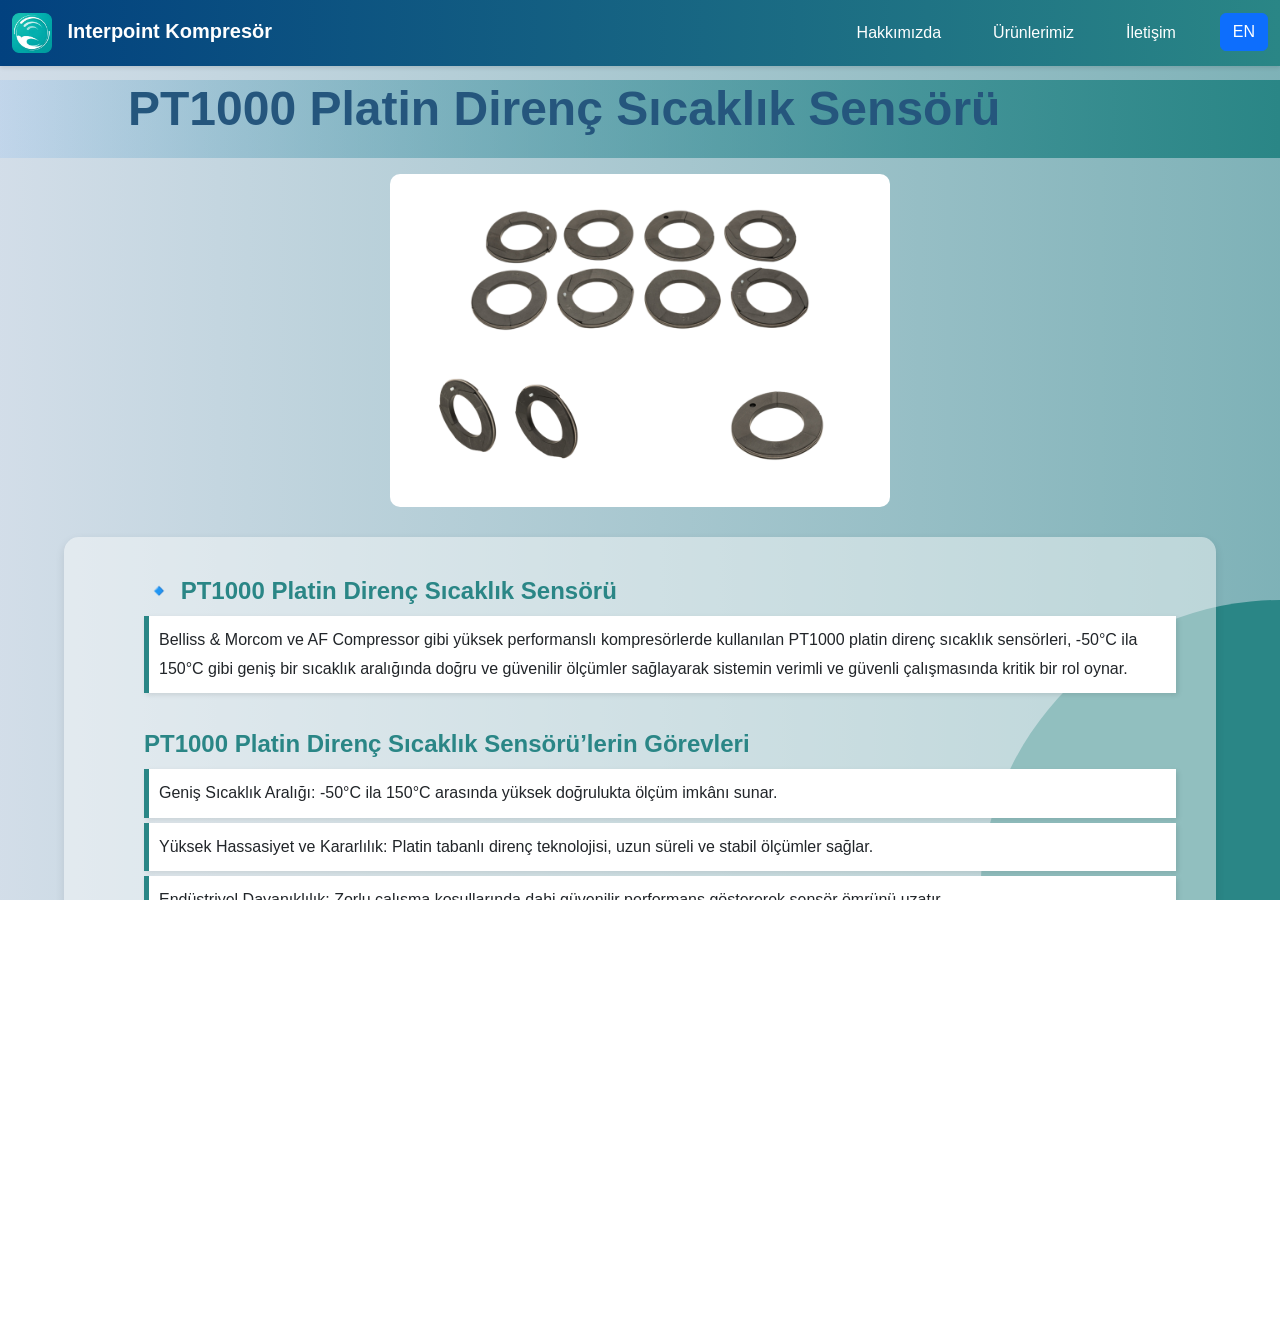
<file: sicaklikSensor.html>
<!DOCTYPE html>
<html lang="tr">
<head>
    <meta charset="UTF-8">
    <meta name="viewport" content="width=device-width, initial-scale=1.0">
    <title>PT1000 Platin Direnç Sıcaklık Sensörü</title>
    <link rel="icon" type="image/png" href="./images/Interpoint Compressor Logo.png">
    <link href="https://cdn.jsdelivr.net/npm/bootstrap@5.3.0/dist/css/bootstrap.min.css" rel="stylesheet">
    <link href="https://cdn.jsdelivr.net/npm/bootstrap-icons@1.10.3/font/bootstrap-icons.css" rel="stylesheet">
    <link rel="stylesheet" href="./style.css">
    <style>
        #loading-screen {
            position: fixed;
            top: 0;
            left: 0;
            width: 100%;
            height: 100%;
            
            z-index: 2000; /* Loading ekranını en üste yerleştir */
            display: flex;
            justify-content: center;
            align-items: center;
        }
    </style>
</head>
<body style="overflow-y: auto !important; height: 100vh; 
margin: 0; 
background: linear-gradient(to right, #02417f2d, #2a8686); 
background-size: 200% 100%; 
animation: bgMove 20s linear infinite alternate;">
    
<!-- Loading Screen -->
<div id="loading-screen">
    <div class="loading-spinner"></div>
</div>


<!-- Navbar -->
<nav class="navbar navbar-expand-lg navbar-light bg-light fixed-top">
    <div class="container-fluid">
        <!-- Logo -->
        <a class="navbar-brand active" href="/index.html">
            <img src="./images/Interpoint Compressor Logo.png" alt="Interpoint Logo" class="navbar-logo">
            <span style="color: white;" class="active">Interpoint Kompresör</span>
        </a>
        <!-- Hamburger Menü Butonu (Sadece 768px ve altı) -->
        <button class="navbar-toggler" type="button" data-bs-toggle="collapse" 
            data-bs-target="#navbarNav" aria-controls="navbarNav" 
            aria-expanded="false" aria-label="Toggle navigation">
            <span class="navbar-toggler-icon"></span>
        </button>

        <!-- Navbar Menü Öğeleri -->
        <div class="collapse navbar-collapse" id="navbarNav">
            <ul class="navbar-nav ms-auto" style="display: flex; flex-direction: row-reverse;">
                <li class="nav-item" style="margin-left: 4vh;">
                    <a class="nav-link" aria-current="page" href="/hakkimizda.html">Hakkımızda</a>
                </li>
                <li class="nav-item" style="margin-left: 4vh;">
                    <a class="nav-link" href="/ürünlerimiz.html">Ürünlerimiz</a>
                </li>
                
                <li class="nav-item" style="margin-left: 4vh;">
                    <a class="nav-link" href="/iletisim.html">İletişim</a>
                </li>
                <li class="nav-item" style="margin-left: 4vh;">
                    <button id="lang-toggle" class="btn btn-primary">EN</button>
                </li>
            </ul>
        </div>
    </div>
</nav>



    <!-- Sayfa Başlığı -->
    <header class="page-header">
        <h1 class="baslik">PT1000 Platin Direnç Sıcaklık Sensörü</h1>
    </header>


  
    
    <div class="carousel-container2" id="suctionImageContainer">
        <img id="suctionValveImage" src="./images/5.png" alt="Suction Valve">
    </div>
<!-- İçerik Alanı -->
<section class="valve-container">
    
    <!-- Suction Valve İçeriği -->
    <div class="valve-content" id="suctionValveContent">
       

        <div class="valve-info" id="suctionValveInfo">
            <h2>🔹 PT1000 Platin Direnç Sıcaklık Sensörü</h2>
            <ul>
                <li id="cevir1">
                    Belliss & Morcom ve AF Compressor gibi yüksek performanslı kompresörlerde kullanılan PT1000 platin direnç sıcaklık sensörleri, -50°C ila 150°C gibi geniş bir sıcaklık aralığında doğru ve güvenilir ölçümler sağlayarak sistemin verimli ve güvenli çalışmasında kritik bir rol oynar.
                </li>
                <br>
                <h2> PT1000 Platin Direnç Sıcaklık Sensörü’lerin Görevleri</h2>
                <ul>
                    <li id="cevir2"> Geniş Sıcaklık Aralığı: -50°C ila 150°C arasında yüksek doğrulukta ölçüm imkânı sunar.</li>
                    <li id="cevir3"> Yüksek Hassasiyet ve Kararlılık: Platin tabanlı direnç teknolojisi, uzun süreli ve stabil ölçümler sağlar.</li>
                    <li id="cevir4"> Endüstriyel Dayanıklılık: Zorlu çalışma koşullarında dahi güvenilir performans göstererek sensör ömrünü uzatır.</li>
                    <li id="cevir5"> Enerji Verimliliği: Sistemin sıcaklık dalgalanmalarını hızlıca algılayarak aşırı ısınma veya soğuma gibi durumları önler, böylece enerji tüketimini optimize eder.</li>
                    <li id="cevir7"> Kolay Montaj ve Bakım: Kompakt tasarımı sayesinde sistemlere kolaylıkla entegre edilir ve periyodik kontrollerle uzun ömürlü kullanım desteklenir.</li>
                </ul>
                <br>
                <li id="cevir6">
                    Kullandığımız Avrupa standartlarındaki PT1000 sensörler, kompresörlerin uzun ömürlü ve verimli çalışmasını destekleyen temel bileşenler olup enerji tasarrufu ve operasyonel güvenlik açısından büyük önem taşır. Kompresörün verimli ve tasarruflu çalışması için düzenli bakımlarının yapılması kritik rol oynar.</b>
                </li>
            </ul>
        </div>
    </div>

 
</section>

<div class="circle-quarter2"></div>

<script>

document.addEventListener("DOMContentLoaded", function () {
    const suctionValveContent = document.getElementById("suctionValveContent");
    const deliveryValveContent = document.getElementById("deliveryValveContent");

    const suctionValveBtn = document.getElementById("suctionValveBtn");
    const deliveryValveBtn = document.getElementById("deliveryValveBtn");

    // Sayfa açıldığında emme valfi içeriğini göster
    suctionValveContent.style.display = "block";
    deliveryValveContent.style.display = "none";

    // Emme Valfi butonuna tıklanınca
    suctionValveBtn.addEventListener("click", function () {
        suctionValveContent.style.display = "block";
        deliveryValveContent.style.display = "none";

        // Buton stillerini güncelle
        suctionValveBtn.classList.add("active");
        deliveryValveBtn.classList.remove("active");
    });

    // Basma Valfi butonuna tıklanınca
    deliveryValveBtn.addEventListener("click", function () {
        suctionValveContent.style.display = "none";
        deliveryValveContent.style.display = "block";

        // Buton stillerini güncelle
        suctionValveBtn.classList.remove("active");
        deliveryValveBtn.classList.add("active");
    });
});



</script>
<!-- Sayfa Yükleme Efekti -->
<script>
    document.addEventListener("DOMContentLoaded", function () {
        const loadingScreen = document.getElementById("loading-screen");
    
        // Sayfa ilk açıldığında loading spinner'ı gizle
        setTimeout(() => {
            loadingScreen.classList.remove("show");
        }, 500);
    
        // Tüm linkleri dinle
        document.querySelectorAll("a").forEach(link => {
            link.addEventListener("click", function (event) {
                const href = this.getAttribute("href");
    
                // Eğer href değeri boşsa veya sayfa içi bağlantıysa, işlemi durdur
                if (!href || href.startsWith("#") || href.startsWith("javascript")) return;
    
                // Telefon ve e-posta bağlantılarında yükleme ekranını tetikleme
                if (href.startsWith("tel:") || href.startsWith("mailto:")) return;
    
                // Normal linkler için loading-screen göster ve yönlendir
                event.preventDefault();
                loadingScreen.classList.add("show");
    
                setTimeout(() => {
                    window.location.assign(href);
                }, 800);
            });
        });
    
        // 🔹 GERİ TUŞU İLE GELİNİRSE LOADING SPINNER'I GİZLE
        window.addEventListener("pageshow", function (event) {
            if (event.persisted) { 
                loadingScreen.classList.remove("show");
            }
        });
    });
    </script>
    
<script src="https://cdn.jsdelivr.net/npm/@popperjs/core@2.11.6/dist/umd/popper.min.js"></script>
    <script src="https://cdn.jsdelivr.net/npm/bootstrap@5.3.0/dist/js/bootstrap.min.js"></script>


    <script>
        document.addEventListener("DOMContentLoaded", function () {
            const langToggle = document.getElementById("lang-toggle");
            const loadingScreen = document.getElementById("loading-screen");
            const navbarCollapse = document.querySelector(".navbar-collapse");
    
            // Çeviri verileri
            const elementsToTranslate = {
                "İletişim": "Contact",
                "Ürünlerimiz": "Our Products",
                "Hakkımızda": "About Us",
                "Interpoint Kompresör": "Interpoint Compressor",
                "PT1000 Platin Direnç Sıcaklık Sensörü": "PT1000 Platinum Resistance Temperature Sensor",
                "🔹 PT1000 Platin Direnç Sıcaklık Sensörü": "🔹 PT1000 Platinum Resistance Temperature Sensor",
                "PT1000 Platin Direnç Sıcaklık Sensörü’lerin Görevleri": "Tasks of PT1000 Platinum Resistance Temperature Sensors",
                "Belliss & Morcom ve AF Compressor gibi yüksek performanslı kompresörlerde kullanılan PT1000 platin direnç sıcaklık sensörleri, -50°C ila 150°C gibi geniş bir sıcaklık aralığında doğru ve güvenilir ölçümler sağlayarak sistemin verimli ve güvenli çalışmasında kritik bir rol oynar.": 
                "PT1000 platinum resistance temperature sensors, used in high-performance compressors such as Belliss & Morcom and AF Compressor, play a critical role in ensuring the efficient and safe operation of the system by providing accurate and reliable measurements over a wide temperature range of -50°C to 150°C.",
                "Geniş Sıcaklık Aralığı: -50°C ila 150°C arasında yüksek doğrulukta ölçüm imkânı sunar.": 
                "Wide Temperature Range: Provides high-accuracy measurements between -50°C and 150°C.",
                "Yüksek Hassasiyet ve Kararlılık: Platin tabanlı direnç teknolojisi, uzun süreli ve stabil ölçümler sağlar.": 
                "High Precision and Stability: Platinum-based resistance technology ensures long-term and stable measurements.",
                "Endüstriyel Dayanıklılık: Zorlu çalışma koşullarında dahi güvenilir performans göstererek sensör ömrünü uzatır.": 
                "Industrial Durability: Ensures reliable performance even in harsh working conditions, extending the sensor's lifespan.",
                "Enerji Verimliliği: Sistemin sıcaklık dalgalanmalarını hızlıca algılayarak aşırı ısınma veya soğuma gibi durumları önler, böylece enerji tüketimini optimize eder.": 
                "Energy Efficiency: Quickly detects temperature fluctuations in the system, preventing overheating or overcooling, thus optimizing energy consumption.",
                "Kolay Montaj ve Bakım: Kompakt tasarımı sayesinde sistemlere kolaylıkla entegre edilir ve periyodik kontrollerle uzun ömürlü kullanım desteklenir.": 
                "Easy Installation and Maintenance: Thanks to its compact design, it can be easily integrated into systems, and periodic checks support long-term use.",
                "Kullandığımız Avrupa standartlarındaki PT1000 sensörler, kompresörlerin uzun ömürlü ve verimli çalışmasını destekleyen temel bileşenler olup enerji tasarrufu ve operasyonel güvenlik açısından büyük önem taşır. Kompresörün verimli ve tasarruflu çalışması için düzenli bakımlarının yapılması kritik rol oynar.": 
                "Our European standard PT1000 sensors are fundamental components that support the long-lasting and efficient operation of compressors, playing a crucial role in energy savings and operational safety. Regular maintenance is critical for ensuring the efficient and economical operation of the compressor."
            };
    
            const translations = {
                tr: {
                    "cevir1": "Belliss & Morcom ve AF Compressor gibi yüksek performanslı kompresörlerde kullanılan PT1000 platin direnç sıcaklık sensörleri, -50°C ila 150°C gibi geniş bir sıcaklık aralığında doğru ve güvenilir ölçümler sağlayarak sistemin verimli ve güvenli çalışmasında kritik bir rol oynar.",
                    "cevir2": "Geniş Sıcaklık Aralığı: -50°C ila 150°C arasında yüksek doğrulukta ölçüm imkânı sunar.",
                    "cevir3": "Yüksek Hassasiyet ve Kararlılık: Platin tabanlı direnç teknolojisi, uzun süreli ve stabil ölçümler sağlar.",
                    "cevir4": "Endüstriyel Dayanıklılık: Zorlu çalışma koşullarında dahi güvenilir performans göstererek sensör ömrünü uzatır.",
                    "cevir5": "Enerji Verimliliği: Sistemin sıcaklık dalgalanmalarını hızlıca algılayarak aşırı ısınma veya soğuma gibi durumları önler, böylece enerji tüketimini optimize eder.",
                    "cevir7": "Kolay Montaj ve Bakım: Kompakt tasarımı sayesinde sistemlere kolaylıkla entegre edilir ve periyodik kontrollerle uzun ömürlü kullanım desteklenir.",
                    "cevir6": "Kullandığımız Avrupa standartlarındaki PT1000 sensörler, kompresörlerin uzun ömürlü ve verimli çalışmasını destekleyen temel bileşenler olup enerji tasarrufu ve operasyonel güvenlik açısından büyük önem taşır. Kompresörün verimli ve tasarruflu çalışması için düzenli bakımlarının yapılması kritik rol oynar."
                },
                en: {
                    "cevir1": "PT1000 platinum resistance temperature sensors, used in high-performance compressors such as Belliss & Morcom and AF Compressor, play a critical role in ensuring the efficient and safe operation of the system by providing accurate and reliable measurements over a wide temperature range of -50°C to 150°C.",
                    "cevir2": "Wide Temperature Range: Provides high-accuracy measurements between -50°C and 150°C.",
                    "cevir3": "High Precision and Stability: Platinum-based resistance technology ensures long-term and stable measurements.",
                    "cevir4": "Industrial Durability: Ensures reliable performance even in harsh working conditions, extending the sensor's lifespan.",
                    "cevir5": "Energy Efficiency: Quickly detects temperature fluctuations in the system, preventing overheating or overcooling, thus optimizing energy consumption.",
                    "cevir7": "Easy Installation and Maintenance: Thanks to its compact design, it can be easily integrated into systems, and periodic checks support long-term use.",
                    "cevir6": "Our European standard PT1000 sensors are fundamental components that support the long-lasting and efficient operation of compressors, playing a crucial role in energy savings and operational safety. Regular maintenance is critical for ensuring the efficient and economical operation of the compressor."
                }
            };
    
            function isLocalStorageAvailable() {
                try {
                    localStorage.setItem("test", "test");
                    localStorage.removeItem("test");
                    return true;
                } catch (e) {
                    return false;
                }
            }
    
            function getLang() {
                if (isLocalStorageAvailable()) {
                    return localStorage.getItem("selectedLang") || "tr";
                } else {
                    return document.cookie.replace(/(?:(?:^|.*;\s*)selectedLang\s*=\s*([^;]*).*$)|^.*$/, "$1") || "tr";
                }
            }
    
            function setLang(lang) {
                if (isLocalStorageAvailable()) {
                    localStorage.setItem("selectedLang", lang);
                } else {
                    document.cookie = `selectedLang=${lang}; path=/; max-age=31536000`;
                }
            }
    
            let currentLang = getLang();
            updateLanguage(currentLang);
    
            langToggle.addEventListener("click", function () {
                loadingScreen.classList.add("show"); // Loading ekranını göster
                
                setTimeout(() => {
                    currentLang = currentLang === "tr" ? "en" : "tr";
                    setLang(currentLang);
                    updateLanguage(currentLang);
    
                    if (navbarCollapse.classList.contains("show")) {
                        navbarCollapse.classList.remove("show");
                    }
    
                    setTimeout(() => {
                        loadingScreen.classList.remove("show"); // Loading ekranını gizle
                    }, 300);
                }, 300);
            });
    
            function updateLanguage(lang) {
                langToggle.textContent = lang === "tr" ? "EN" : "TR";
    
                // Navbar metinlerini çevir (href ve class özelliklerini koru)
                document.querySelectorAll(".nav-link, .navbar-brand span").forEach(el => {
                    let text = el.textContent.trim();
                    if (lang === "en" && elementsToTranslate[text]) {
                        el.textContent = elementsToTranslate[text]; // Sadece metni güncelle
                    } else if (lang === "tr") {
                        let trText = Object.keys(elementsToTranslate).find(key => elementsToTranslate[key] === text);
                        if (trText) el.textContent = trText; // Sadece metni güncelle
                    }
                });
    
                // Diğer genel metin çevirisi
                document.querySelectorAll(".baslik, h2, li").forEach(el => {
                    let text = el.textContent.trim();
                    if (lang === "en" && elementsToTranslate[text]) {
                        el.textContent = elementsToTranslate[text];
                    } else if (lang === "tr") {
                        let trText = Object.keys(elementsToTranslate).find(key => elementsToTranslate[key] === text);
                        if (trText) el.textContent = trText;
                    }
                });
    
                // translate1, translate2, translate3, translate4, translate5, translate6, translate7 güncellenmesi
                const translateElements = document.querySelectorAll("li, h2, .baslik");
                translateElements.forEach((el) => {
                    let id = el.getAttribute("id");
                    if (id && translations[lang][id]) {
                        el.innerHTML = translations[lang][id];
                    }
                });
            }
        });
    </script>

</body>
</html>
</file>
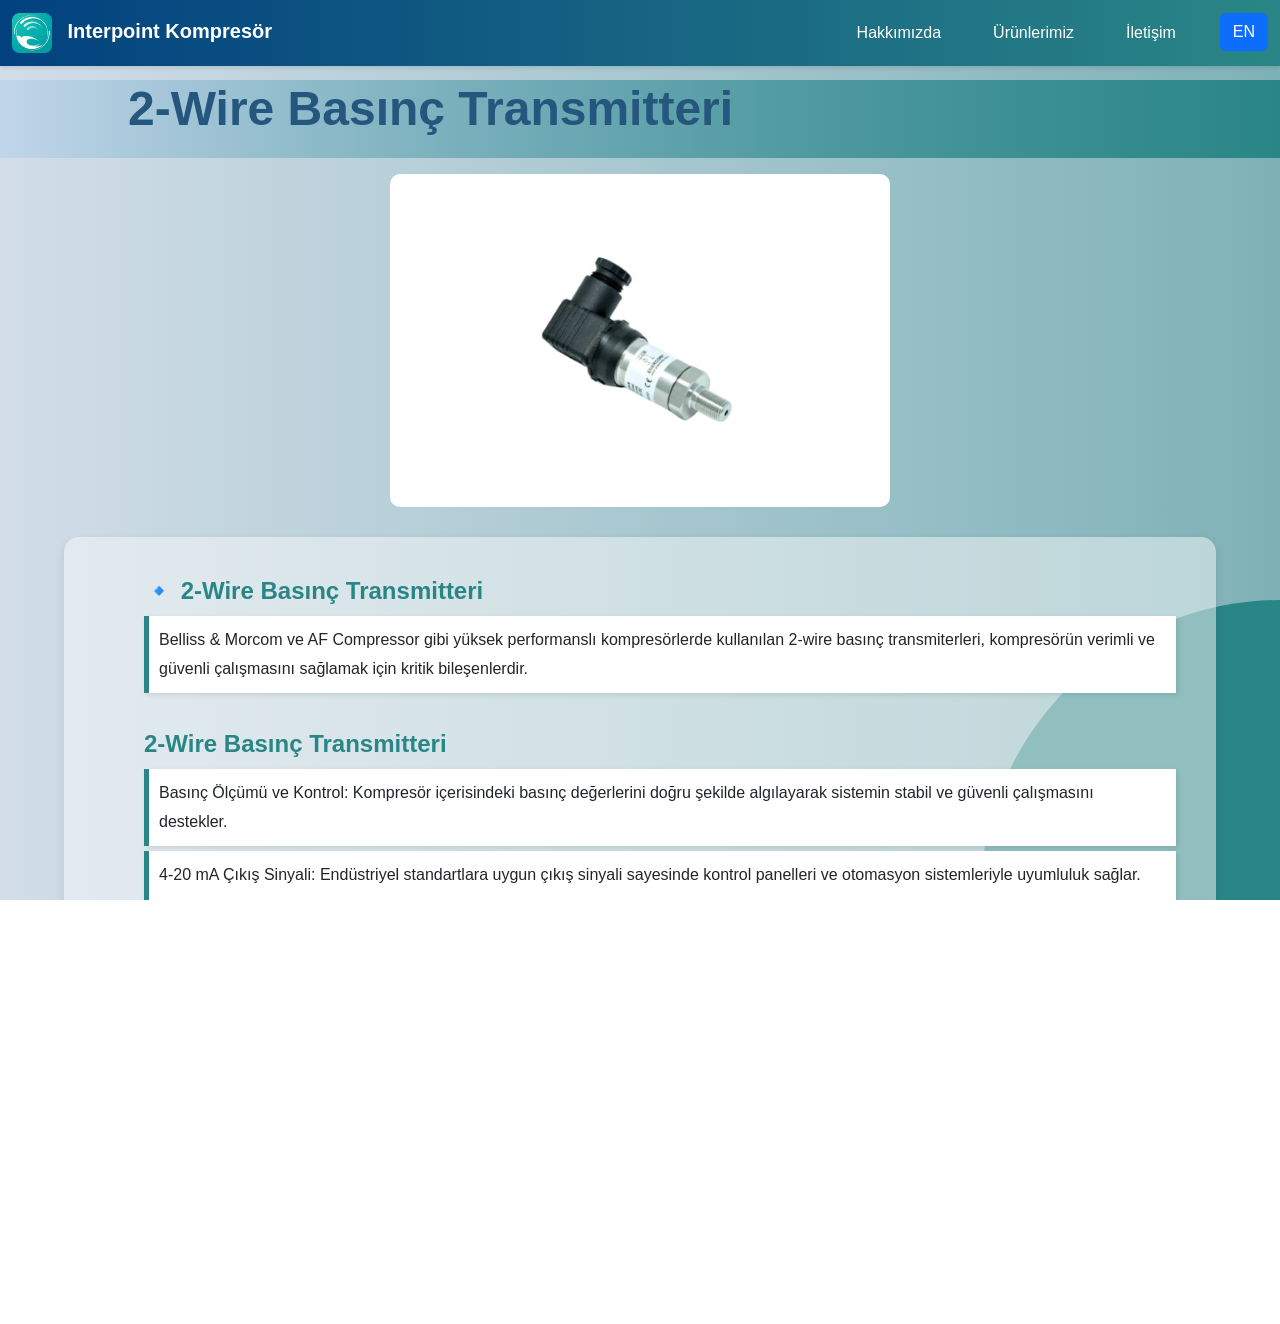
<file: transmitter.html>
<!DOCTYPE html>
<html lang="tr">
<head>
    <meta charset="UTF-8">
    <meta name="viewport" content="width=device-width, initial-scale=1.0">
    <title>2-Wire Basınç Transmitteri</title>
    <link rel="icon" type="image/png" href="./images/Interpoint Compressor Logo.png">
    <link href="https://cdn.jsdelivr.net/npm/bootstrap@5.3.0/dist/css/bootstrap.min.css" rel="stylesheet">
    <link href="https://cdn.jsdelivr.net/npm/bootstrap-icons@1.10.3/font/bootstrap-icons.css" rel="stylesheet">
    <link rel="stylesheet" href="./style.css">
    <style>
        #loading-screen {
            position: fixed;
            top: 0;
            left: 0;
            width: 100%;
            height: 100%;
            
            z-index: 2000; /* Loading ekranını en üste yerleştir */
            display: flex;
            justify-content: center;
            align-items: center;
        }
    </style>
</head>
<body style="overflow-y: auto !important; height: 100vh; 
margin: 0; 
background: linear-gradient(to right, #02417f2d, #2a8686); 
background-size: 200% 100%; 
animation: bgMove 20s linear infinite alternate;">
    
<!-- Loading Screen -->
<div id="loading-screen">
    <div class="loading-spinner"></div>
</div>


<!-- Navbar -->
<nav class="navbar navbar-expand-lg navbar-light bg-light fixed-top">
    <div class="container-fluid">
        <!-- Logo -->
        <a class="navbar-brand active" href="/index.html">
            <img src="./images/Interpoint Compressor Logo.png" alt="Interpoint Logo" class="navbar-logo">
            <span style="color: white;" class="active">Interpoint Kompresör</span>
        </a>
        <!-- Hamburger Menü Butonu (Sadece 768px ve altı) -->
        <button class="navbar-toggler" type="button" data-bs-toggle="collapse" 
            data-bs-target="#navbarNav" aria-controls="navbarNav" 
            aria-expanded="false" aria-label="Toggle navigation">
            <span class="navbar-toggler-icon"></span>
        </button>

        <!-- Navbar Menü Öğeleri -->
        <div class="collapse navbar-collapse" id="navbarNav">
            <ul class="navbar-nav ms-auto" style="display: flex; flex-direction: row-reverse;">
                <li class="nav-item" style="margin-left: 4vh;">
                    <a class="nav-link" aria-current="page" href="/hakkimizda.html">Hakkımızda</a>
                </li>
                <li class="nav-item" style="margin-left: 4vh;">
                    <a class="nav-link" href="/ürünlerimiz.html">Ürünlerimiz</a>
                </li>
                
                <li class="nav-item" style="margin-left: 4vh;">
                    <a class="nav-link" href="/iletisim.html">İletişim</a>
                </li>
                <li class="nav-item" style="margin-left: 4vh;">
                    <button id="lang-toggle" class="btn btn-primary">EN</button>
                </li>
            </ul>
        </div>
    </div>
</nav>



    <!-- Sayfa Başlığı -->
    <header class="page-header">
        <h1 class="baslik">2-Wire Basınç Transmitteri</h1>
    </header>


  
    
    <div class="carousel-container2" id="suctionImageContainer">
        <img id="suctionValveImage" src="./images/9.jpg" alt="Suction Valve">
    </div>
<!-- İçerik Alanı -->
<section class="valve-container">
    
    <!-- Suction Valve İçeriği -->
    <div class="valve-content" id="suctionValveContent">
       

        <div class="valve-info" id="suctionValveInfo">
            <h2>🔹 2-Wire Basınç Transmitteri</h2>
            <ul>
                <li id="cevir1">
                    Belliss & Morcom ve AF Compressor gibi yüksek performanslı kompresörlerde kullanılan 2-wire basınç transmiterleri, kompresörün verimli ve güvenli çalışmasını sağlamak için kritik bileşenlerdir.
                </li>
                <br>
                <h2> 2-Wire Basınç Transmitteri</h2>
                <ul>
                    <li id="cevir2"> Basınç Ölçümü ve Kontrol: Kompresör içerisindeki basınç değerlerini doğru şekilde algılayarak sistemin stabil ve güvenli çalışmasını destekler.</li>
                    <li id="cevir3"> 4-20 mA Çıkış Sinyali: Endüstriyel standartlara uygun çıkış sinyali sayesinde kontrol panelleri ve otomasyon sistemleriyle uyumluluk sağlar.</li>
                    <li id="cevir4"> Dayanıklı Gövde:Paslanmaz çelik veya benzeri malzemelerden üretilen gövdesi, yüksek basınç ve zorlu çalışma koşullarına karşı uzun ömürlü koruma sunar.</li>
                    <li id="cevir5"> Kolay Kurulum: İki telli bağlantı yapısı sayesinde basit ve hızlı montaj imkânı tanır.</li>
                    <li id="cevir7"> Enerji Verimliliği: Basınç dalgalanmalarını anında algılayarak kompresörün gereksiz enerji tüketimini önler ve performansı artırır.</li>
                </ul>
                <br>
                <li id="cevir6">
                    Kullandığımız Avrupa standartlarındaki 2-wire basınç transmiterleri, kompresörlerin uzun ömürlü ve verimli çalışmasını destekleyen temel bileşenler olup enerji tasarrufu ve operasyonel güvenlik açısından büyük önem taşır. Kompresörün verimli ve tasarruflu çalışması için düzenli bakımlarının yapılması ve orijinal yedek parça kullanımı kritik rol oynar.</b>
                </li>
            </ul>
        </div>
    </div>

 
</section>

<div class="circle-quarter2"></div>

<script>

document.addEventListener("DOMContentLoaded", function () {
    const suctionValveContent = document.getElementById("suctionValveContent");
    const deliveryValveContent = document.getElementById("deliveryValveContent");

    const suctionValveBtn = document.getElementById("suctionValveBtn");
    const deliveryValveBtn = document.getElementById("deliveryValveBtn");

    // Sayfa açıldığında emme valfi içeriğini göster
    suctionValveContent.style.display = "block";
    deliveryValveContent.style.display = "none";

    // Emme Valfi butonuna tıklanınca
    suctionValveBtn.addEventListener("click", function () {
        suctionValveContent.style.display = "block";
        deliveryValveContent.style.display = "none";

        // Buton stillerini güncelle
        suctionValveBtn.classList.add("active");
        deliveryValveBtn.classList.remove("active");
    });

    // Basma Valfi butonuna tıklanınca
    deliveryValveBtn.addEventListener("click", function () {
        suctionValveContent.style.display = "none";
        deliveryValveContent.style.display = "block";

        // Buton stillerini güncelle
        suctionValveBtn.classList.remove("active");
        deliveryValveBtn.classList.add("active");
    });
});



</script>
<!-- Sayfa Yükleme Efekti -->
<script>
    document.addEventListener("DOMContentLoaded", function () {
        const loadingScreen = document.getElementById("loading-screen");
    
        // Sayfa ilk açıldığında loading spinner'ı gizle
        setTimeout(() => {
            loadingScreen.classList.remove("show");
        }, 500);
    
        // Tüm linkleri dinle
        document.querySelectorAll("a").forEach(link => {
            link.addEventListener("click", function (event) {
                const href = this.getAttribute("href");
    
                // Eğer href değeri boşsa veya sayfa içi bağlantıysa, işlemi durdur
                if (!href || href.startsWith("#") || href.startsWith("javascript")) return;
    
                // Telefon ve e-posta bağlantılarında yükleme ekranını tetikleme
                if (href.startsWith("tel:") || href.startsWith("mailto:")) return;
    
                // Normal linkler için loading-screen göster ve yönlendir
                event.preventDefault();
                loadingScreen.classList.add("show");
    
                setTimeout(() => {
                    window.location.assign(href);
                }, 800);
            });
        });
    
        // 🔹 GERİ TUŞU İLE GELİNİRSE LOADING SPINNER'I GİZLE
        window.addEventListener("pageshow", function (event) {
            if (event.persisted) { 
                loadingScreen.classList.remove("show");
            }
        });
    });
    </script>
    
<script src="https://cdn.jsdelivr.net/npm/@popperjs/core@2.11.6/dist/umd/popper.min.js"></script>
    <script src="https://cdn.jsdelivr.net/npm/bootstrap@5.3.0/dist/js/bootstrap.min.js"></script>

    <script>
        document.addEventListener("DOMContentLoaded", function () {
            const langToggle = document.getElementById("lang-toggle");
            const loadingScreen = document.getElementById("loading-screen");
            const navbarCollapse = document.querySelector(".navbar-collapse");
    
            // Çeviri verileri
            const elementsToTranslate = {
                "İletişim": "Contact",
                "Ürünlerimiz": "Our Products",
                "Hakkımızda": "About Us",
                "Interpoint Kompresör": "Interpoint Compressor",
                "2-Wire Basınç Transmitteri": "2-Wire Pressure Transmitter",
                "🔹 2-Wire Basınç Transmitteri": "🔹 2-Wire Pressure Transmitter",
                "2-Wire Basınç Transmitteri": "2-Wire Pressure Transmitter",
                "Belliss & Morcom ve AF Compressor gibi yüksek performanslı kompresörlerde kullanılan 2-wire basınç transmiterleri, kompresörün verimli ve güvenli çalışmasını sağlamak için kritik bileşenlerdir.": 
                "2-wire pressure transmitters, used in high-performance compressors such as Belliss & Morcom and AF Compressor, are critical components for ensuring the efficient and safe operation of the compressor.",
                "Basınç Ölçümü ve Kontrol: Kompresör içerisindeki basınç değerlerini doğru şekilde algılayarak sistemin stabil ve güvenli çalışmasını destekler.": 
                "Pressure Measurement and Control: Accurately detects pressure values inside the compressor, supporting stable and safe system operation.",
                "4-20 mA Çıkış Sinyali: Endüstriyel standartlara uygun çıkış sinyali sayesinde kontrol panelleri ve otomasyon sistemleriyle uyumluluk sağlar.": 
                "4-20 mA Output Signal: Ensures compatibility with control panels and automation systems thanks to its industrial-standard output signal.",
                "Dayanıklı Gövde: Paslanmaz çelik veya benzeri malzemelerden üretilen gövdesi, yüksek basınç ve zorlu çalışma koşullarına karşı uzun ömürlü koruma sunar.": 
                "Durable Housing: Made of stainless steel or similar materials, its housing provides long-lasting protection against high pressure and harsh working conditions.",
                "Kolay Kurulum: İki telli bağlantı yapısı sayesinde basit ve hızlı montaj imkânı tanır.": 
                "Easy Installation: Allows simple and quick installation thanks to its two-wire connection structure.",
                "Enerji Verimliliği: Basınç dalgalanmalarını anında algılayarak kompresörün gereksiz enerji tüketimini önler ve performansı artırır.": 
                "Energy Efficiency: Instantly detects pressure fluctuations, preventing unnecessary energy consumption and enhancing compressor performance.",
                "Kullandığımız Avrupa standartlarındaki 2-wire basınç transmiterleri, kompresörlerin uzun ömürlü ve verimli çalışmasını destekleyen temel bileşenler olup enerji tasarrufu ve operasyonel güvenlik açısından büyük önem taşır. Kompresörün verimli ve tasarruflu çalışması için düzenli bakımlarının yapılması ve orijinal yedek parça kullanımı kritik rol oynar.": 
                "Our European standard 2-wire pressure transmitters are fundamental components that support the long-lasting and efficient operation of compressors, playing a crucial role in energy savings and operational safety. Regular maintenance and the use of original spare parts are critical for ensuring the efficient and economical operation of the compressor."
            };
    
            const translations = {
                tr: {
                    "cevir1": "Belliss & Morcom ve AF Compressor gibi yüksek performanslı kompresörlerde kullanılan 2-wire basınç transmiterleri, kompresörün verimli ve güvenli çalışmasını sağlamak için kritik bileşenlerdir.",
                    "cevir2": "Basınç Ölçümü ve Kontrol: Kompresör içerisindeki basınç değerlerini doğru şekilde algılayarak sistemin stabil ve güvenli çalışmasını destekler.",
                    "cevir3": "4-20 mA Çıkış Sinyali: Endüstriyel standartlara uygun çıkış sinyali sayesinde kontrol panelleri ve otomasyon sistemleriyle uyumluluk sağlar.",
                    "cevir4": "Dayanıklı Gövde: Paslanmaz çelik veya benzeri malzemelerden üretilen gövdesi, yüksek basınç ve zorlu çalışma koşullarına karşı uzun ömürlü koruma sunar.",
                    "cevir5": "Kolay Kurulum: İki telli bağlantı yapısı sayesinde basit ve hızlı montaj imkânı tanır.",
                    "cevir7": "Enerji Verimliliği: Basınç dalgalanmalarını anında algılayarak kompresörün gereksiz enerji tüketimini önler ve performansı artırır.",
                    "cevir6": "Kullandığımız Avrupa standartlarındaki 2-wire basınç transmiterleri, kompresörlerin uzun ömürlü ve verimli çalışmasını destekleyen temel bileşenler olup enerji tasarrufu ve operasyonel güvenlik açısından büyük önem taşır. Kompresörün verimli ve tasarruflu çalışması için düzenli bakımlarının yapılması ve orijinal yedek parça kullanımı kritik rol oynar."
                },
                en: {
                    "cevir1": "2-wire pressure transmitters, used in high-performance compressors such as Belliss & Morcom and AF Compressor, are critical components for ensuring the efficient and safe operation of the compressor.",
                    "cevir2": "Pressure Measurement and Control: Accurately detects pressure values inside the compressor, supporting stable and safe system operation.",
                    "cevir3": "4-20 mA Output Signal: Ensures compatibility with control panels and automation systems thanks to its industrial-standard output signal.",
                    "cevir4": "Durable Housing: Made of stainless steel or similar materials, its housing provides long-lasting protection against high pressure and harsh working conditions.",
                    "cevir5": "Easy Installation: Allows simple and quick installation thanks to its two-wire connection structure.",
                    "cevir7": "Energy Efficiency: Instantly detects pressure fluctuations, preventing unnecessary energy consumption and enhancing compressor performance.",
                    "cevir6": "Our European standard 2-wire pressure transmitters are fundamental components that support the long-lasting and efficient operation of compressors, playing a crucial role in energy savings and operational safety. Regular maintenance and the use of original spare parts are critical for ensuring the efficient and economical operation of the compressor."
                }
            };
    
            function isLocalStorageAvailable() {
                try {
                    localStorage.setItem("test", "test");
                    localStorage.removeItem("test");
                    return true;
                } catch (e) {
                    return false;
                }
            }
    
            function getLang() {
                if (isLocalStorageAvailable()) {
                    return localStorage.getItem("selectedLang") || "tr";
                } else {
                    return document.cookie.replace(/(?:(?:^|.*;\s*)selectedLang\s*=\s*([^;]*).*$)|^.*$/, "$1") || "tr";
                }
            }
    
            function setLang(lang) {
                if (isLocalStorageAvailable()) {
                    localStorage.setItem("selectedLang", lang);
                } else {
                    document.cookie = `selectedLang=${lang}; path=/; max-age=31536000`;
                }
            }
    
            let currentLang = getLang();
            updateLanguage(currentLang);
    
            langToggle.addEventListener("click", function () {
                loadingScreen.classList.add("show"); // Loading ekranını göster
                
                setTimeout(() => {
                    currentLang = currentLang === "tr" ? "en" : "tr";
                    setLang(currentLang);
                    updateLanguage(currentLang);
    
                    if (navbarCollapse.classList.contains("show")) {
                        navbarCollapse.classList.remove("show");
                    }
    
                    setTimeout(() => {
                        loadingScreen.classList.remove("show"); // Loading ekranını gizle
                    }, 300);
                }, 300);
            });
    
            function updateLanguage(lang) {
                langToggle.textContent = lang === "tr" ? "EN" : "TR";
    
                // Navbar metinlerini çevir (href ve class özelliklerini koru)
                document.querySelectorAll(".nav-link, .navbar-brand span").forEach(el => {
                    let text = el.textContent.trim();
                    if (lang === "en" && elementsToTranslate[text]) {
                        el.textContent = elementsToTranslate[text]; // Sadece metni güncelle
                    } else if (lang === "tr") {
                        let trText = Object.keys(elementsToTranslate).find(key => elementsToTranslate[key] === text);
                        if (trText) el.textContent = trText; // Sadece metni güncelle
                    }
                });
    
                // Diğer genel metin çevirisi
                document.querySelectorAll(".baslik, h2, li").forEach(el => {
                    let text = el.textContent.trim();
                    if (lang === "en" && elementsToTranslate[text]) {
                        el.textContent = elementsToTranslate[text];
                    } else if (lang === "tr") {
                        let trText = Object.keys(elementsToTranslate).find(key => elementsToTranslate[key] === text);
                        if (trText) el.textContent = trText;
                    }
                });
    
                // translate1, translate2, translate3, translate4, translate5, translate6, translate7 güncellenmesi
                const translateElements = document.querySelectorAll("li, h2, .baslik");
                translateElements.forEach((el) => {
                    let id = el.getAttribute("id");
                    if (id && translations[lang][id]) {
                        el.innerHTML = translations[lang][id];
                    }
                });
            }
        });
    </script>


</body>
</html>
</file>
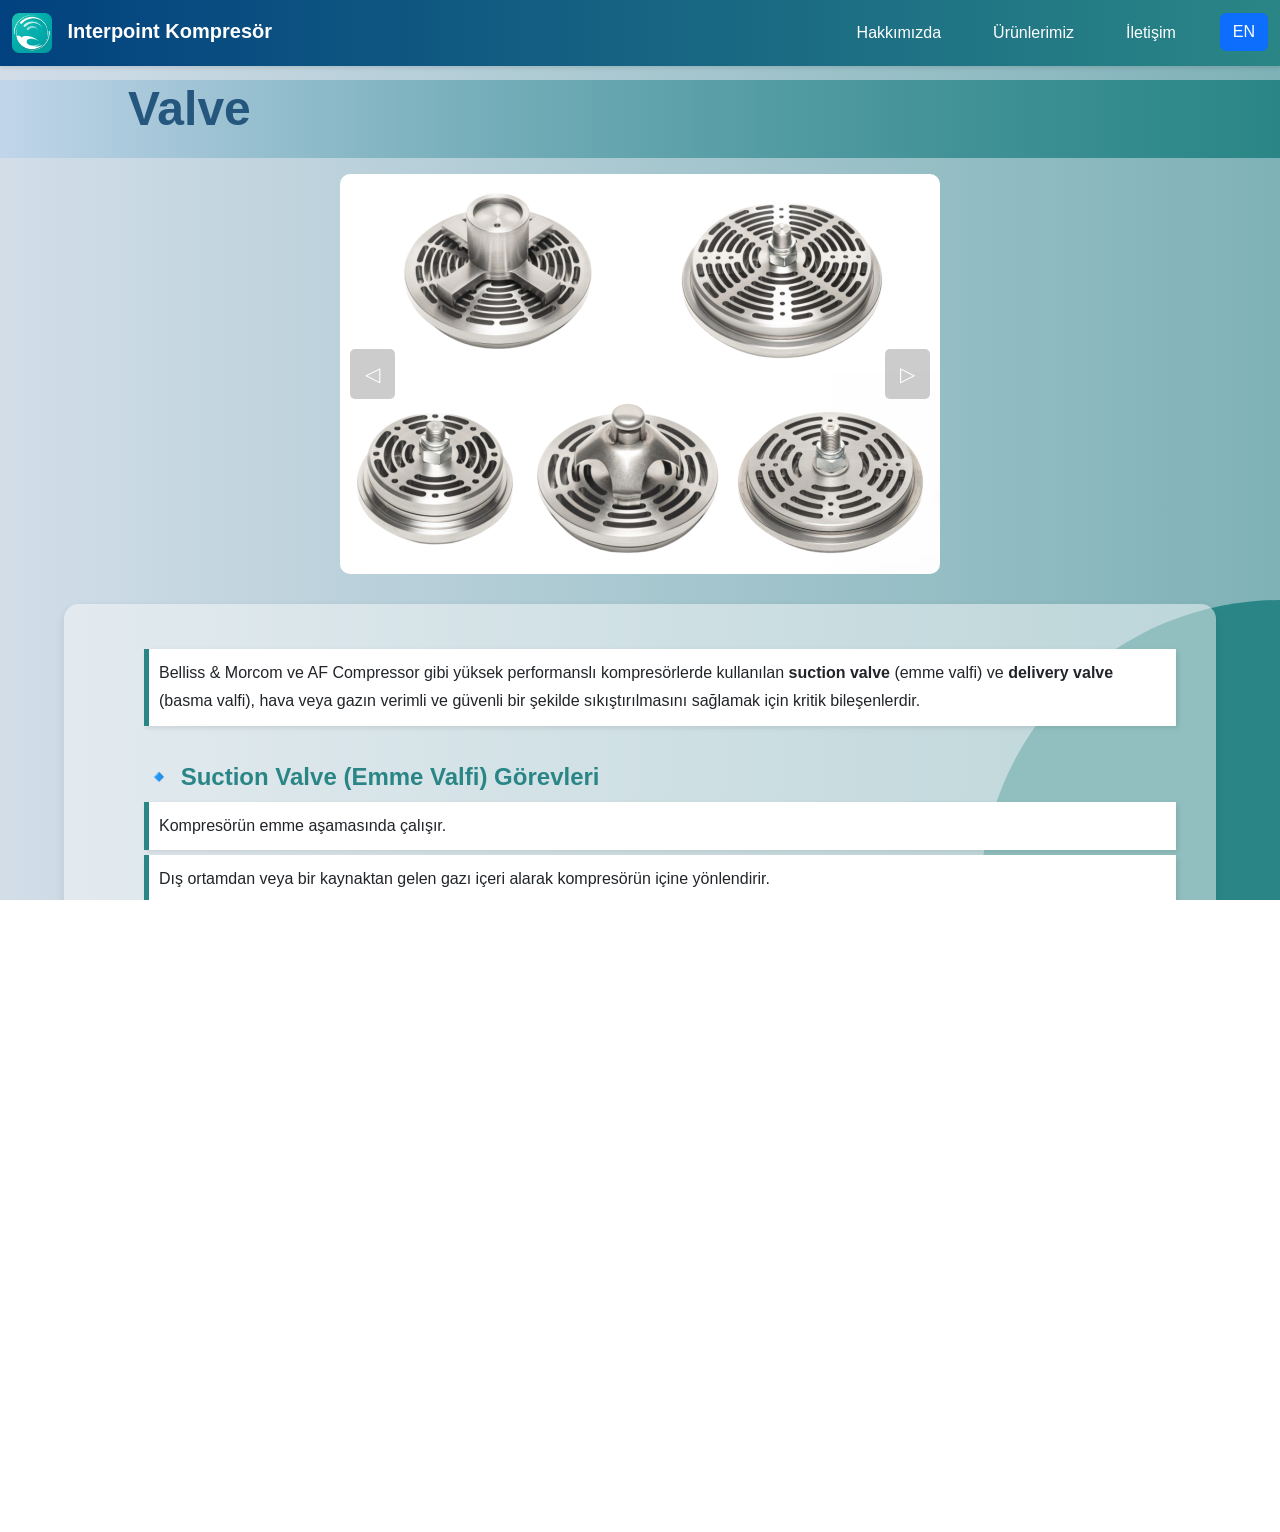
<file: valve.html>
<!DOCTYPE html>
<html lang="tr">
<head>
    <meta charset="UTF-8">
    <meta name="viewport" content="width=device-width, initial-scale=1.0">
    <title>Valve</title>
    <link rel="icon" type="image/png" href="./images/Interpoint Compressor Logo.png">
    <link href="https://cdn.jsdelivr.net/npm/bootstrap@5.3.0/dist/css/bootstrap.min.css" rel="stylesheet">
    <link href="https://cdn.jsdelivr.net/npm/bootstrap-icons@1.10.3/font/bootstrap-icons.css" rel="stylesheet">
    <link rel="stylesheet" href="./style.css">
    <style>
        #loading-screen {
            position: fixed;
            top: 0;
            left: 0;
            width: 100%;
            height: 100%;
            
            z-index: 2000; /* Loading ekranını en üste yerleştir */
            display: flex;
            justify-content: center;
            align-items: center;
        }
    </style>
    <style>
/* Carousel Ana Konteyner */
#carouselContainer {
    position: relative !important;
    width: 100% !important;
    max-width: 600px !important;
    margin: auto !important;
    overflow: hidden !important;
    border-radius: 10px !important;
}

#carouselWrapper {
    display: flex !important;
    width: 100% !important; /* 3 resim olduğu için 3 katı genişlik */
    transition: transform 0.5s ease-in-out !important;
    justify-content: flex-start !important; /* Resimleri sola hizalar */
}


#carouselWrapper img {
    width: 100% !important;
    height: auto !important;
    max-height: 90vh !important;
    flex: 0 0 100% !important;
    object-fit: cover !important; /* Alternatif: contain */
}


/* Butonlar */
#prevButton, #nextButton {
    position: absolute !important;
    top: 50% !important;
    transform: translateY(-50%) !important;
    background: rgba(0, 0, 0, 0.2) !important;
    color: white !important;
    border: none !important;
    border-radius: 5px;
    padding: 10px 15px !important;
    cursor: pointer !important;
    font-size: 20px !important;
    transition: background 0.3s !important;
}

#prevButton:hover, #nextButton:hover {
    background: rgba(0, 0, 0, 0.5) !important;
}

#prevButton {
    left: 10px !important;
}

#nextButton {
    right: 10px !important;
}

/* Mobil İçin Butonları Küçült */
@media (max-width: 768px) {
    #prevButton, #nextButton {
        padding: 8px 12px !important;
        font-size: 16px !important;
    }
}


    </style>
</head>
<body style="overflow-y: auto !important; height: 100vh; 
margin: 0; 
background: linear-gradient(to right, #02417f2d, #2a8686); 
background-size: 200% 100%; 
animation: bgMove 20s linear infinite alternate;">
    
<!-- Loading Screen -->
<div id="loading-screen">
    <div class="loading-spinner"></div>
</div>


<!-- Navbar -->
<nav class="navbar navbar-expand-lg navbar-light bg-light fixed-top">
    <div class="container-fluid">
        <!-- Logo -->
        <a class="navbar-brand active" href="/index.html">
            <img src="./images/Interpoint Compressor Logo.png" alt="Interpoint Logo" class="navbar-logo">
            <span style="color: white;" class="active">Interpoint Kompresör</span>
        </a>
        <!-- Hamburger Menü Butonu (Sadece 768px ve altı) -->
        <button class="navbar-toggler" type="button" data-bs-toggle="collapse" 
            data-bs-target="#navbarNav" aria-controls="navbarNav" 
            aria-expanded="false" aria-label="Toggle navigation">
            <span class="navbar-toggler-icon"></span>
        </button>

        <!-- Navbar Menü Öğeleri -->
        <div class="collapse navbar-collapse" id="navbarNav">
            <ul class="navbar-nav ms-auto" style="display: flex; flex-direction: row-reverse;">
                <li class="nav-item" style="margin-left: 4vh;">
                    <a class="nav-link" aria-current="page" href="/hakkimizda.html">Hakkımızda</a>
                </li>
                <li class="nav-item" style="margin-left: 4vh;">
                    <a class="nav-link" href="/ürünlerimiz.html">Ürünlerimiz</a>
                </li>
                
                <li class="nav-item" style="margin-left: 4vh;">
                    <a class="nav-link" href="/iletisim.html">İletişim</a>
                </li>
                <li class="nav-item" style="margin-left: 4vh;">
                    <button id="lang-toggle" class="btn btn-primary">EN</button>
                </li>
            </ul>
        </div>
    </div>
</nav>



    <!-- Sayfa Başlığı -->
    <header class="page-header">
        <h1 class="baslik">Valve</h1>
    </header>

    <div id="carouselContainer">
        <div id="carouselWrapper">
            <img src="./images/1.png" alt="Suction Valve">
            <img src="./images/2.png" alt="Delivery Valve">
            
        </div>
    
        <!-- Butonlar -->
        <button id="prevButton">&#9665;</button>
        <button id="nextButton">&#9655;</button>
    </div>
    

<!-- İçerik Alanı -->
<section class="valve-container">
    <!-- Suction Valve İçeriği -->
    <div class="valve-content" id="suctionValveContent">
        <div class="carousel-container" id="suctionImageContainer">
          
        </div>

        <div class="valve-info" id="suctionValveInfo">
            
            <ul>
                <li id="translate1">
                    Belliss & Morcom ve AF Compressor gibi yüksek performanslı kompresörlerde kullanılan 
                    <b>suction valve</b> (emme valfi) ve <b>delivery valve</b> (basma valfi), hava veya gazın verimli ve güvenli bir şekilde 
                    sıkıştırılmasını sağlamak için kritik bileşenlerdir.
                </li>
                <br>
              
                <h2 id="translate2">🔹 Suction Valve (Emme Valfi) Görevleri</h2>
                <ul id="translate3">
                    <li> Kompresörün emme aşamasında çalışır.</li>
                    <li> Dış ortamdan veya bir kaynaktan gelen gazı içeri alarak kompresörün içine yönlendirir.</li>
                    <li> Havanın yalnızca belirlenen yönde akmasını sağlar ve geri kaçmasını önler.</li>
                    <li> Enerji verimliliğini artırarak kompresörün daha az güç tüketmesini destekler.</li>
                </ul>
                <br>

                <h2 id="translate4">🔹 Delivery Valve (Basma Valfi) Görevleri</h2>
                <ul id="translate5">
                    <li> Sıkıştırılan havanın kompresörden çıkmasını sağlar.</li>
                    <li> Yüksek basınca dayanıklı olup havanın geri kaçmasını engeller.</li>
                    <li> Kompresörün istikrarlı çalışmasını sağlayarak sistemdeki basıncı düzenler.</li>
                    <li> Endüstriyel uygulamalarda güvenilir hava veya gaz akışı sağlar.</li>
                </ul>
                <br>
                <li id="translate6">
                    Kullandığımız Avrupa standartlarındaki valfler, kompresörlerin uzun ömürlü ve verimli çalışmasını destekleyen temel bileşenler olup enerji tasarrufu ve operasyonel güvenlik açısından büyük önem taşır. <b>Kompresörün verimli ve tasarruflu çalışması için düzenli bakımlarının yapılması önemlidir.</b> 
                </li>
            </ul>
        </div>
    </div>


</section>


<div class="circle-quarter2"></div>

<script>
   document.addEventListener("DOMContentLoaded", function () {
    let index = 0;
    const images = document.querySelectorAll("#carouselWrapper img");
    const totalImages = images.length;
    const carouselWrapper = document.getElementById("carouselWrapper");

    const nextBtn = document.getElementById("nextButton");
    const prevBtn = document.getElementById("prevButton");

    function updateCarousel() {
        carouselWrapper.style.transform = `translateX(-${index * 100}%)`;
        carouselWrapper.style.marginLeft = "0px"; // Resmi sıfır noktasına çeker
    }

    nextBtn.addEventListener("click", function () {
        index = (index + 1) % totalImages;
        updateCarousel();
        resetAutoSlide();
    });

    prevBtn.addEventListener("click", function () {
        index = (index - 1 + totalImages) % totalImages;
        updateCarousel();
        resetAutoSlide();
    });

    // Otomatik geçiş (5 saniye)
    let autoSlide = setInterval(() => {
        index = (index + 1) % totalImages;
        updateCarousel();
    }, 5000);

    // Kullanıcı butona bastığında otomatik geçişi sıfırla
    function resetAutoSlide() {
        clearInterval(autoSlide);
        autoSlide = setInterval(() => {
            index = (index + 1) % totalImages;
            updateCarousel();
        }, 5000);
    }

    // Mobil kaydırma (Touch Swipe)
    let touchStartX = 0;
    let touchEndX = 0;

    carouselWrapper.addEventListener("touchstart", (event) => {
        touchStartX = event.changedTouches[0].screenX;
    });

    carouselWrapper.addEventListener("touchend", (event) => {
        touchEndX = event.changedTouches[0].screenX;

        if (touchStartX - touchEndX > 50) {
            index = (index + 1) % totalImages;
        } else if (touchEndX - touchStartX > 50) {
            index = (index - 1 + totalImages) % totalImages;
        }
        updateCarousel();
        resetAutoSlide();
    });
});

    </script>
    



<!-- Sayfa Yükleme Efekti -->
<script>
    document.addEventListener("DOMContentLoaded", function () {
        const loadingScreen = document.getElementById("loading-screen");
    
        // Sayfa ilk açıldığında loading spinner'ı gizle
        setTimeout(() => {
            loadingScreen.classList.remove("show");
        }, 500);
    
        // Tüm linkleri dinle
        document.querySelectorAll("a").forEach(link => {
            link.addEventListener("click", function (event) {
                const href = this.getAttribute("href");
    
                // Eğer href değeri boşsa veya sayfa içi bağlantıysa, işlemi durdur
                if (!href || href.startsWith("#") || href.startsWith("javascript")) return;
    
                // Telefon ve e-posta bağlantılarında yükleme ekranını tetikleme
                if (href.startsWith("tel:") || href.startsWith("mailto:")) return;
    
                // Normal linkler için loading-screen göster ve yönlendir
                event.preventDefault();
                loadingScreen.classList.add("show");
    
                setTimeout(() => {
                    window.location.assign(href);
                }, 800);
            });
        });
    
        // 🔹 GERİ TUŞU İLE GELİNİRSE LOADING SPINNER'I GİZLE
        window.addEventListener("pageshow", function (event) {
            if (event.persisted) { 
                loadingScreen.classList.remove("show");
            }
        });
    });
    </script>
    
<script src="https://cdn.jsdelivr.net/npm/@popperjs/core@2.11.6/dist/umd/popper.min.js"></script>
    <script src="https://cdn.jsdelivr.net/npm/bootstrap@5.3.0/dist/js/bootstrap.min.js"></script>


    <script>
        document.addEventListener("DOMContentLoaded", function () {
            const langToggle = document.getElementById("lang-toggle");
            const loadingScreen = document.getElementById("loading-screen");
            const navbarCollapse = document.querySelector(".navbar-collapse");
    
            // Translation data
            const elementsToTranslate = {
                "İletişim": "Contact",
                "Ürünlerimiz": "Our Products",
                "Hakkımızda": "About Us",
                "Interpoint Kompresör": "Interpoint Compressor",
                "🔹 Suction Valve (Emme Valfi) Görevleri": "🔹 Suction Valve Tasks",
                "🔹 Delivery Valve (Basma Valfi) Görevleri": "🔹 Delivery Valve Tasks",
                "Belliss & Morcom ve AF Compressor gibi yüksek performanslı kompresörlerde kullanılan suction valve (emme valfi) ve delivery valve (basma valfi), hava veya gazın verimli ve güvenli bir şekilde sıkıştırılmasını sağlamak için kritik bileşenlerdir.": 
                "Suction valves and delivery valves used in high-performance compressors like Belliss & Morcom and AF Compressor are critical components for efficient and safe compression of air or gas.",
                "Kompresörün emme aşamasında çalışır.": 
                "Operates during the compressor's suction phase.",
                "Dış ortamdan veya bir kaynaktan gelen gazı içeri alarak kompresörün içine yönlendirir.": 
                "Draws in gas from the external environment or source and directs it into the compressor.",
                "Havanın yalnızca belirlenen yönde akmasını sağlar ve geri kaçmasını önler.": 
                "Ensures air flows only in the specified direction and prevents backflow.",
                "Enerji verimliliğini artırarak kompresörün daha az güç tüketmesini destekler.": 
                "Supports reduced power consumption by improving energy efficiency.",
                "Sıkıştırılan havanın kompresörden çıkmasını sağlar.": 
                "Allows compressed air to exit the compressor.",
                "Yüksek basınca dayanıklı olup havanın geri kaçmasını engeller.": 
                "Resistant to high pressure and prevents air backflow.",
                "Kompresörün istikrarlı çalışmasını sağlayarak sistemdeki basıncı düzenler.": 
                "Regulates system pressure ensuring stable compressor operation.",
                "Endüstriyel uygulamalarda güvenilir hava veya gaz akışı sağlar.": 
                "Provides reliable air or gas flow in industrial applications.",
                "Kullandığımız Avrupa standartlarındaki valfler, kompresörlerin uzun ömürlü ve verimli çalışmasını destekleyen temel bileşenler olup enerji tasarrufu ve operasyonel güvenlik açısından büyük önem taşır. Kompresörün verimli ve tasarruflu çalışması için düzenli bakımlarının yapılması önemlidir.": 
                "Our European standard valves are fundamental components that support the long-lasting and efficient operation of compressors, playing a crucial role in energy savings and operational safety. Regular maintenance is important for the efficient and economical operation of the compressor."
            };
    
            const translations = {
                tr: {
                    "translate1": "Belliss & Morcom ve AF Compressor gibi yüksek performanslı kompresörlerde kullanılan <b>suction valve</b> (emme valfi) ve <b>delivery valve</b> (basma valfi), hava veya gazın verimli ve güvenli bir şekilde sıkıştırılmasını sağlamak için kritik bileşenlerdir.",
                    "translate2": "🔹 Suction Valve (Emme Valfi) Görevleri",
                    "translate3": "<li>Kompresörün emme aşamasında çalışır.</li><li>Dış ortamdan veya bir kaynaktan gelen gazı içeri alarak kompresörün içine yönlendirir.</li><li>Havanın yalnızca belirlenen yönde akmasını sağlar ve geri kaçmasını önler.</li><li>Enerji verimliliğini artırarak kompresörün daha az güç tüketmesini destekler.</li>",
                    "translate4": "🔹 Delivery Valve (Basma Valfi) Görevleri",
                    "translate5": "<li>Sıkıştırılan havanın kompresörden çıkmasını sağlar.</li><li>Yüksek basınca dayanıklı olup havanın geri kaçmasını engeller.</li><li>Kompresörün istikrarlı çalışmasını sağlayarak sistemdeki basıncı düzenler.</li><li>Endüstriyel uygulamalarda güvenilir hava veya gaz akışı sağlar.</li>",
                    "translate6": "Kullandığımız Avrupa standartlarındaki valfler, kompresörlerin uzun ömürlü ve verimli çalışmasını destekleyen temel bileşenler olup enerji tasarrufu ve operasyonel güvenlik açısından büyük önem taşır. <b>Kompresörün verimli ve tasarruflu çalışması için düzenli bakımlarının yapılması önemlidir.</b>"
                },
                en: {
                    "translate1": "Suction valves and delivery valves used in high-performance compressors like Belliss & Morcom and AF Compressor are critical components for efficient and safe compression of air or gas.",
                    "translate2": "🔹 Suction Valve Tasks",
                    "translate3": "<li>Operates during the compressor's suction phase.</li><li>Draws in gas from the external environment or source and directs it into the compressor.</li><li>Ensures air flows only in the specified direction and prevents backflow.</li><li>Supports reduced power consumption by improving energy efficiency.</li>",
                    "translate4": "🔹 Delivery Valve Tasks",
                    "translate5": "<li>Allows compressed air to exit the compressor.</li><li>Resistant to high pressure and prevents air backflow.</li><li>Regulates system pressure ensuring stable compressor operation.</li><li>Provides reliable air or gas flow in industrial applications.</li>",
                    "translate6": "Our European standard valves are fundamental components that support the long-lasting and efficient operation of compressors, playing a crucial role in energy savings and operational safety. <b>Regular maintenance is important for the efficient and economical operation of the compressor.</b>"
                }
            };
    
            function isLocalStorageAvailable() {
                try {
                    localStorage.setItem("test", "test");
                    localStorage.removeItem("test");
                    return true;
                } catch (e) {
                    return false;
                }
            }
    
            function getLang() {
                if (isLocalStorageAvailable()) {
                    return localStorage.getItem("selectedLang") || "tr";
                } else {
                    return document.cookie.replace(/(?:(?:^|.*;\s*)selectedLang\s*=\s*([^;]*).*$)|^.*$/, "$1") || "tr";
                }
            }
    
            function setLang(lang) {
                if (isLocalStorageAvailable()) {
                    localStorage.setItem("selectedLang", lang);
                } else {
                    document.cookie = `selectedLang=${lang}; path=/; max-age=31536000`;
                }
            }
    
            let currentLang = getLang();
            updateLanguage(currentLang);
    
            langToggle.addEventListener("click", function () {
                loadingScreen.classList.add("show");
                
                setTimeout(() => {
                    currentLang = currentLang === "tr" ? "en" : "tr";
                    setLang(currentLang);
                    updateLanguage(currentLang);
    
                    if (navbarCollapse.classList.contains("show")) {
                        navbarCollapse.classList.remove("show");
                    }
    
                    setTimeout(() => {
                        loadingScreen.classList.remove("show");
                    }, 300);
                }, 300);
            });
    
            function updateLanguage(lang) {
                langToggle.textContent = lang === "tr" ? "EN" : "TR";
    
                // Translate navbar texts (preserve href and class attributes)
                document.querySelectorAll(".nav-link, .navbar-brand span").forEach(el => {
                    let text = el.textContent.trim();
                    if (lang === "en" && elementsToTranslate[text]) {
                        el.textContent = elementsToTranslate[text];
                    } else if (lang === "tr") {
                        let trText = Object.keys(elementsToTranslate).find(key => elementsToTranslate[key] === text);
                        if (trText) el.textContent = trText;
                    }
                });
    
                // Translate other general texts
                document.querySelectorAll(".baslik, h2, li").forEach(el => {
                    let text = el.textContent.trim();
                    if (lang === "en" && elementsToTranslate[text]) {
                        el.textContent = elementsToTranslate[text];
                    } else if (lang === "tr") {
                        let trText = Object.keys(elementsToTranslate).find(key => elementsToTranslate[key] === text);
                        if (trText) el.textContent = trText;
                    }
                });
    
                // Update translate1, translate2, etc.
                const translateElements = document.querySelectorAll("li, h2, .baslik");
                translateElements.forEach((el) => {
                    let id = el.getAttribute("id");
                    if (id && translations[lang][id]) {
                        el.innerHTML = translations[lang][id];
                    }
                });
            }
        });
    </script>

</body>
</html>
</file>
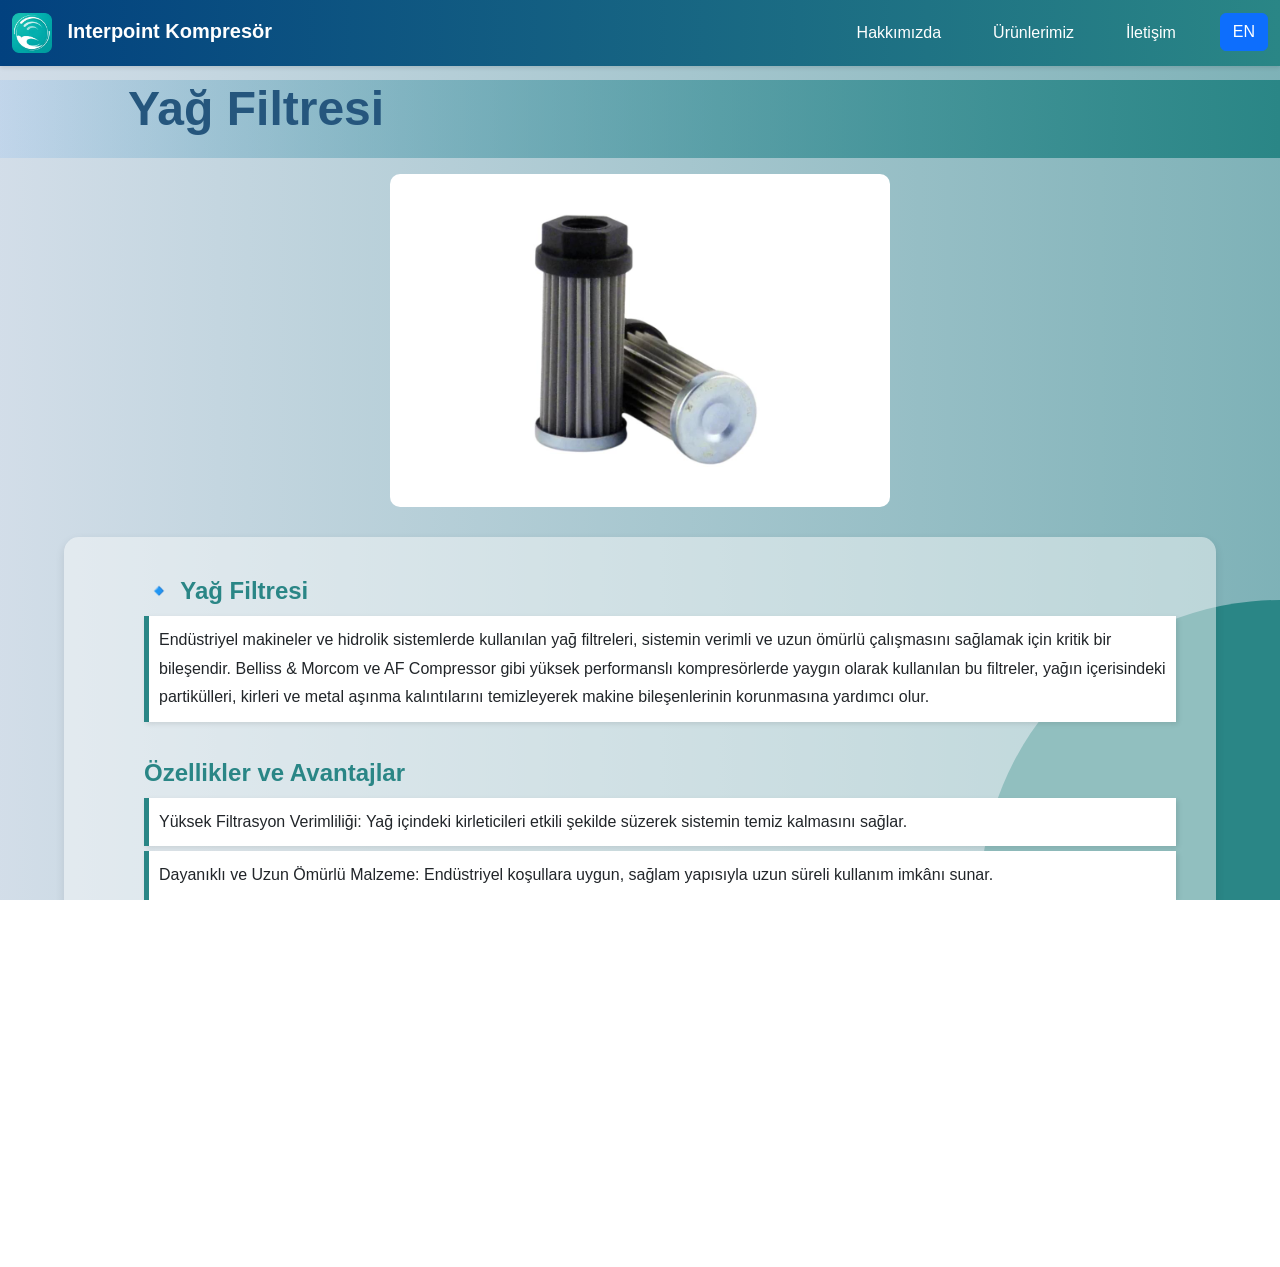
<file: yagFiltresi.html>
<!DOCTYPE html>
<html lang="tr">
<head>
    <meta charset="UTF-8">
    <meta name="viewport" content="width=device-width, initial-scale=1.0">
    <title>Yağ Filtresi</title>
    <link rel="icon" type="image/png" href="./images/Interpoint Compressor Logo.png">
    <link href="https://cdn.jsdelivr.net/npm/bootstrap@5.3.0/dist/css/bootstrap.min.css" rel="stylesheet">
    <link href="https://cdn.jsdelivr.net/npm/bootstrap-icons@1.10.3/font/bootstrap-icons.css" rel="stylesheet">
    <link rel="stylesheet" href="./style.css">
    <style>
        #loading-screen {
            position: fixed;
            top: 0;
            left: 0;
            width: 100%;
            height: 100%;
            
            z-index: 2000; /* Loading ekranını en üste yerleştir */
            display: flex;
            justify-content: center;
            align-items: center;
        }
    </style>
</head>
<body style="overflow-y: auto !important; height: 100vh; 
margin: 0; 
background: linear-gradient(to right, #02417f2d, #2a8686); 
background-size: 200% 100%; 
animation: bgMove 20s linear infinite alternate;">
    
<!-- Loading Screen -->
<div id="loading-screen">
    <div class="loading-spinner"></div>
</div>


<!-- Navbar -->
<nav class="navbar navbar-expand-lg navbar-light bg-light fixed-top">
    <div class="container-fluid">
        <!-- Logo -->
        <a class="navbar-brand active" href="/index.html">
            <img src="./images/Interpoint Compressor Logo.png" alt="Interpoint Logo" class="navbar-logo">
            <span style="color: white;" class="active">Interpoint Kompresör</span>
        </a>
        <!-- Hamburger Menü Butonu (Sadece 768px ve altı) -->
        <button class="navbar-toggler" type="button" data-bs-toggle="collapse" 
            data-bs-target="#navbarNav" aria-controls="navbarNav" 
            aria-expanded="false" aria-label="Toggle navigation">
            <span class="navbar-toggler-icon"></span>
        </button>

        <!-- Navbar Menü Öğeleri -->
        <div class="collapse navbar-collapse" id="navbarNav">
            <ul class="navbar-nav ms-auto" style="display: flex; flex-direction: row-reverse;">
                <li class="nav-item" style="margin-left: 4vh;">
                    <a class="nav-link" aria-current="page" href="/hakkimizda.html">Hakkımızda</a>
                </li>
                <li class="nav-item" style="margin-left: 4vh;">
                    <a class="nav-link" href="/ürünlerimiz.html">Ürünlerimiz</a>
                </li>
                
                <li class="nav-item" style="margin-left: 4vh;">
                    <a class="nav-link" href="/iletisim.html">İletişim</a>
                </li>
                <li class="nav-item" style="margin-left: 4vh;">
                    <button id="lang-toggle" class="btn btn-primary">EN</button>
                </li>
            </ul>
        </div>
    </div>
</nav>



    <!-- Sayfa Başlığı -->
    <header class="page-header">
        <h1 class="baslik">Yağ Filtresi</h1>
    </header>


  
    
    <div class="carousel-container2" id="suctionImageContainer">
        <img id="suctionValveImage" src="./images/11.jpg" alt="Suction Valve">
    </div>
<!-- İçerik Alanı -->
<section class="valve-container">
    
    <!-- Suction Valve İçeriği -->
    <div class="valve-content" id="suctionValveContent">
       

        <div class="valve-info" id="suctionValveInfo">
            <h2>🔹 Yağ Filtresi</h2>
            <ul>
                <li id="cevir1">
                    Endüstriyel makineler ve hidrolik sistemlerde kullanılan yağ filtreleri, sistemin verimli ve uzun ömürlü çalışmasını sağlamak için kritik bir bileşendir. Belliss & Morcom ve AF Compressor gibi yüksek performanslı kompresörlerde yaygın olarak kullanılan bu filtreler, yağın içerisindeki partikülleri, kirleri ve metal aşınma kalıntılarını temizleyerek makine bileşenlerinin korunmasına yardımcı olur. 
                </li>
                <br>
                <h2> Özellikler ve Avantajlar</h2>
                <ul>
                    <li id="cevir2"> Yüksek Filtrasyon Verimliliği: Yağ içindeki kirleticileri etkili şekilde süzerek sistemin temiz kalmasını sağlar.</li>
                    <li id="cevir3"> Dayanıklı ve Uzun Ömürlü Malzemei: Endüstriyel koşullara uygun, sağlam yapısıyla uzun süreli kullanım imkânı sunar.</li>
                    <li id="cevir4"> Düşük Basınç Kaybı: Hidrolik ve yağlama sistemlerinde akışkanın verimli dolaşımını destekler.</li>
                    <li id="cevir5"> Kolay Değişim ve Bakım: Hızlı ve pratik montaj özelliği sayesinde bakım süreçlerini kolaylaştırır.</li>
                    <li id="cevir7"> Sistem Ömrünü Uzatır: Motor ve mekanik bileşenlerin aşınmasını azaltarak daha uzun ömürlü bir kullanım sunar.</li>
                </ul>
                <br>
                <li id="cevir6">
                    Endüstriyel uygulamalarda kullanılan yağ filtreleri,makinelerin optimum performansla çalışmasını sağlarken, bakım maliyetlerini düşürmeye ve enerji verimliliğini artırmaya katkıda bulunur. Filtrenin düzenli olarak değiştirilmesi, sistemin sorunsuz çalışması için büyük önem taşır.</b>
                </li>
            </ul>
        </div>
    </div>

 
</section>

<div class="circle-quarter2"></div>

<script>

document.addEventListener("DOMContentLoaded", function () {
    const suctionValveContent = document.getElementById("suctionValveContent");
    const deliveryValveContent = document.getElementById("deliveryValveContent");

    const suctionValveBtn = document.getElementById("suctionValveBtn");
    const deliveryValveBtn = document.getElementById("deliveryValveBtn");

    // Sayfa açıldığında emme valfi içeriğini göster
    suctionValveContent.style.display = "block";
    deliveryValveContent.style.display = "none";

    // Emme Valfi butonuna tıklanınca
    suctionValveBtn.addEventListener("click", function () {
        suctionValveContent.style.display = "block";
        deliveryValveContent.style.display = "none";

        // Buton stillerini güncelle
        suctionValveBtn.classList.add("active");
        deliveryValveBtn.classList.remove("active");
    });

    // Basma Valfi butonuna tıklanınca
    deliveryValveBtn.addEventListener("click", function () {
        suctionValveContent.style.display = "none";
        deliveryValveContent.style.display = "block";

        // Buton stillerini güncelle
        suctionValveBtn.classList.remove("active");
        deliveryValveBtn.classList.add("active");
    });
});



</script>
<!-- Sayfa Yükleme Efekti -->
<script>
    document.addEventListener("DOMContentLoaded", function () {
        const loadingScreen = document.getElementById("loading-screen");
    
        // Sayfa ilk açıldığında loading spinner'ı gizle
        setTimeout(() => {
            loadingScreen.classList.remove("show");
        }, 500);
    
        // Tüm linkleri dinle
        document.querySelectorAll("a").forEach(link => {
            link.addEventListener("click", function (event) {
                const href = this.getAttribute("href");
    
                // Eğer href değeri boşsa veya sayfa içi bağlantıysa, işlemi durdur
                if (!href || href.startsWith("#") || href.startsWith("javascript")) return;
    
                // Telefon ve e-posta bağlantılarında yükleme ekranını tetikleme
                if (href.startsWith("tel:") || href.startsWith("mailto:")) return;
    
                // Normal linkler için loading-screen göster ve yönlendir
                event.preventDefault();
                loadingScreen.classList.add("show");
    
                setTimeout(() => {
                    window.location.assign(href);
                }, 800);
            });
        });
    
        // 🔹 GERİ TUŞU İLE GELİNİRSE LOADING SPINNER'I GİZLE
        window.addEventListener("pageshow", function (event) {
            if (event.persisted) { 
                loadingScreen.classList.remove("show");
            }
        });
    });
    </script>
    
<script src="https://cdn.jsdelivr.net/npm/@popperjs/core@2.11.6/dist/umd/popper.min.js"></script>
    <script src="https://cdn.jsdelivr.net/npm/bootstrap@5.3.0/dist/js/bootstrap.min.js"></script>


    <script>
        document.addEventListener("DOMContentLoaded", function () {
            const langToggle = document.getElementById("lang-toggle");
            const loadingScreen = document.getElementById("loading-screen");
            const navbarCollapse = document.querySelector(".navbar-collapse");
    
            // Çeviri verileri
            const elementsToTranslate = {
                "İletişim": "Contact",
                "Ürünlerimiz": "Our Products",
                "Hakkımızda": "About Us",
                "Interpoint Kompresör": "Interpoint Compressor",
                "Yağ Filtresi": "Oil Filter",
                "🔹 Yağ Filtresi": "🔹 Oil Filter",
                "Özellikler ve Avantajlar": "Features and Advantages",
                "Endüstriyel makineler ve hidrolik sistemlerde kullanılan yağ filtreleri, sistemin verimli ve uzun ömürlü çalışmasını sağlamak için kritik bir bileşendir. Belliss & Morcom ve AF Compressor gibi yüksek performanslı kompresörlerde yaygın olarak kullanılan bu filtreler, yağın içerisindeki partikülleri, kirleri ve metal aşınma kalıntılarını temizleyerek makine bileşenlerinin korunmasına yardımcı olur.": 
                "Oil filters used in industrial machinery and hydraulic systems are critical components for ensuring the efficient and long-lasting operation of the system. These filters, commonly used in high-performance compressors such as Belliss & Morcom and AF Compressor, clean particles, dirt, and metal wear residues from the oil, helping to protect machine components.",
                "Yüksek Filtrasyon Verimliliği: Yağ içindeki kirleticileri etkili şekilde süzerek sistemin temiz kalmasını sağlar.": 
                "High Filtration Efficiency: Effectively filters contaminants in the oil, keeping the system clean.",
                "Dayanıklı ve Uzun Ömürlü Malzeme: Endüstriyel koşullara uygun, sağlam yapısıyla uzun süreli kullanım imkânı sunar.": 
                "Durable and Long-Lasting Material: Offers long-term use with its robust structure suitable for industrial conditions.",
                "Düşük Basınç Kaybı: Hidrolik ve yağlama sistemlerinde akışkanın verimli dolaşımını destekler.": 
                "Low Pressure Loss: Supports efficient fluid circulation in hydraulic and lubrication systems.",
                "Kolay Değişim ve Bakım: Hızlı ve pratik montaj özelliği sayesinde bakım süreçlerini kolaylaştırır.": 
                "Easy Replacement and Maintenance: Simplifies maintenance processes with its quick and practical installation feature.",
                "Sistem Ömrünü Uzatır: Motor ve mekanik bileşenlerin aşınmasını azaltarak daha uzun ömürlü bir kullanım sunar.": 
                "Extends System Lifespan: Reduces wear on motor and mechanical components, offering longer-lasting use.",
                "Endüstriyel uygulamalarda kullanılan yağ filtreleri, makinelerin optimum performansla çalışmasını sağlarken, bakım maliyetlerini düşürmeye ve enerji verimliliğini artırmaya katkıda bulunur. Filtrenin düzenli olarak değiştirilmesi, sistemin sorunsuz çalışması için büyük önem taşır.": 
                "Oil filters used in industrial applications ensure machines operate at optimal performance while contributing to reducing maintenance costs and improving energy efficiency. Regular replacement of the filter is crucial for the smooth operation of the system."
            };
    
            const translations = {
                tr: {
                    "cevir1": "Endüstriyel makineler ve hidrolik sistemlerde kullanılan yağ filtreleri, sistemin verimli ve uzun ömürlü çalışmasını sağlamak için kritik bir bileşendir. Belliss & Morcom ve AF Compressor gibi yüksek performanslı kompresörlerde yaygın olarak kullanılan bu filtreler, yağın içerisindeki partikülleri, kirleri ve metal aşınma kalıntılarını temizleyerek makine bileşenlerinin korunmasına yardımcı olur.",
                    "cevir2": "Yüksek Filtrasyon Verimliliği: Yağ içindeki kirleticileri etkili şekilde süzerek sistemin temiz kalmasını sağlar.",
                    "cevir3": "Dayanıklı ve Uzun Ömürlü Malzeme: Endüstriyel koşullara uygun, sağlam yapısıyla uzun süreli kullanım imkânı sunar.",
                    "cevir4": "Düşük Basınç Kaybı: Hidrolik ve yağlama sistemlerinde akışkanın verimli dolaşımını destekler.",
                    "cevir5": "Kolay Değişim ve Bakım: Hızlı ve pratik montaj özelliği sayesinde bakım süreçlerini kolaylaştırır.",
                    "cevir7": "Sistem Ömrünü Uzatır: Motor ve mekanik bileşenlerin aşınmasını azaltarak daha uzun ömürlü bir kullanım sunar.",
                    "cevir6": "Endüstriyel uygulamalarda kullanılan yağ filtreleri, makinelerin optimum performansla çalışmasını sağlarken, bakım maliyetlerini düşürmeye ve enerji verimliliğini artırmaya katkıda bulunur. Filtrenin düzenli olarak değiştirilmesi, sistemin sorunsuz çalışması için büyük önem taşır."
                },
                en: {
                    "cevir1": "Oil filters used in industrial machinery and hydraulic systems are critical components for ensuring the efficient and long-lasting operation of the system. These filters, commonly used in high-performance compressors such as Belliss & Morcom and AF Compressor, clean particles, dirt, and metal wear residues from the oil, helping to protect machine components.",
                    "cevir2": "High Filtration Efficiency: Effectively filters contaminants in the oil, keeping the system clean.",
                    "cevir3": "Durable and Long-Lasting Material: Offers long-term use with its robust structure suitable for industrial conditions.",
                    "cevir4": "Low Pressure Loss: Supports efficient fluid circulation in hydraulic and lubrication systems.",
                    "cevir5": "Easy Replacement and Maintenance: Simplifies maintenance processes with its quick and practical installation feature.",
                    "cevir7": "Extends System Lifespan: Reduces wear on motor and mechanical components, offering longer-lasting use.",
                    "cevir6": "Oil filters used in industrial applications ensure machines operate at optimal performance while contributing to reducing maintenance costs and improving energy efficiency. Regular replacement of the filter is crucial for the smooth operation of the system."
                }
            };
    
            function isLocalStorageAvailable() {
                try {
                    localStorage.setItem("test", "test");
                    localStorage.removeItem("test");
                    return true;
                } catch (e) {
                    return false;
                }
            }
    
            function getLang() {
                if (isLocalStorageAvailable()) {
                    return localStorage.getItem("selectedLang") || "tr";
                } else {
                    return document.cookie.replace(/(?:(?:^|.*;\s*)selectedLang\s*=\s*([^;]*).*$)|^.*$/, "$1") || "tr";
                }
            }
    
            function setLang(lang) {
                if (isLocalStorageAvailable()) {
                    localStorage.setItem("selectedLang", lang);
                } else {
                    document.cookie = `selectedLang=${lang}; path=/; max-age=31536000`;
                }
            }
    
            let currentLang = getLang();
            updateLanguage(currentLang);
    
            langToggle.addEventListener("click", function () {
                loadingScreen.classList.add("show"); // Loading ekranını göster
                
                setTimeout(() => {
                    currentLang = currentLang === "tr" ? "en" : "tr";
                    setLang(currentLang);
                    updateLanguage(currentLang);
    
                    if (navbarCollapse.classList.contains("show")) {
                        navbarCollapse.classList.remove("show");
                    }
    
                    setTimeout(() => {
                        loadingScreen.classList.remove("show"); // Loading ekranını gizle
                    }, 300);
                }, 300);
            });
    
            function updateLanguage(lang) {
                langToggle.textContent = lang === "tr" ? "EN" : "TR";
    
                // Navbar metinlerini çevir (href ve class özelliklerini koru)
                document.querySelectorAll(".nav-link, .navbar-brand span").forEach(el => {
                    let text = el.textContent.trim();
                    if (lang === "en" && elementsToTranslate[text]) {
                        el.textContent = elementsToTranslate[text]; // Sadece metni güncelle
                    } else if (lang === "tr") {
                        let trText = Object.keys(elementsToTranslate).find(key => elementsToTranslate[key] === text);
                        if (trText) el.textContent = trText; // Sadece metni güncelle
                    }
                });
    
                // Diğer genel metin çevirisi
                document.querySelectorAll(".baslik, h2, li").forEach(el => {
                    let text = el.textContent.trim();
                    if (lang === "en" && elementsToTranslate[text]) {
                        el.textContent = elementsToTranslate[text];
                    } else if (lang === "tr") {
                        let trText = Object.keys(elementsToTranslate).find(key => elementsToTranslate[key] === text);
                        if (trText) el.textContent = trText;
                    }
                });
    
                // translate1, translate2, translate3, translate4, translate5, translate6, translate7 güncellenmesi
                const translateElements = document.querySelectorAll("li, h2, .baslik");
                translateElements.forEach((el) => {
                    let id = el.getAttribute("id");
                    if (id && translations[lang][id]) {
                        el.innerHTML = translations[lang][id];
                    }
                });
            }
        });
    </script>

</body>
</html>
</file>
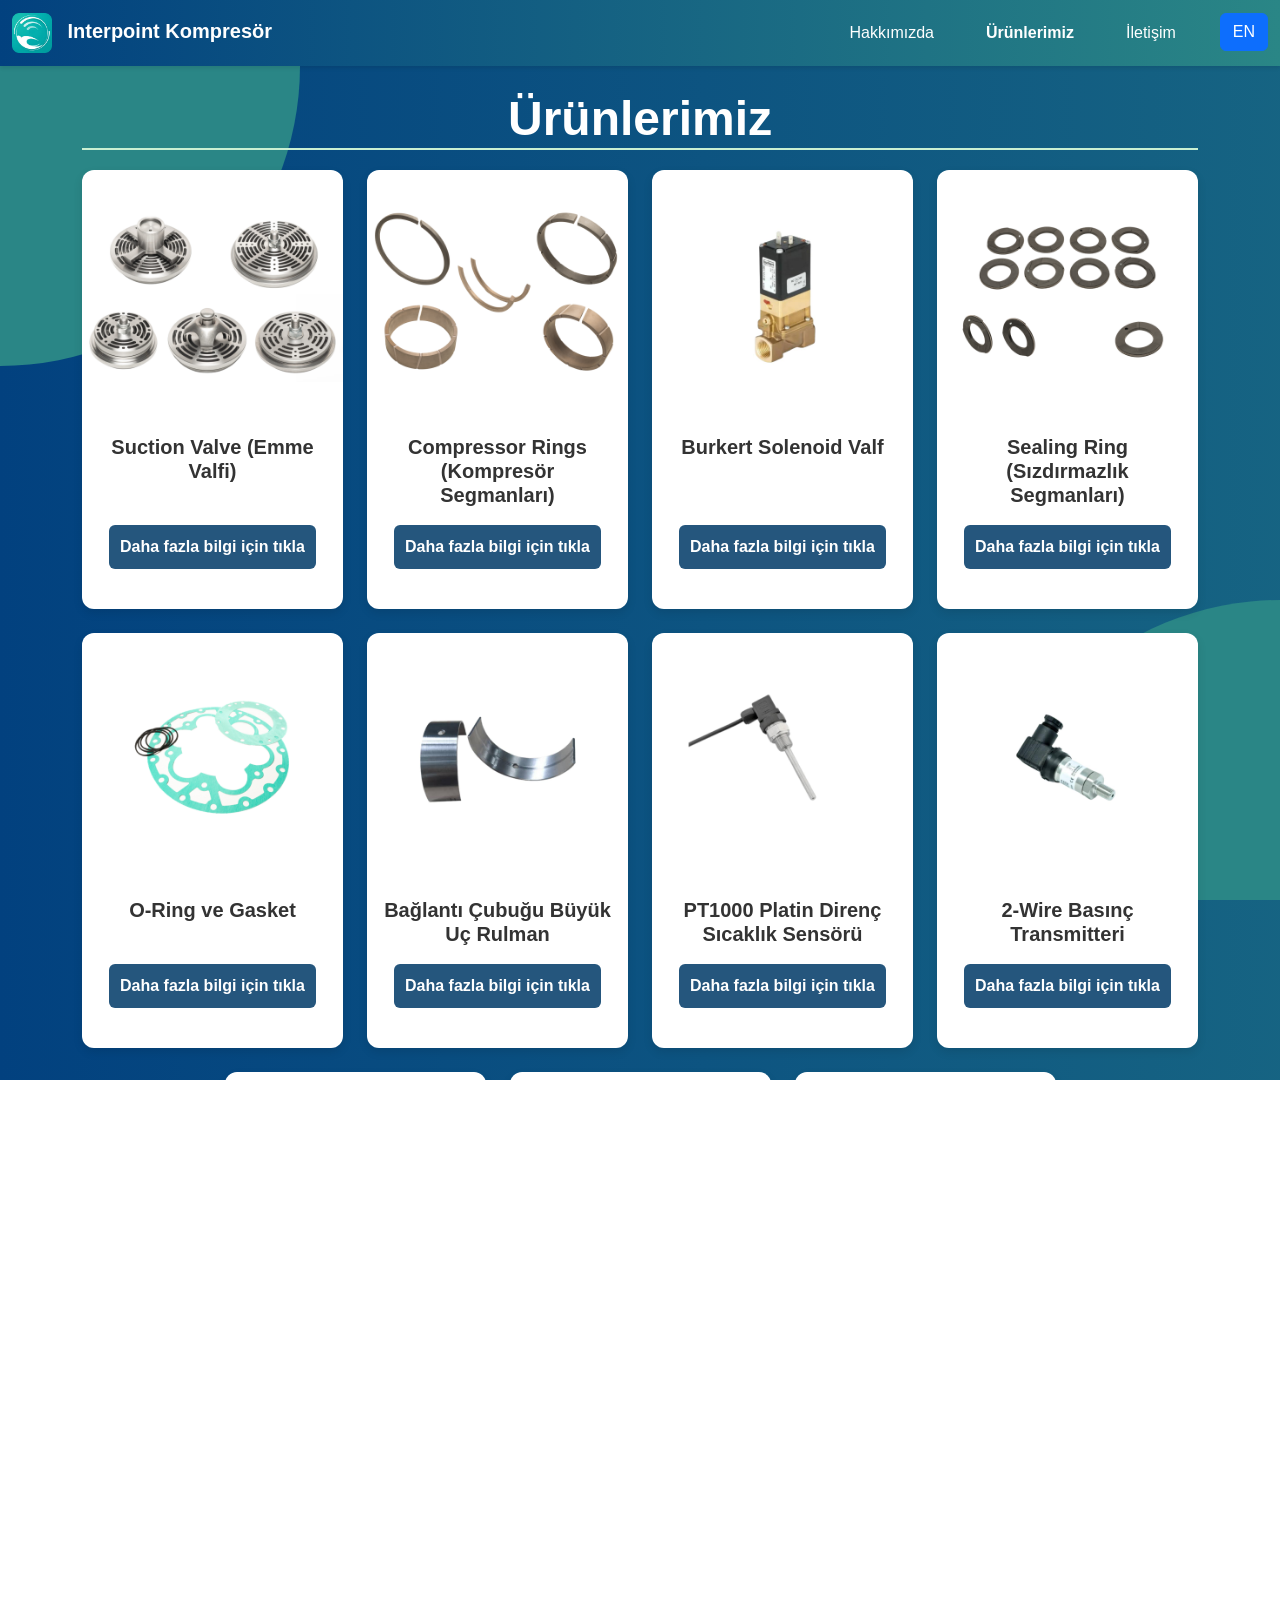
<file: ürünlerimiz.html>
<!DOCTYPE html>
<html lang="tr">
<head>
    <meta charset="UTF-8">
    <meta name="viewport" content="width=device-width, initial-scale=1.0">
    <title>Ürünlerimiz - Interpoint Kompresör</title>
    <link rel="icon" type="image/png" href="./images/Interpoint Compressor Logo.png">
    <link href="https://cdn.jsdelivr.net/npm/bootstrap@5.3.0/dist/css/bootstrap.min.css" rel="stylesheet">
    <link href="https://cdn.jsdelivr.net/npm/bootstrap-icons@1.10.3/font/bootstrap-icons.css" rel="stylesheet">
    <link rel="stylesheet" href="./style.css">
    <style>
        #loading-screen {
            position: fixed;
            top: 0;
            left: 0;
            width: 100%;
            height: 100%;
            
            z-index: 2000; /* Loading ekranını en üste yerleştir */
            display: flex;
            justify-content: center;
            align-items: center;
        }
    </style>
</head>
<body style="
    height: 120vh; 
    margin: 0; 
    background: linear-gradient(to right, #02417f, #2a8686); 
    background-size: 200% 100%; 
    animation: bgMove 20s linear infinite alternate;
">

<!-- Loading Screen -->
<div id="loading-screen">
    <div class="loading-spinner"></div>
</div>

<!-- Navbar -->
<nav class="navbar navbar-expand-lg navbar-light bg-light fixed-top">
    <div class="container-fluid">
        <!-- Logo -->
        <a class="navbar-brand active" href="/index.html">
            <img src="./images/Interpoint Compressor Logo.png" alt="Interpoint Logo" class="navbar-logo">
            <span style="color: white;">Interpoint Kompresör</span>
        </a>
        <!-- Hamburger Menü Butonu (Sadece 768px ve altı) -->
        <button class="navbar-toggler" type="button" data-bs-toggle="collapse" 
            data-bs-target="#navbarNav" aria-controls="navbarNav" 
            aria-expanded="false" aria-label="Toggle navigation">
            <span class="navbar-toggler-icon"></span>
        </button>

        <!-- Navbar Menü Öğeleri -->
        <div class="collapse navbar-collapse" id="navbarNav">
            <ul class="navbar-nav ms-auto" style="display: flex; flex-direction: row-reverse;">
                <li class="nav-item" style="margin-left: 4vh;">
                    <a class="nav-link" aria-current="page" href="/hakkimizda.html">Hakkımızda</a>
                </li>
              
                <li class="nav-item" style="margin-left: 4vh;">
                    <a class="nav-link active" href="/ürünlerimiz.html">Ürünlerimiz</a>
                </li>
                <li class="nav-item" style="margin-left: 4vh;">
                    <a class="nav-link" href="/iletisim.html">İletişim</a>
                </li>
                <li class="nav-item" style="margin-left: 4vh;">
                    <button id="lang-toggle" class="btn btn-primary">EN</button>
                </li>
                
            </ul>
        </div>
    </div>
</nav>
<div class="circle-quarter"></div>

<!-- Ana İçerik -->
<div class="container mt-5" style="margin-top: 10vh !important; margin-bottom: 20vh !important; padding-bottom: 10vh;" >
    <h1 id="urunler-baslik" class="baslik beyazYazi">Ürünlerimiz</h1>

    <div class="row justify-content-center">

        
        <!-- Ürün 1: Valve (Resim ve Başlık Beraber Değişiyor) -->
        <div class="col-lg-3 col-md-6 col-sm-12 mb-4">
            <div class="urun-card urun-animated" data-index="0" onclick="window.location.href='/valve.html'">
                <div class="urun-image-container">
                    <img src="./images/1.png" class="urun-image front active" alt="Valve 1">
                    <img src="./images/2.png" class="urun-image back" alt="Valve 2">
                </div>
                <div class="urun-info">
                    <h5 class="urun-title">Suction Valve (Emme Valfi)</h5>
                    <a href="/valve.html" class="urun-btn">Daha fazla bilgi için tıkla</a>
                </div>
            </div>
        </div>

        <!-- Ürün 2: Compressor (Sadece Resimler Değişiyor) -->
        <div class="col-lg-3 col-md-6 col-sm-12 mb-4">
            <div class="urun-card">
                <div class="urun-image-container urun-animated" data-index="1" onclick="window.location.href='/compressor.html'">
                    <img src="./images/3.png" class="urun-image front active" alt="Compressor 1">
                    <img src="./images/4.png" class="urun-image back" alt="Compressor 2">
                </div>
                <div class="urun-info">
                    <h5 class="urun-title">Compressor Rings  (Kompresör Segmanları)</h5>
                    <a href="/compressor.html" class="urun-btn">Daha fazla bilgi için tıkla</a>
                </div>
            </div>
        </div>

     <!-- Ürün 11: Burkert Solenoid Valf-->
<div class="col-lg-3 col-md-6 col-sm-12 mb-4">
    <div class="urun-card urun-animated" data-index="2" onclick="window.location.href='/burknet.html'">
        <div class="urun-image-container">
            <img src="./images/13.jpg" class="urun-image front active" alt="Burkert Solenoid Valf 1">
            <img src="./images/14.jpg" class="urun-image back" alt="Burkert Solenoid Valf 2">
            <img src="./images/15.jpg" class="urun-image back" alt="Burkert Solenoid Valf 3">
        </div>
        <div class="urun-info">
            <h5 class="urun-title">Burkert Solenoid Valf</h5>
            <a href="/burknet.html" class="urun-btn">Daha fazla bilgi için tıkla</a>
        </div>
    </div>
</div>

        <!-- Ürün 3: Filter (Tek Resim, Sabit) -->
        <div class="col-lg-3 col-md-6 col-sm-12 mb-4">
            <div class="urun-card" onclick="window.location.href='/sealing.html'">
                <div class="urun-image-container">
                    <img src="./images/5.png" class="urun-image-sbt" alt="Filter">
                </div>
                <div class="urun-info">
                    <h5 class="urun-title">Sealing Ring (Sızdırmazlık Segmanları)</h5>
                    <a href="/sealing.html" class="urun-btn">Daha fazla bilgi için tıkla</a>
                </div>
            </div>
        </div>

        <!-- Ürün 4: Pump (Tek Resim, Sabit) -->
        <div class="col-lg-3 col-md-6 col-sm-12 mb-4">
            <div class="urun-card" onclick="window.location.href='/gasket.html'">
                <div class="urun-image-container">
                    <img src="./images/6.png" class="urun-image-sbt" alt="Pump">
                </div>
                <div class="urun-info">
                    <h5 class="urun-title">O-Ring ve Gasket </h5>
                    <a href="/gasket.html" class="urun-btn">Daha fazla bilgi için tıkla</a>
                </div>
            </div>
        </div>

         <!-- Ürün 5: Connecting Rod Big End Bearing -->
         <div class="col-lg-3 col-md-6 col-sm-12 mb-4">
            <div class="urun-card" onclick="window.location.href='/bearing.html'">
                <div class="urun-image-container">
                    <img src="./images/7.png" class="urun-image-sbt" alt="Pump">
                </div>
                <div class="urun-info">
                    <h5 class="urun-title">Connecting Rod Big End Bearing </h5>
                    <a href="/bearing.html" class="urun-btn">Daha fazla bilgi için tıkla</a>
                </div>
            </div>
        </div>

        <!-- Ürün 6: PT1000 Platin Direnç Sıcaklık Sensörü-->
        <div class="col-lg-3 col-md-6 col-sm-12 mb-4">
            <div class="urun-card" onclick="window.location.href='/sicaklikSensor.html'">
                <div class="urun-image-container">
                    <img src="./images/8.jpg" class="urun-image-sbt" alt="Pump">
                </div>
                <div class="urun-info">
                    <h5 class="urun-title">PT1000 Platin Direnç Sıcaklık Sensörü </h5>
                    <a href="/sicaklikSensor.html" class="urun-btn">Daha fazla bilgi için tıkla</a>
                </div>
            </div>
        </div>

          <!-- Ürün 7: 2-Wire Basınç Transmitteri-->
          <div class="col-lg-3 col-md-6 col-sm-12 mb-4">
            <div class="urun-card" onclick="window.location.href='/transmitter.html'">
                <div class="urun-image-container">
                    <img src="./images/9.jpg" class="urun-image-sbt" alt="Pump">
                </div>
                <div class="urun-info">
                    <h5 class="urun-title">2-Wire Basınç Transmitteri </h5>
                    <a href="/transmitter.html" class="urun-btn">Daha fazla bilgi için tıkla</a>
                </div>
            </div>
        </div>

        <!-- Ürün 8: Büyük Hava Filtresi-->
        <div class="col-lg-3 col-md-6 col-sm-12 mb-4">
            <div class="urun-card" onclick="window.location.href='/havaFiltresi.html'">
                <div class="urun-image-container">
                    <img src="./images/10.jpg" class="urun-image-sbt" alt="Pump">
                </div>
                <div class="urun-info">
                    <h5 class="urun-title">Büyük Hava Filtresi</h5>
                    <a href="/havaFiltresi.html" class="urun-btn">Daha fazla bilgi için tıkla</a>
                </div>
            </div>
        </div>

        <!-- Ürün 9: Büyük Hava Filtresi-->
        <div class="col-lg-3 col-md-6 col-sm-12 mb-4">
            <div class="urun-card" onclick="window.location.href='/yagFiltresi.html'">
                <div class="urun-image-container">
                    <img src="./images/11.jpg" class="urun-image-sbt" alt="Pump">
                </div>
                <div class="urun-info">
                    <h5 class="urun-title">Yağ Filtresi</h5>
                    <a href="/yagFiltresi.html" class="urun-btn">Daha fazla bilgi için tıkla</a>
                </div>
            </div>
        </div>

        <!-- Ürün 10: Büyük Hava Filtresi-->
        <div class="col-lg-3 col-md-6 col-sm-12 mb-4">
            <div class="urun-card" onclick="window.location.href='/kurutucuFiltresi.html'">
                <div class="urun-image-container">
                    <img src="./images/12.jpg" class="urun-image-sbt" alt="Pump">
                </div>
                <div class="urun-info">
                    <h5 class="urun-title">Kurutucu Filtre</h5>
                    <a href="/kurutucuFiltresi.html" class="urun-btn">Daha fazla bilgi için tıkla</a>
                </div>
            </div>
        </div>

     
</div>
</div>
<div class="circle-quarter2"></div>
<!-- Bootstrap JS -->
<script src="https://cdn.jsdelivr.net/npm/bootstrap@5.3.0/dist/js/bootstrap.bundle.min.js"></script>

<script>
    document.addEventListener("DOMContentLoaded", function () {
        const loadingScreen = document.getElementById("loading-screen");
    
        // Sayfa ilk açıldığında loading spinner'ı gizle
        setTimeout(() => {
            loadingScreen.classList.remove("show");
        }, 500);
    
        // Tüm linkleri dinle
        document.querySelectorAll("a").forEach(link => {
            link.addEventListener("click", function (event) {
                const href = this.getAttribute("href");
    
                // Eğer href değeri boşsa veya sayfa içi bağlantıysa, işlemi durdur
                if (!href || href.startsWith("#") || href.startsWith("javascript")) return;
    
                // Telefon ve e-posta bağlantılarında yükleme ekranını tetikleme
                if (href.startsWith("tel:") || href.startsWith("mailto:")) return;
    
                // Normal linkler için loading-screen göster ve yönlendir
                event.preventDefault();
                loadingScreen.classList.add("show");
    
                setTimeout(() => {
                    window.location.assign(href);
                }, 800);
            });
        });
    
        // 🔹 GERİ TUŞU İLE GELİNİRSE LOADING SPINNER'I GİZLE
        window.addEventListener("pageshow", function (event) {
            if (event.persisted) { 
                loadingScreen.classList.remove("show");
            }
        });
    });
    </script>
    
    <script>
        document.addEventListener("DOMContentLoaded", function () {
            let currentLang = "tr"; // Varsayılan dil Türkçe
            const langToggle = document.getElementById("lang-toggle");
        
            if (langToggle) {
                langToggle.addEventListener("click", function () {
                    currentLang = currentLang === "tr" ? "en" : "tr";
                    langToggle.textContent = currentLang === "tr" ? "EN" : "TR";
                });
            }
        
            // **1. ÜRÜN: Resim ve Başlık Beraber Değişiyor**
            const firstProduct = document.querySelector(".urun-animated[data-index='0']");
            const firstTitle = firstProduct.querySelector(".urun-title");
            const firstImages = firstProduct.querySelectorAll(".urun-image");
        
            const firstTitles = {
                tr: ["Suction Valve (Emme Valfi)", "Delivery Valve (Basma Valfi)"],
                en: ["Suction Valve", "Delivery Valve"]
            };
        
            let firstIndex = 0;
            firstImages[0].classList.add("active");
        
            function changeFirstProduct() {
                firstImages.forEach(img => img.classList.remove("active"));
                firstTitle.style.opacity = "0";
        
                setTimeout(() => {
                    firstIndex = (firstIndex + 1) % firstTitles.tr.length;
                    firstImages[firstIndex].classList.add("active");
        
                    // 🔹 Hangi dildeyse ona göre başlığı değiştir
                    firstTitle.textContent = firstTitles[currentLang][firstIndex];
        
                    firstTitle.style.opacity = "1";
                }, 500);
            }
        
            setInterval(changeFirstProduct, 4000);
        
            // **2. ÜRÜN: Sadece Resimler Değişiyor (Başlık Değişmiyor)**
            const secondProduct = document.querySelector(".urun-animated[data-index='1']");
            const secondImages = secondProduct.querySelectorAll(".urun-image");
            let secondIndex = 0;
            secondImages[0].classList.add("active");
        
            function changeSecondProduct() {
                secondImages.forEach(img => img.classList.remove("active"));
                secondIndex = (secondIndex + 1) % secondImages.length;
                secondImages[secondIndex].classList.add("active");
            }
        
            setInterval(changeSecondProduct, 4000);

         // **3. ÜRÜN: Burkert Solenoid Valf (3 Resim ve Başlık Değişimi)**
const thirdProduct = document.querySelector(".urun-animated[data-index='2']");
if (thirdProduct) {
    const thirdTitle = thirdProduct.querySelector(".urun-title");
    const thirdImages = thirdProduct.querySelectorAll(".urun-image");

    const thirdTitles = {
        tr: ["Burkert Solenoid Valf", "Burkert Tip 6013 Valf", "Burkert Tip 6014 Valf"],
        en: ["Burkert Solenoid Valve", "Burkert Type 6013 Valve", "Burkert Type 6014 Valve"]
    };

    let thirdIndex = 0;
    thirdImages[0].classList.add("active");

    function changeThirdProduct() {
        thirdImages.forEach(img => img.classList.remove("active"));
        thirdTitle.style.opacity = "0";

        setTimeout(() => {
            thirdIndex = (thirdIndex + 1) % thirdImages.length;
            thirdImages[thirdIndex].classList.add("active");

            // Hangi dildeyse ona göre başlığı değiştir
            thirdTitle.textContent = thirdTitles[currentLang][thirdIndex];

            thirdTitle.style.opacity = "1";
        }, 500);
    }

    setInterval(changeThirdProduct, 4000);
}
        });
        </script>
        
        <script>
            document.addEventListener("DOMContentLoaded", function () {
                const langToggle = document.getElementById("lang-toggle");
                const loadingScreen = document.getElementById("loading-screen");
                const navbarCollapse = document.querySelector(".navbar-collapse");
        
                // Çevrilecek metinler ve karşılıkları
                const elementsToTranslate = {
                    "İletişim": "Contact",
                    "Ürünlerimiz": "Our Products",
                    "Hakkımızda": "About Us",
                    "Interpoint Kompresör": "Interpoint Compressor",
                    "Güvenilir Hizmet.": "Reliable Service.",
                    "Mükemmel Çözümler.": "Perfect Solutions.",
                    "Servis & Yedek Parça": "Service & Spare Parts",
                    "INTERPOINT": "INTERPOINT",
                    "KOMPRESOR": "COMPRESSOR",
                    "Suction Valve (Emme Valfi)": "Suction Valve",
                    "Compressor Rings (Kompresör Segmanları)": "Compressor Rings",
                    "Sealing Ring (Sızdırmazlık Segmanları)": "Sealing Ring",
                    "O-Ring ve Gasket": "O-Ring and Gasket",
                    "Bağlantı Çubuğu Büyük Uç Rulman": "Connecting Rod Big End Bearing",
                    "PT1000 Platin Direnç Sıcaklık Sensörü": "PT1000 Platinum Resistance Temperature Sensor",
                    "2-Wire Basınç Transmitteri": "2-Wire Pressure Transmitter",
                    "Büyük Hava Filtresi": "Large Air Filter",
                    "Yağ Filtresi": "Oil Filter",
                    "Kurutucu Filtre": "Dryer Filter",
                    "Burkert Solenoid Valf": "Burkert Solenoid Valve",
                    "Daha fazla bilgi için tıkla": "Click for more information",
                    "Ürünlerimiz": "Our Products"
                };
        
                // localStorage veya cookie kontrolü
                function isLocalStorageAvailable() {
                    try {
                        localStorage.setItem("test", "test");
                        localStorage.removeItem("test");
                        return true;
                    } catch (e) {
                        return false;
                    }
                }
        
                // Dil tercihini al
                function getLang() {
                    if (isLocalStorageAvailable()) {
                        return localStorage.getItem("selectedLang") || "tr";
                    } else {
                        return document.cookie.replace(/(?:(?:^|.*;\s*)selectedLang\s*=\s*([^;]*).*$)|^.*$/, "$1") || "tr";
                    }
                }
        
                // Dil tercihini kaydet
                function setLang(lang) {
                    if (isLocalStorageAvailable()) {
                        localStorage.setItem("selectedLang", lang);
                    } else {
                        document.cookie = `selectedLang=${lang}; path=/; max-age=31536000`; // 1 yıl sakla
                    }
                }
        
                // Mevcut dil tercihini al ve sayfayı güncelle
                let currentLang = getLang();
                updateLanguage(currentLang);
        
                // Dil değiştirme butonuna tıklama olayı
                langToggle.addEventListener("click", function () {
                    loadingScreen.classList.add("show");
        
                    setTimeout(() => {
                        currentLang = currentLang === "tr" ? "en" : "tr";
                        setLang(currentLang);
                        updateLanguage(currentLang);
        
                        // Mobil menüyü kapat
                        if (navbarCollapse.classList.contains("show")) {
                            navbarCollapse.classList.remove("show");
                        }
        
                        // Loading ekranını gizle
                        setTimeout(() => {
                            loadingScreen.classList.remove("show");
                        }, 300);
                    }, 300);
                });
        
                // Sayfadaki metinleri çevir
                function updateLanguage(lang) {
                    langToggle.textContent = lang === "tr" ? "EN" : "TR";
        
                    // Navbar, başlık ve diğer metinleri çevir
                    document.querySelectorAll(".nav-link, .navbar-brand span, .altBaslik, .sirketAd, .urun-title, .urun-btn, #urunler-baslik").forEach(el => {
                        let text = el.textContent.trim();
                        if (lang === "en" && elementsToTranslate[text]) {
                            el.textContent = elementsToTranslate[text];
                        } else if (lang === "tr") {
                            let trText = Object.keys(elementsToTranslate).find(key => elementsToTranslate[key] === text);
                            if (trText) el.textContent = trText;
                        }
                    });
        
                    // Ürün animasyonları için başlıkları güncelle
                    const firstTitles = {
                        tr: ["Suction Valve (Emme Valfi)", "Delivery Valve (Basma Valfi)"],
                        en: ["Suction Valve", "Delivery Valve"]
                    };
        
                    const firstProduct = document.querySelector(".urun-animated[data-index='0']");
                    if (firstProduct) {
                        const firstTitle = firstProduct.querySelector(".urun-title");
                        if (firstTitle) {
                            firstTitle.textContent = firstTitles[lang][0];
                        }
                    }
                }
        
                // Ürün animasyonları (önceki scriptten aynen alındı)
                const firstProduct = document.querySelector(".urun-animated[data-index='0']");
                if (firstProduct) {
                    const firstTitle = firstProduct.querySelector(".urun-title");
                    const firstImages = firstProduct.querySelectorAll(".urun-image");
        
                    let firstIndex = 0;
                    firstImages[0].classList.add("active");
        
                    function changeFirstProduct() {
                        firstImages.forEach(img => img.classList.remove("active"));
                        firstTitle.style.opacity = "0";
        
                        setTimeout(() => {
                            firstIndex = (firstIndex + 1) % firstTitles[currentLang].length;
                            firstImages[firstIndex].classList.add("active");
                            firstTitle.textContent = firstTitles[currentLang][firstIndex];
                            firstTitle.style.opacity = "1";
                        }, 500);
                    }
        
                    setInterval(changeFirstProduct, 4000);
                }
        
                const secondProduct = document.querySelector(".urun-animated[data-index='1']");
                if (secondProduct) {
                    const secondImages = secondProduct.querySelectorAll(".urun-image");
                    let secondIndex = 0;
                    secondImages[0].classList.add("active");
        
                    function changeSecondProduct() {
                        secondImages.forEach(img => img.classList.remove("active"));
                        secondIndex = (secondIndex + 1) % secondImages.length;
                        secondImages[secondIndex].classList.add("active");
                    }
        
                    setInterval(changeSecondProduct, 4000);
                }
            });
        </script>


</body>
</html>
</file>
<file: style.css>
/* ======================== */
/* 🔹 Genel Stil */
/* ======================== */
body, html {
    margin: 0;
    padding: 0;
    width: 100%;
    height: 100%;
    font-family: 'Arial', sans-serif;
    /* background-color: #f8f9fa; */
    scroll-behavior: smooth;
    overflow: hidden; /* Sayfanın kaymasını engeller */
   
}
.navbar-logo {
    height: 40px; /* Logoyu istediğin boyuta ayarla */
    margin-right: 10px; /* Yazıdan biraz uzaklaştır */
   
}
.opacity09{
opacity: 0.9;
}
.main-content {
    
    padding-top: 2vh;
    width: 100%;
    height: 100vh; /* Tam ekran kaplasın */
    min-height: calc(100vh - 80px); /* Footer yüksekliği kadar azaltıyoruz */
    /* background-image: url(./images/anasayfa-genel3.jpg); */
    background-repeat: no-repeat;
    background-size: cover;
    background-position: center center;
    background-attachment: fixed; /* Arka plan büyük ekranlarda sabit kalsın */
}

/* 📌 Mobil cihazlar için (768px ve altı) */
@media (max-width: 768px) {
    body, html {
        overflow: auto; /* Scroll aktif olsun */
    }

    .main-content {
        padding-top: 10vh;
        background-size: auto; /* Resim orijinal boyutunu korusun */
        background-repeat: repeat; /* Küçük ekranlarda tekrar etsin */
        background-position: top left;
        background-attachment: scroll; /* Arka plan mobilde sayfa ile birlikte hareket etsin */
    }
   
}

/* ======================== */
/* 🔹 Navbar Stili */
/* ======================== */
.navbar {
    box-shadow: 0 2px 4px rgba(0,0,0,.1);
    background: linear-gradient(to right, #02417f, #2a8686) !important;
}

.navbar .nav-link {
    color: white !important;
    transition: color 0.3s ease-in-out;
}

.navbar .nav-link:hover {
    color: #ffdd57 !important;
}

.active {
    font-weight: bold;
}
.sirketAd{
    color: white;
    font-weight: bold;
    text-align: center;
}

.altBaslik{
    color: rgb(235, 230, 230) ;
    font-weight: bold ;
    font-size: 1rem ;
}
.icon{
    color: rgb(235, 230, 230) !important ;
    font-size: xx-large !important;
    margin-right: 2vh;
}
/* Navbar Açılma Animasyonu */
.collapse.navbar-collapse {
    transition: transform 0.5s ease, opacity 0.5s ease;
    transform-origin: top;
    transform: scaleY(0);
    opacity: 0;
    display: block !important;
    position: absolute;
    top: 100%;
    left: 0;
    right: 0;
    background-color: white;
    z-index: 900;
    height: auto;
    overflow: hidden;
}

.collapse.navbar-collapse.show {
    transform: scaleY(1);
    opacity: 1;
    height: auto;
}

/* Navbar için Mobil ve Masaüstü */
@media (max-width: 767.98px) {
    .navbar-nav {
                display: flex !important;
                flex-direction: column !important;
                background: linear-gradient(to right, #02417f, #2a8686) !important;
                padding: 10px;
                flex-wrap: wrap;
                align-content: flex-end;
                align-items: flex-end;
    }
    .navbar-nav li {
        display: flex ;
                /* display: block; */
                width: 100%;
                padding: 10px 15px;
                margin-bottom: 5px;
                border-radius: 10px;
                box-shadow: 2px 2px 5px rgba(0, 0, 0, 0.2);
                transition: background-color 0.3sease-in-out;
                flex-direction: column;
                flex-wrap: wrap;
    }
    
    .navbar-nav li:hover {
        background-color: #0e31558c;
    }
    
    .navbar-nav .nav-item {
        margin: 10px 0;
    }

    .navbar-toggler {
        display: block !important;
    }

    .collapse.navbar-collapse {
        display: none;
    }

    .navbar-toggler:not(.collapsed) ~ .collapse {
        display: block !important;
    }
}

@media (min-width: 768px) {
    body, html {
        overflow: hidden; /* Scroll'u kaldır */
    }

    .main-content {
        height: 100vh; /* Sayfanın tamamını kaplasın */
        background-attachment: fixed; /* Masaüstünde sabit arka plan */
    }
    .navbar .collapse {
        display: flex !important;
        justify-content: flex-end;
        position: static;
        transform: none;
        opacity: 1;
        background-color: transparent;
    }

    .navbar .navbar-toggler {
        display: none !important;
    }

    .navbar-nav {
        flex-direction: row !important;
    }
}

/* ======================== */
/* 🔹 Hakkımızda Bölümü */
/* ======================== */
.hakkimizda {
    padding-top: 60px;
    
}

@media (max-width: 768px) {
    .hakkimizda{
       padding-right: 4vh;
       padding-left: 4vh;
    }
}


.sol-taraf {
    padding-top: 20px;
    display: flex;
    flex-direction: column;
    align-items: center;
    text-align: center;
}

.sol-taraf img {
    border-radius: 10px;
    margin-bottom: 20px;
}

.sirket-adi {
    margin-top: 5vh;
    font-size: 2.5rem;
    font-weight: bold;
    color: #25567d;
}

/* Sağ Taraf */
.sag-taraf {
    padding: 20px;
}

.baslik {
    font-size: 3rem !important;
    font-weight: 800 !important;
    color: #25567d !important;
    margin-bottom: 20px !important;
}

.metin {
    font-size: 1rem;
    line-height: 1.8;
    color: #555;
    margin-bottom: 20px;
}

/* ======================== */
/* 🔹 Kart Tasarımı */
/* ======================== */
.card {
    border-radius: 12px;
    box-shadow: 0 4px 8px rgba(0, 0, 0, 0.1);
    transition: transform 0.3s ease-in-out;
}

.card:hover {
    transform: scale(1.05);
}

/* ======================== */
/* 🔹 Buton Stilleri */
/* ======================== */
.btn-custom {
    background-color: #1a6bbd;
    color: white;
    border-radius: 8px;
    padding: 10px 20px;
    font-size: 1rem;
    transition: all 0.3s ease;
    text-align: center;
    display: inline-block;
}

.btn-custom:hover {
    background-color: #155a99;
}

/* ======================== */
/* 🔹 Footer Stili */
/* ======================== */
.footer {
    background-color: #1a6bbd;
    color: white;
    padding: 20px;
    text-align: center;
    position: fixed;
    width: 100%;
    bottom: 0;
}

/* ======================== */
/* 🔹 Responsive Düzenlemeler */
/* ======================== */
@media (max-width: 768px) {
    .sol-taraf, .sag-taraf {
        width: 100%;
        padding: 10px;
    }

    .sirket-adi {
        font-size: 1.5rem;
        margin-top: 2vh;
    }

    .baslik {
        font-size: 2rem;
    }

    .metin {
        font-size: 0.9rem;
    }
}

@media (min-width: 768px) and (max-width: 992px) {
    .navbar {
        padding: 10px 20px;
    }
    .navbar .container-fluid{
        flex-wrap: nowrap;
    }
    .collapse.navbar-collapse {
        position: relative;
        transform: none !important;
        opacity: 1 !important;
        height: auto !important;
    }

    .navbar-nav {
        flex-direction: row !important;
        justify-content: flex-end;
    }

    .main-content {
        padding-top: 100px;
    }

    .sol-taraf, .sag-taraf {
        text-align: center;
        padding: 15px;
    }

    .sol-taraf img {
        max-width: 80%;
        height: auto;
    }
}



/* Büyük ekranlarda (masaüstü) büyük yazı */
@media (min-width: 992px) {
    .sirketAd {
        font-size: 4rem; /* Masaüstü için büyük */
    }
}

/* Orta ekranlarda (tabletler) biraz daha küçük */
@media (max-width: 991px) {
    .sirketAd {
        font-size: 3rem; /* Tabletler için */
    }
}

/* Küçük ekranlarda (mobil) daha küçük olacak şekilde ölçekleme */
@media (max-width: 768px) {
    .sirketAd {
        font-size: 2rem; /* Mobil için */
    }
}

/* Çok küçük ekranlarda (dar mobil cihazlar) */
@media (max-width: 480px) {
    .sirketAd {
        font-size: 1.5rem; /* Küçük telefonlar için */
    }
}


#loading-screen {
    position: fixed;
    width: 100%;
    height: 100%;
    background: rgba(0, 0, 0, 0.8);
    display: flex;
    align-items: center;
    justify-content: center;
    z-index: 9999;
    opacity: 0;
    visibility: hidden;
    transition: opacity 0.5s ease, visibility 0.5s ease;
}

#loading-screen.show {
    opacity: 1;
    visibility: visible;
}

/* Eğer animasyonlu bir yükleyici istersen */
.loading-spinner {
    width: 80px;
    height: 80px;
    border: 8px solid #ffffff;
    border-top: 8px solid transparent;
    border-radius: 50%;
    animation: spin 1s linear infinite;
}

@keyframes spin {
    0% { transform: rotate(0deg); }
    100% { transform: rotate(360deg); }
}




/* .iletisim-banner {
    background: url('./images/teknisyen.png') no-repeat center center/cover;
    width: 100%;
    height: 100vh;
}

.footer {
    background-color: #1a6bbd;
    color: white;
    padding: 20px 0;
    text-align: center;
    position: relative;
}

.footer-section {
    padding: 10px;
}

.footer .small-text {
    font-size: 0.9rem;
}

@media (max-width: 768px) {
    .footer {
        overflow: auto;
    }
    .iletisim-banner {
        height: 50vh;
    }
} */



/* 🔹 İletişim Sayfası Genel Stil */
#iletisim-page {
    display: flex;
    align-items: center;
    justify-content: center;
    flex-direction: column;
    text-align: center;
    width: 100%;
    height: calc(100vh - 80px); /* Footer yüksekliği kadar azalt */
    background-image: url('./images/teknisyen.png');
    background-size: cover;
    background-position: center;
    background-repeat: no-repeat;
    padding-top: 10vh; /* Navbar ile çakışmaması için */
    color: white;
}

/* Başlık */
.iletisim-baslik {

    font-size: 2.5rem;
    font-weight: bold;
    margin-bottom: 15px;
}

/* Açıklama */
.iletisim-aciklama {
    font-size: 1.2rem;
    margin-bottom: 20px;
}

/* İletişim Bilgileri */
.iletisim-bilgileri {
    background: rgba(0, 0, 0, 0.7);
    padding: 20px;
    border-radius: 10px;
    color: white;
    font-size: 1.2rem;
}

/* İletişim İkonları */
.iletisim-bilgileri .icon {
    font-size: 1.5rem;
    color: #ffdd57;
    margin-right: 8px;
}

/* 🔹 Footer */
.footer {
    background-color: #1a6bbd;
    color: white;
    text-align: center;
    padding: 20px 0;
    width: 100%;
}

/* 🔹 Mobil Görünüm (768px ve altı) */
@media (max-width: 768px) {
    #iletisim-page {
        height: auto;
        padding: 10vh 5%;
        background-size: contain; /* Resmi tam sığdır */
    }

    .iletisim-baslik {
        font-size: 2rem;
    }

    .iletisim-bilgileri {
        font-size: 1rem;
    }
}



/* ======================== */
/* 🔹 Navbar */
/* ======================== */
#navbar {
    box-shadow: 0 2px 4px rgba(0,0,0,.1);
}

#nav-links .nav-link:hover {
    color: #ffdd57 !important;
}

/* ======================== */
/* 🔹 İletişim Sayfası */
/* ======================== */
#iletisim-banner {
    background: url('./images/teknisyen.png') no-repeat center center/cover;
    width: 100%;
    height: calc(100vh - 100px); /* Footer’a yer bırak */
    display: flex;
    align-items: center;
    justify-content: center;
    text-align: center;
    color: white;
    padding: 20px;
}

/* İletişim Başlık ve Açıklama */
#iletisim-baslik {
    border-bottom: 2px solid rgb(202, 240, 210);
    font-size: 3rem;
    font-weight: bold;
    text-shadow: 2px 2px 10px rgba(0, 0, 0, 0.5);
}

#iletisim-aciklama {
    font-size: 1.2rem;
    margin-top: 10px;
}

.footer100{
    width: 100% !important;
    display: flex;
}

/* ======================== */
/* 🔹 Footer Genel Stil */
/* ======================== */
#footer {
    /* background-color: #1a6bbd; */
    background: linear-gradient(to right, #02417f, #2a8686) !important;
    color: white;
    padding: 20px 0;
    width: 100%;
    position: absolute;
    bottom: 0;
}

/* Footer İçeriği */
#footer .container {
    display: flex;
    flex-wrap: wrap;
    justify-content: space-between;
    align-content: space-around;
}

/* Sol, Orta ve Sağ Bölmeler */
#footer-sol, #footer-orta, #footer-sag {
    flex: 1;
    padding: 10px;
}

/* Footer Linkleri */
.footer-link {
    color: white;
    text-decoration: none;
}

.footer-link:hover {
    text-decoration: underline;
}

/* ======================== */
/* 🔹 Mobil Düzenleme */
/* ======================== */
@media (max-width: 768px) {
    #footer .container {
        flex-direction: column;
        text-align: center;
    }

    #footer-sol, #footer-orta, #footer-sag {
        text-align: center;
        padding: 15px 0;
        width: 100%;
    }

    .footer100 {
        flex-direction: column;
        flex-wrap: wrap;
        align-content: center;
        align-items: center;
    }

    /* 📌 SAYFA TAM YÜKSEKLİKTE OLSUN */
    body {
        min-height: 100vh; /* Sayfanın en az ekran kadar olmasını sağlar */
        overflow-x: hidden; /* Yatay taşmaları önler */
    }

    /* 📌 SECTION ALTINDA KALMASI İÇİN */
    section {
        min-height: calc(100vh - 100px); /* Sayfanın kalan kısmını kaplamasını sağlar */
    }

    /* 📌 FOOTER SABİT DEĞİL, NORMAL AKIŞTA KALIR */
    #footer {
        position: relative; /* Sayfanın normal akışında kalmasını sağlar */
        width: 100%;
        padding: 20px;
        /* background-color: #333; */
        color: white;
    }
    #footer-sol, #footer-orta, #footer-sag{
        padding: 15px;
        border-radius: 10px;
        box-shadow: 0 4px 10px rgba(10, 50, 120, 0.8);

                margin-bottom: 3vh;
    }

}


.centerFlex{
        display: flex;
        flex-direction: column;
        flex-wrap: wrap;
        align-content: space-around;
        justify-content: center;
        align-items: center;
}



#urunler-container {
    max-height: 500px; /* Maksimum yükseklik belirle */
    overflow-y: auto;  /* Dikey kaydırma ekle */
    padding-right: 10px; /* Scroll çubuğu üstüne içerik gelmesini engeller */
}


/* Ürünler Başlık */
#urunler-baslik {
    border-bottom: 2px solid rgb(202, 240, 210);
    font-size: 2.5rem;
    font-weight: bold;
    margin: 40px 0 20px;
    text-align: center;
}


/* Kart Genel Stili */
.urun-card {
    cursor: pointer;
    background: #fff;
    border-radius: 12px;
    overflow: hidden;
    box-shadow: 0px 4px 10px rgba(0, 0, 0, 0.1);
    text-align: center;
    padding-bottom: 15px;
    transition: transform 0.3s ease-in-out;
    display: flex;
    flex-direction: column;
    justify-content: space-between;
    height: 100%;
}

/* Kart Boyutlarını Eşitleme */
.urun-container {
    display: flex;
    flex-wrap: wrap;
    gap: 15px;
}

.urun-column {
    flex: 1 1 calc(25% - 15px); /* Dört kartı yan yana hizalamak için */
    min-width: 250px;
}

/* Hover Efekti */
.urun-card:hover {
    transform: translateY(-5px);
    box-shadow: 0px 6px 15px rgba(0, 0, 0, 0.15);
}

/* Görsel Alanı */
.urun-image-container {
    position: relative;
    width: 100%;
    height: 250px; /* Kart yüksekliği eşit olması için artırıldı */
    overflow: hidden;
    display: flex;
    justify-content: center;
    align-items: center;
}

/* 📌 Resimlerin Kart İçinde Taşmasını Önleme */
.urun-image {
    position: absolute;
    width: 100%;
    height: 100%;
    object-fit: contain; /* Resmi kırpmadan içeri sığdır */
    transition: opacity 1.2s ease-in-out;
    opacity: 0;
}

/* Ön ve Arka Görseller */
.urun-image-front {
    z-index: 2;
    opacity: 1;
}

.urun-image-back {
    z-index: 1;
}

/* Aktif olan görsel */
.urun-image.active {
    opacity: 1 !important;
}

/* Tek Resimli Ürünler */
.urun-image-sbt {
    width: 100%;
    height: 100%;
    object-fit: contain;
    transition: opacity 1.2s ease-in-out;
    opacity: 1;
}

/* Ürün Bilgi Alanı */
.urun-info {
    padding: 15px;
    flex-grow: 1;
    display: flex;
    flex-direction: column;
    justify-content: space-between;
}

.urun-title {
    font-size: 20px;
    font-weight: bold;
    color: #333;
    transition: opacity 1s ease-in-out;
}

/* 📌 Butonlar Daha Büyük ve Tıklanabilir Hale Getirildi */
.urun-btn {
    display: block;
    width: 90%;
    margin: 10px auto;
    padding: 10px;
    background: #25567d;
    color: white;
    font-size: 16px;
    font-weight: bold;
    text-align: center;
    border-radius: 6px;
    text-decoration: none;
    transition: background 0.3s ease-in-out;
}

.urun-btn:hover {
    background: #0056b3;
}

/* 📌 Mobil Uyum */
@media (max-width: 1024px) {
    .urun-column {
        flex: 1 1 calc(50% - 15px); /* 2'li düzene geç */
    }
}

@media (max-width: 768px) {
    .urun-column {
        flex: 1 1 100%; /* Tek sütun */
    }

    .urun-image-container {
        height: 200px;
    }

    .urun-title {
        font-size: 18px;
    }

    .urun-btn {
        font-size: 14px;
        padding: 8px 12px;
    }
}

@media (max-width: 480px) {
    .urun-image-container {
        height: 180px;
    }

    .urun-title {
        font-size: 16px;
    }

    .urun-btn {
        font-size: 13px;
        padding: 6px 10px;
    }
}

/* ürünlerimiz  */



/* Sayfa Başlığı */
.page-header {
    margin-bottom: 1rem;
    margin-top: 5rem;
    position: relative;
    height: auto;
    display: flex;
    align-items: center;
    justify-content: flex-start;
    padding-left: 10%;
    background: linear-gradient(to right, #007bff15, #2a8686);
    color: white;
}

/* Valve Tabs Arka Plan ve Seçili Buton Efekti */
.valve-tabs {
    display: flex;
    justify-content: center;
    background: #0057b34d;
    padding: 10px;
    border-radius: 8px;
}
.valve-tabs button {
    background: transparent;
    border: none;
    font-size: 18px;
    padding: 10px 20px;
    cursor: pointer;
    transition: background 0.3s ease;
}

.valve-tabs button.active {
    background: rgba(0, 0, 0, 0.1);
    font-weight: bold;
    border-radius: 4px;
}

.valve-tabs .tab-btn {
    flex: 1;
    padding: 15px;
    text-align: center;
    font-size: 1.2rem;
    font-weight: bold;
    color: white;
    border: none;
    cursor: pointer;
    background: transparent;
    transition: background 0.3s;
}

.valve-tabs .tab-btn.active {
    background: rgba(0, 0, 0, 0.2); /* Seçili olanın biraz daha koyu görünmesi */
}

/* İçerik Alanı */
.valve-container {
    display: flex;
    justify-content: space-between;
    align-items: center;
    width: 90%;
    max-width: 1200px;
    margin: 30px auto;
    padding: 40px;
    background: #f8f9fa80;
    border-radius: 15px;
    box-shadow: 0 4px 10px rgba(0, 0, 0, 0.1);
}

/* Resim ve Buton Alanı */
.carousel-container {
    flex: 1;
    display: flex;
    flex-direction: column;
    align-items: center;
    gap: 15px;
}

.carousel-container img {
    width: 100%;
    max-width: 500px;
    border-radius: 10px;
}

/* Resim ve Buton Alanı */
.carousel-container2 {
    flex: 1;
    display: flex;
    flex-direction: row;
    align-items: center;
    justify-content: space-around;
    gap: 15px;
}

.carousel-container2 img {
    width: 100%;
    max-width: 500px;
    border-radius: 10px;
}


.butonicon {
    display: flex;
    align-items: center;
    justify-content: center;
}

.butonicon button {
    background: #357abd;
    color: white;
    font-size: 1rem;
    padding: 10px 20px;
    border: none;
    border-radius: 5px;
    cursor: pointer;
    transition: background 0.3s;
}

.butonicon button:hover {
    background: #285a8a;
}

/* Açıklamalar */
.valve-info {
    flex: 1;
    padding-left: 40px;
    font-size: 1.1rem;
    line-height: 1.8;
}

.valve-info h2 {
    color: #2a8686;
    font-weight: bold;
    font-size: 1.5rem;
    margin-bottom: 10px;
}

.valve-info ul {
    list-style: none;
    padding: 0;
}

.valve-info li {
    background: white;
    padding: 10px;
    margin: 5px 0;
    border-left: 5px solid #2a8686;
    box-shadow: 2px 2px 5px rgba(0, 0, 0, 0.1);
    font-size: 1rem;
}

/* Mobil Uyumluluk */
@media (max-width: 768px) {
    .valve-container {
        flex-direction: column;
        padding: 20px;
    }

    .carousel-container img {
        max-width: 100%;
    }

    .valve-info {
        padding-left: 0;
        text-align: center;
    }
    .carousel-container2{
        flex-direction: column;
    }
  
}

/* Mobil Uyumluluk */
@media (max-width: 1200px) {

    .carousel-container2{
        flex-direction: column;
    }
    .carousel-container2 img:nth-of-type(2) {
        max-width: 50% !important;
        margin-top: -40%;
        margin-left: 40%;
    }
}







@keyframes slideInLeft {
    from {
        opacity: 0;
        transform: translateX(-100%);
    }
    to {
        opacity: 1;
        transform: translateX(0);
    }
}

.animated-text {
    
    
    animation: slideInLeft 1s ease-out forwards;
}


@keyframes slideInLeftLong {
    from {
        opacity: 0;
        transform: translateX(-400%);
    }
    to {
        opacity: 1;
        transform: translateX(0);
    }
}

.animated-textLong {
    
    
    animation: slideInLeftLong 1s ease-out forwards;
}

@keyframes bgMove {
    0% {
        background-position: 0% 50%;
    }
    100% {
        background-position: 100% 50%;
    }
}

.circle-quarter {
    position: absolute;
    top: 66px; /* Navbar'ın yüksekliğine göre ayarla */
    left: 0;
    width: 300px;
    height: 300px;
   
    border-bottom-right-radius: 300px; /* Sağ alt köşe yuvarlak */
    
    z-index: -1; /* Navbarın altında kalması için */

    /* Başlangıç rengi */
    background: #2a8686;

    /* Animasyonu ekle */
    animation: colorCycle 80s linear infinite alternate;

}

/* Renk değiştirme animasyonu */
@keyframes colorCycle {
0% {

background: #2a8686;
}
100% {

background: #02417f;
}
}
@media (max-width: 768px) {
.circle-quarter {
width: 200px;
height: 200px;
border-bottom-right-radius: 200px;
top: 66px; /* Küçük ekranlarda navbar yüksekliği değişebilir */
}
}

@media (max-width: 480px) {
.circle-quarter {
width: 160px;
height: 160px;
border-bottom-right-radius: 160px;
top: 66px; /* Mobilde navbar yüksekliği daha az olabilir */
}
}
/* ///////////////////// */

.circle-quarter2 {
position: absolute;
bottom:0px;
right:0px;
width: 300px;
height: 300px;

border-top-left-radius: 300px; /* Sağ alt köşe yuvarlak */

z-index: -1; /* Navbarın altında kalması için */

/* Başlangıç rengi */
background: #2a8686;

/* Animasyonu ekle */
animation: colorCycle2 80s linear infinite alternate;

}
/* Renk değiştirme animasyonu */
@keyframes colorCycle2 {
0% {

background: #02417f;
}
100% {

background: #2a8686;
}
}
@media (max-width: 768px) {
.circle-quarter2 {
width: 200px;
height: 200px;
border-top-left-radius: 200px;

}
}

@media (max-width: 480px) {
.circle-quarter2 {
width: 160px;
height: 160px;
border-top-left-radius: 160px;

}
}

.beyazYazi{
    color: white !important ;
}
.beyazYaziBaslik{
    color: rgb(202, 240, 210) !important;
    margin-top: 2vh;
    border-bottom: 2px solid rgb(202, 240, 210);
}


/* Sadece 768 piksel için özel stil */
@media (min-width: 768px) and (max-width: 768px) {
    .navbar-toggler {
        display: none !important; /* Hamburger menüyü gizle */
    }

    .navbar-nav {
        flex-direction: row !important; /* Navbar listesini yatay yap */
        justify-content: flex-end; /* Sağa hizala */
    }

    .collapse.navbar-collapse {
        display: flex !important; /* Navbar listesini göster */
    }
}


@media (max-width: 2800px) {
    body {
        overflow-y: auto !important; /* Dikey scroll bar'ı etkinleştir */
    }
}

.hakkimizdaBackground{
    background: #f8f9fa40;
    border-radius: 20px;
    margin: 20px;
}
</file>
